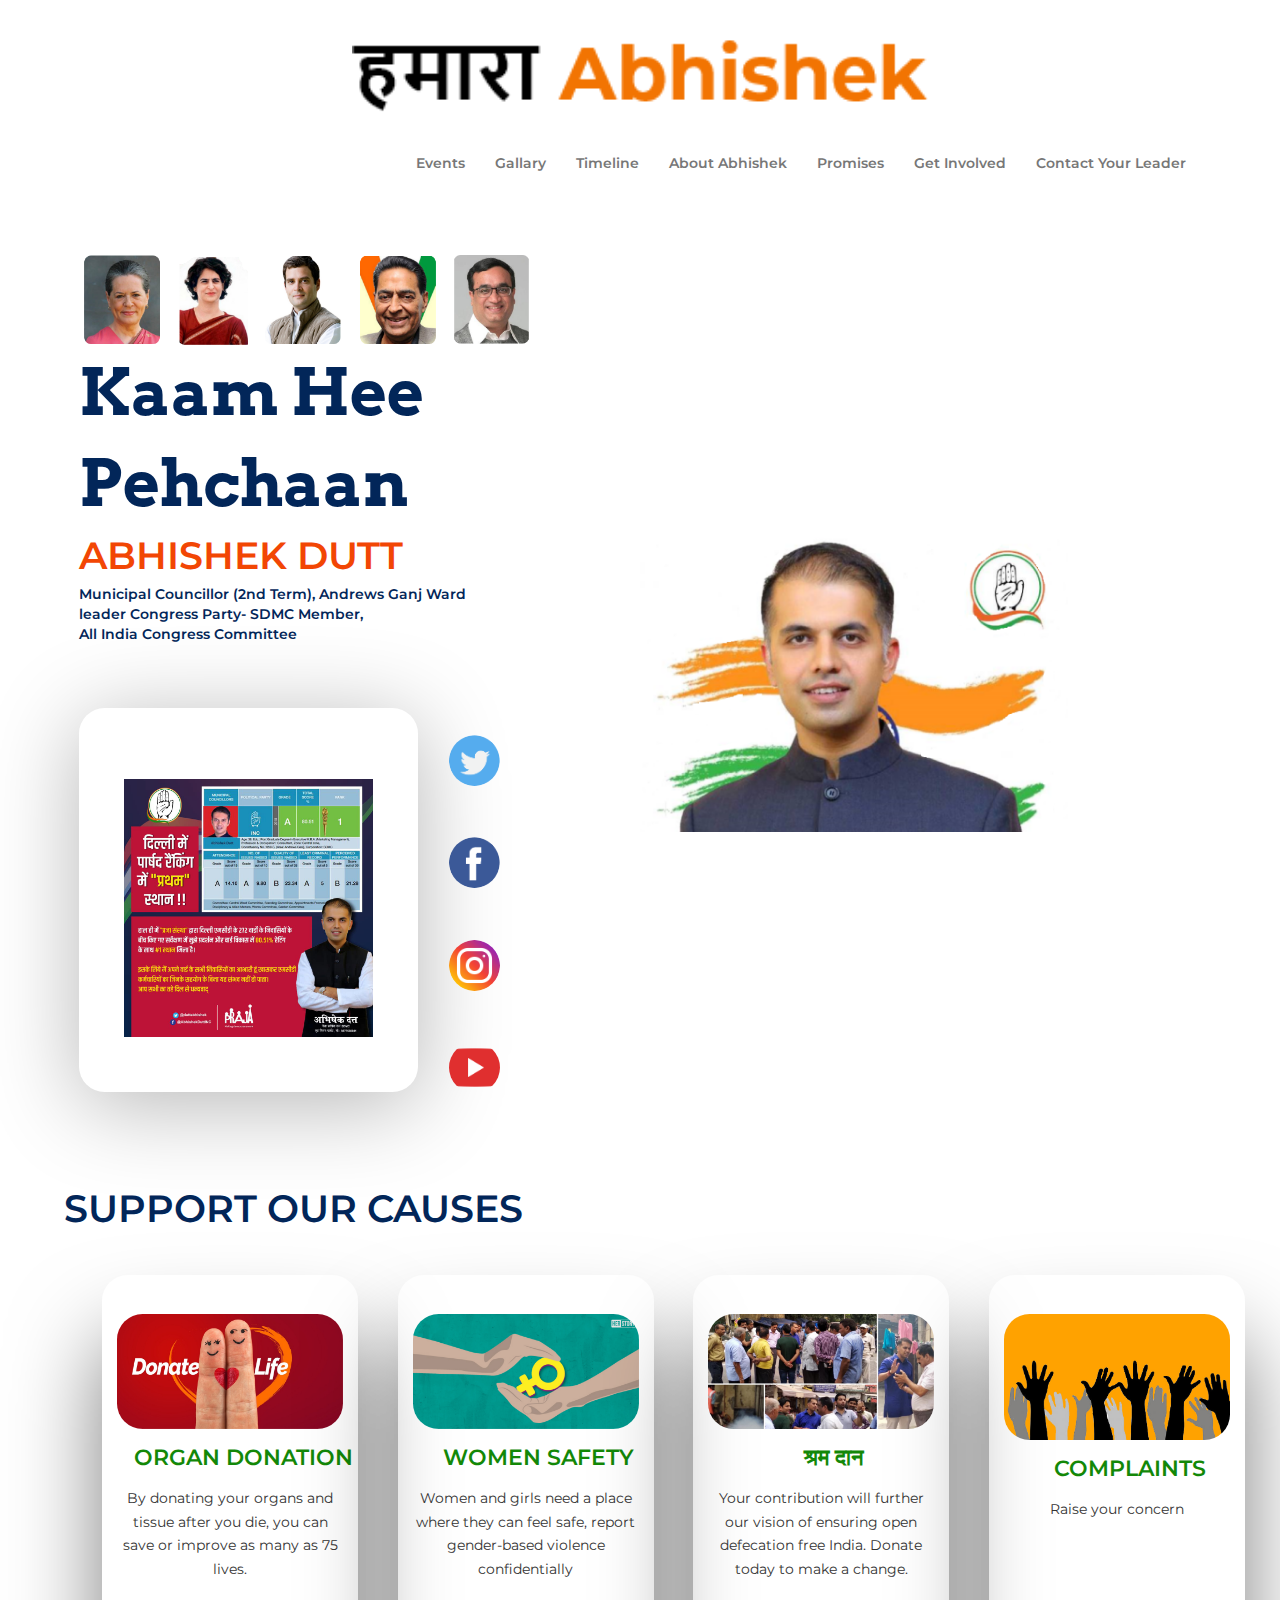
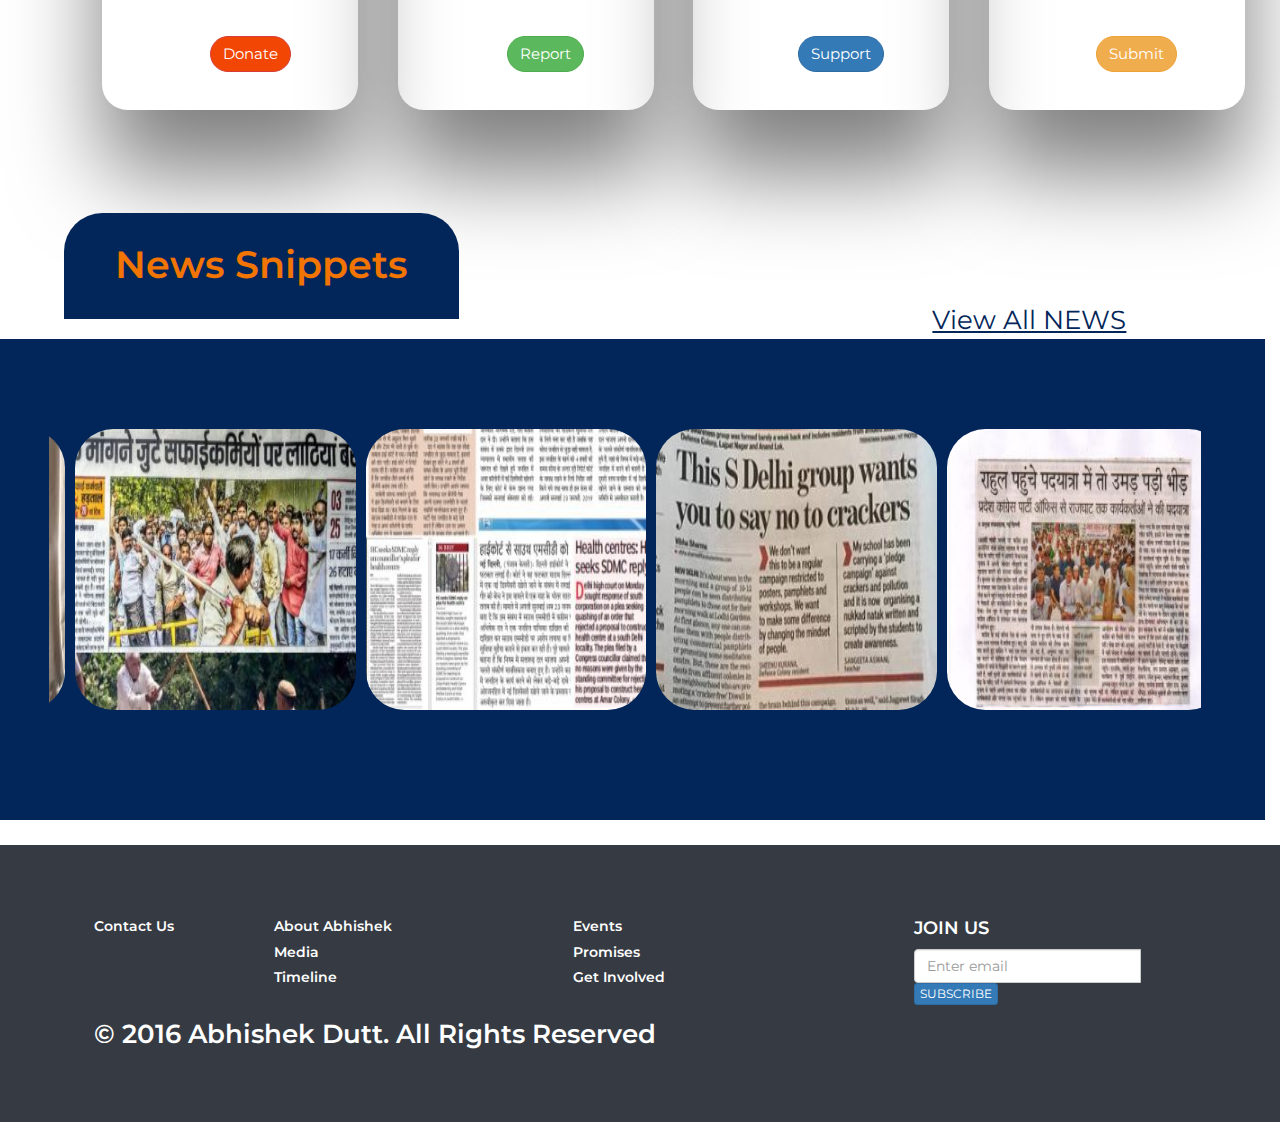
<file: Home/index.html>
<!doctype html>
<html lang="en">
<head>
    <!-- Required meta tags -->
    <meta charset="utf-8">
    <meta name="viewport" content="width=device-width, initial-scale=1.0, shrink-to-fit=no">

    <link href="https://fonts.googleapis.com/css?family=Montserrat:400,600&display=swap" rel="stylesheet">
    <link href="https://fonts.googleapis.com/css?family=Arvo&display=swap" rel="stylesheet">

    <!-- Bootstrap CSS -->
    <link rel="stylesheet" href="https://maxcdn.bootstrapcdn.com/bootstrap/3.4.0/css/bootstrap.min.css">
    <link rel="stylesheet" media="screen and (min-width: 601px)" href="css/main.css">
    <link rel="stylesheet" media="screen and (max-width: 600px)" href="css/main600.css">
    <link rel="shortcut icon" href="img/favicon-96x96.png">

    <link rel="stylesheet" href="owl/owl.carousel.css">
    <link rel="stylesheet" href="owl/owl.carousel.min.css">
    <script async src="https://www.instagram.com/embed.js"></script>

    <title>Abhishek Dutt</title>
</head>
<body>

<div class="container-div">
        <br>
        <a  href="../Home/index.html">
            <center><img title="Click to go Home" style="width: 50%;" src="img/logo.png" alt=""></center>
        </a>
        <br>
        <nav class="navbar navbar-default">
           <div class="container-fluid">
               <div class="navbar-header">
                  <button type="button" class="navbar-toggle" data-toggle="collapse" data-target="#myNavbar">
                    <span class="icon-bar"></span>
                    <span class="icon-bar"></span>
                    <span class="icon-bar"></span>                        
                </button>
            </div>
            <div class="collapse navbar-collapse" id="myNavbar">
              <ul class="nav navbar-nav navbar-right">
                <li><a href="../Events/events.html">Events</a></li>
                <li><a href="../Gallary/media.html">Gallary</a></li>
                <li><a href="../Timeline/timeline.html">Timeline</a></li>
                <li><a href="../About/about.html">About Abhishek</a></li>
                <li><a href="../Promises/promises.html">Promises</a></li>
                <li><a href="../GetInvolved/getInvolved.html">Get Involved</a></li>
                <li><a href="#leader-contact">Contact Your Leader</a></li>
            </ul>
        </div>
    </div>
</nav>

</div>

<div class="container-div">

    <div class="row hero-area">
        <div class="col-xs-6 hero-area-text">
            <div class="col-xs-12">
                <img src="img/inc-grp.png" alt="">
            </div>

            <div class="col-xs-12">
                <div class="hero-header">Kaam Hee Pehchaan</div>
                <div class="hero-sub-header">ABHISHEK DUTT</div>
                <div class="hero-text">
                    Municipal Councillor (2nd Term), Andrews Ganj Ward <br>
                    leader Congress Party- SDMC Member, <br>
                    All India Congress Committee

                </div>

                <div class="row">
                    <div class="col-xs-12 nav-tabs-container">

                        <div class="col-xs-9 hero-social-container">
                            <!-- Tab panes -->
                            <div class="tab-content">
                                <div role="tabpanel" class="tab-pane" id="twitterFeed">
                                    <a class="twitter-timeline" data-width="100%" data-height="250"
                                       href="https://twitter.com/duttabhishek?ref_src=twsrc%5Etfw">Recent Tweets</a>
                                    <script async src="https://platform.twitter.com/widgets.js"
                                            charset="utf-8"></script>
                                </div>
                                <div role="tabpanel" class="tab-pane" id="fbFeed">
                                    <iframe src="https://www.facebook.com/plugins/page.php?href=https%3A%2F%2Fwww.facebook.com%2FAbhishekDuttINC%2F&tabs=timeline&width=340&height=500&small_header=true&adapt_container_width=true&hide_cover=false&show_facepile=true&appId"
                                            width="100%" height="250" style="border:none;overflow:hidden" scrolling="no"
                                            frameborder="0" allowTransparency="true" allow="encrypted-media"></iframe>
                                </div>
                                <div role="tabpanel" class="tab-pane" id="instFeed">
                                    <blockquote class="instagram-media" data-instgrm-captioned
                                                data-instgrm-permalink="https://www.instagram.com/p/B47eFhJjQAg/?utm_source=ig_embed&amp;utm_campaign=loading"
                                                data-instgrm-version="12"
                                                style=" background:#FFF; border:0; border-radius:3px; box-shadow:0 0 1px 0 rgba(0,0,0,0.5),0 1px 10px 0 rgba(0,0,0,0.15); margin: 1px; max-width:540px; min-width:326px; padding:0; width:99.375%; width:-webkit-calc(100% - 2px); width:calc(100% - 2px);">
                                        <div style="padding:16px;"><a
                                                href="https://www.instagram.com/p/B47eFhJjQAg/?utm_source=ig_embed&amp;utm_campaign=loading"
                                                style=" background:#FFFFFF; line-height:0; padding:0 0; text-align:center; text-decoration:none; width:100%;"
                                                target="_blank">
                                            <div style=" display: flex; flex-direction: row; align-items: center;">
                                                <div style="background-color: #F4F4F4; border-radius: 50%; flex-grow: 0; height: 40px; margin-right: 14px; width: 40px;"></div>
                                                <div style="display: flex; flex-direction: column; flex-grow: 1; justify-content: center;">
                                                    <div style=" background-color: #F4F4F4; border-radius: 4px; flex-grow: 0; height: 14px; margin-bottom: 6px; width: 100px;"></div>
                                                    <div style=" background-color: #F4F4F4; border-radius: 4px; flex-grow: 0; height: 14px; width: 60px;"></div>
                                                </div>
                                            </div>
                                            <div style="padding: 19% 0;"></div>
                                            <div style="display:block; height:50px; margin:0 auto 12px; width:50px;">
                                                <svg width="50px" height="50px" viewBox="0 0 60 60" version="1.1"
                                                     xmlns="https://www.w3.org/2000/svg"
                                                     xmlns:xlink="https://www.w3.org/1999/xlink">
                                                    <g stroke="none" stroke-width="1" fill="none" fill-rule="evenodd">
                                                        <g transform="translate(-511.000000, -20.000000)"
                                                           fill="#000000">
                                                            <g>
                                                                <path d="M556.869,30.41 C554.814,30.41 553.148,32.076 553.148,34.131 C553.148,36.186 554.814,37.852 556.869,37.852 C558.924,37.852 560.59,36.186 560.59,34.131 C560.59,32.076 558.924,30.41 556.869,30.41 M541,60.657 C535.114,60.657 530.342,55.887 530.342,50 C530.342,44.114 535.114,39.342 541,39.342 C546.887,39.342 551.658,44.114 551.658,50 C551.658,55.887 546.887,60.657 541,60.657 M541,33.886 C532.1,33.886 524.886,41.1 524.886,50 C524.886,58.899 532.1,66.113 541,66.113 C549.9,66.113 557.115,58.899 557.115,50 C557.115,41.1 549.9,33.886 541,33.886 M565.378,62.101 C565.244,65.022 564.756,66.606 564.346,67.663 C563.803,69.06 563.154,70.057 562.106,71.106 C561.058,72.155 560.06,72.803 558.662,73.347 C557.607,73.757 556.021,74.244 553.102,74.378 C549.944,74.521 548.997,74.552 541,74.552 C533.003,74.552 532.056,74.521 528.898,74.378 C525.979,74.244 524.393,73.757 523.338,73.347 C521.94,72.803 520.942,72.155 519.894,71.106 C518.846,70.057 518.197,69.06 517.654,67.663 C517.244,66.606 516.755,65.022 516.623,62.101 C516.479,58.943 516.448,57.996 516.448,50 C516.448,42.003 516.479,41.056 516.623,37.899 C516.755,34.978 517.244,33.391 517.654,32.338 C518.197,30.938 518.846,29.942 519.894,28.894 C520.942,27.846 521.94,27.196 523.338,26.654 C524.393,26.244 525.979,25.756 528.898,25.623 C532.057,25.479 533.004,25.448 541,25.448 C548.997,25.448 549.943,25.479 553.102,25.623 C556.021,25.756 557.607,26.244 558.662,26.654 C560.06,27.196 561.058,27.846 562.106,28.894 C563.154,29.942 563.803,30.938 564.346,32.338 C564.756,33.391 565.244,34.978 565.378,37.899 C565.522,41.056 565.552,42.003 565.552,50 C565.552,57.996 565.522,58.943 565.378,62.101 M570.82,37.631 C570.674,34.438 570.167,32.258 569.425,30.349 C568.659,28.377 567.633,26.702 565.965,25.035 C564.297,23.368 562.623,22.342 560.652,21.575 C558.743,20.834 556.562,20.326 553.369,20.18 C550.169,20.033 549.148,20 541,20 C532.853,20 531.831,20.033 528.631,20.18 C525.438,20.326 523.257,20.834 521.349,21.575 C519.376,22.342 517.703,23.368 516.035,25.035 C514.368,26.702 513.342,28.377 512.574,30.349 C511.834,32.258 511.326,34.438 511.181,37.631 C511.035,40.831 511,41.851 511,50 C511,58.147 511.035,59.17 511.181,62.369 C511.326,65.562 511.834,67.743 512.574,69.651 C513.342,71.625 514.368,73.296 516.035,74.965 C517.703,76.634 519.376,77.658 521.349,78.425 C523.257,79.167 525.438,79.673 528.631,79.82 C531.831,79.965 532.853,80.001 541,80.001 C549.148,80.001 550.169,79.965 553.369,79.82 C556.562,79.673 558.743,79.167 560.652,78.425 C562.623,77.658 564.297,76.634 565.965,74.965 C567.633,73.296 568.659,71.625 569.425,69.651 C570.167,67.743 570.674,65.562 570.82,62.369 C570.966,59.17 571,58.147 571,50 C571,41.851 570.966,40.831 570.82,37.631"></path>
                                                            </g>
                                                        </g>
                                                    </g>
                                                </svg>
                                            </div>
                                            <div style="padding-top: 8px;">
                                                <div style=" color:#3897f0; font-family:Arial,sans-serif; font-size:14px; font-style:normal; font-weight:550; line-height:18px;">
                                                    View this post on Instagram
                                                </div>
                                            </div>
                                            <div style="padding: 12.5% 0;"></div>
                                            <div style="display: flex; flex-direction: row; margin-bottom: 14px; align-items: center;">
                                                <div>
                                                    <div style="background-color: #F4F4F4; border-radius: 50%; height: 12.5px; width: 12.5px; transform: translateX(0px) translateY(7px);"></div>
                                                    <div style="background-color: #F4F4F4; height: 12.5px; transform: rotate(-45deg) translateX(3px) translateY(1px); width: 12.5px; flex-grow: 0; margin-right: 14px; margin-left: 2px;"></div>
                                                    <div style="background-color: #F4F4F4; border-radius: 50%; height: 12.5px; width: 12.5px; transform: translateX(9px) translateY(-18px);"></div>
                                                </div>
                                                <div style="margin-left: 8px;">
                                                    <div style=" background-color: #F4F4F4; border-radius: 50%; flex-grow: 0; height: 20px; width: 20px;"></div>
                                                    <div style=" width: 0; height: 0; border-top: 2px solid transparent; border-left: 6px solid #f4f4f4; border-bottom: 2px solid transparent; transform: translateX(16px) translateY(-4px) rotate(30deg)"></div>
                                                </div>
                                                <div style="margin-left: auto;">
                                                    <div style=" width: 0px; border-top: 8px solid #F4F4F4; border-right: 8px solid transparent; transform: translateY(16px);"></div>
                                                    <div style=" background-color: #F4F4F4; flex-grow: 0; height: 12px; width: 16px; transform: translateY(-4px);"></div>
                                                    <div style=" width: 0; height: 0; border-top: 8px solid #F4F4F4; border-left: 8px solid transparent; transform: translateY(-4px) translateX(8px);"></div>
                                                </div>
                                            </div>
                                        </a>
                                            <p style=" margin:8px 0 0 0; padding:0 4px;"><a
                                                    href="https://www.instagram.com/p/B47eFhJjQAg/?utm_source=ig_embed&amp;utm_campaign=loading"
                                                    style=" color:#000; font-family:Arial,sans-serif; font-size:14px; font-style:normal; font-weight:normal; line-height:17px; text-decoration:none; word-wrap:break-word;"
                                                    target="_blank">Sharing a clipping of our #Hallabol rally against
                                                increasing unemployment, sealing , pollution and on top bad economy.</a>
                                            </p>
                                            <p style=" color:#c9c8cd; font-family:Arial,sans-serif; font-size:14px; line-height:17px; margin-bottom:0; margin-top:8px; overflow:hidden; padding:8px 0 7px; text-align:center; text-overflow:ellipsis; white-space:nowrap;">
                                                A post shared by <a
                                                    href="https://www.instagram.com/abhishekdutt.inc/?utm_source=ig_embed&amp;utm_campaign=loading"
                                                    style=" color:#c9c8cd; font-family:Arial,sans-serif; font-size:14px; font-style:normal; font-weight:normal; line-height:17px;"
                                                    target="_blank"> Abhishek dutt</a> (@abhishekdutt.inc) on
                                                <time style=" font-family:Arial,sans-serif; font-size:14px; line-height:17px;"
                                                      datetime="2019-11-16T14:12:47+00:00">Nov 16, 2019 at 6:12am PST
                                                </time>
                                            </p>
                                        </div>
                                    </blockquote>
                                </div>
                                <div role="tabpanel" class="tab-pane" id="ytFeed">
                                    <iframe width="100%" height="250" src="https://www.youtube.com/embed/4A77pxEGOfM"
                                            frameborder="0"
                                            allow="accelerometer; autoplay; encrypted-media; gyroscope; picture-in-picture"
                                            allowfullscreen></iframe>
                                </div>
                                <div role="tabpanel" class="tab-pane active" style="margin-top: 2vw;">
                                    <img src="img/no1awardbanner.jpg" alt="" style="width: 100%; height: 50%; align-self: center;">
                                </div>
                            </div>
                        </div>

                        <div class="col-xs-3 hero-social-icons">
                            <!-- Nav tabs -->
                            <ul class="nav nav-tabs" role="tablist">
                                <li role="presentation">
                                    <a href="#twitterFeed" aria-controls="twitterFeed" role="tab" data-toggle="tab">
                                        <img src="img/icons/twt-r.png" alt="">
                                    </a>
                                </li>
                                <li role="presentation">
                                    <a href="#fbFeed" aria-controls="fbFeed" role="tab" data-toggle="tab">
                                        <img src="img/icons/fb-r.png" alt="">
                                    </a>
                                </li>
                                <li role="presentation">
                                    <a href="#instFeed" aria-controls="instFeed" role="tab" data-toggle="tab">
                                        <img src="img/icons/inst-r.png" alt="">
                                    </a>
                                </li>
                                <li role="presentation">
                                    <a href="https://www.youtube.com/playlist?list=PLqRIORGSgEebO_7b_DlJ_RG5-fkERLsST">
                                        <img src="img/icons/yt.png" alt="">
                                    </a>
                                </li>
                            </ul>
                        </div>

                    </div>
                </div>
            </div>

        </div>
        <div class="col-xs-6 hero-area-img">
            <img src="img/hero-2.png" alt="">
        </div>
    </div>

</div>

<div class="container-div cause">

    <div class="row">
        <div class="col-xs-12">
            <div id="leader-contact" class="section-header">SUPPORT OUR CAUSES</div>
        </div>
    </div>
    <div class="row">
        <div class="col-xs-3">
            <div class="row cause-card">
                <div class="col-xs-12">
                    <img src="img/cause/organ.png" alt="">
                </div>
                <div class="col-xs-12 text-bold text-center cause-heading">
                    ORGAN DONATION
                </div>
                <div class="col-xs-12 text-center cause-msg">
                    <small>By donating your organs and tissue after you die, you can save or improve as many as 75
                        lives.</small>
                </div>
                <div class="col-xs-12 text-center cause-action">
                    <a href="cause.html">
                        <button class="btn btn-danger">Donate</button>
                    </a>
                </div>
            </div>
        </div>

        <div class="col-xs-3">
            <div class="row cause-card">
                <div class="col-xs-12">
                    <img src="img/cause/safety.png" alt="">
                </div>
                <div class="col-xs-12 text-bold text-center cause-heading">
                    WOMEN SAFETY
                </div>
                <div class="col-xs-12 text-center cause-msg">
                    <small>Women and girls need a place where they can feel safe, report gender-based violence
                        confidentially</small>
                </div>
                <div class="col-xs-12 text-center cause-action">
                    <a href="cause.html">
                        <button class="btn btn-success">Report</button>
                    </a>
                </div>
            </div>
        </div>

        <div class="col-xs-3">
            <div class="row cause-card">
                <div class="col-xs-12">
                    <img src="img/cause/shram.png" alt="">
                </div>
                <div class="col-xs-12 text-bold text-center cause-heading">
                    श्रम दान
                </div>
                <div class="col-xs-12 text-center cause-msg">
                    <small>Your contribution will further our vision of ensuring open defecation free India. Donate today to
                        make a change.</small>
                </div>
                <div class="col-xs-12 text-center cause-action">
                    <a href="cause.html">
                        <button class="btn btn-primary">Support</button>
                    </a>
                </div>
            </div>
        </div>

        <div class="col-xs-3">
            <div class="row cause-card">
                <div class="col-xs-12">
                    <img src="img/cause/images.jpg" alt="">
                </div>
                <div class="col-xs-12 text-bold text-center cause-heading">
                    COMPLAINTS
                </div>
                <div class="col-xs-12 text-center cause-msg">
                    <small>Raise your concern</small>
                </div>
                <div class="col-xs-12 text-center cause-action">
                    <a href="complaint.html">
                        <button class="btn btn-warning">Submit</button>
                    </a>
                </div>
            </div>
        </div>

    </div>


</div>


<div class="container-div">

    <div class="row news">
        <div class="col-xs-6" style="height: 100%;">
            <div class="news-heading">
                News Snippets
            </div>
        </div>
        <div class="col-xs-6">
            <div class="news-txt">
                <a href="https://drive.google.com/open?id=1p3mlVAwLd08860QDiZ97uu515ZOJRZjt">View All NEWS</a>
            </div>
        </div>
    </div>

</div>

<div class="row news-slider">

    <div class="owl-carousel">
        <div><a href="https://drive.google.com/open?id=1p3mlVAwLd08860QDiZ97uu515ZOJRZjt"> <img src="img/news/news1.jpg"
                                                                                                alt=""></a></div>
        <div><a href="https://drive.google.com/open?id=1p3mlVAwLd08860QDiZ97uu515ZOJRZjt"> <img src="img/news/news2.jpg"
                                                                                                alt=""></a></div>
        <div><a href="https://drive.google.com/open?id=1p3mlVAwLd08860QDiZ97uu515ZOJRZjt"> <img src="img/news/news3.jpg"
                                                                                                alt=""></a></div>
        <div><a href="https://drive.google.com/open?id=1p3mlVAwLd08860QDiZ97uu515ZOJRZjt"> <img src="img/news/news4.jpg"
                                                                                                alt=""></a></div>
        <div><a href="https://drive.google.com/open?id=1p3mlVAwLd08860QDiZ97uu515ZOJRZjt"> <img src="img/news/news5.jpg"
                                                                                                alt=""></a></div>
        <div><a href="https://drive.google.com/open?id=1p3mlVAwLd08860QDiZ97uu515ZOJRZjt"> <img src="img/news/news6.jpg"
                                                                                                alt=""></a></div>
        <div><a href="https://drive.google.com/open?id=1p3mlVAwLd08860QDiZ97uu515ZOJRZjt"> <img src="img/news/news7.jpg"
                                                                                                alt=""></a></div>
        <div><a href="https://drive.google.com/open?id=1p3mlVAwLd08860QDiZ97uu515ZOJRZjt"> <img src="img/news/news8.jpg"
                                                                                                alt=""></a></div>
        <div><a href="https://drive.google.com/open?id=1p3mlVAwLd08860QDiZ97uu515ZOJRZjt"> <img src="img/news/news9.jpg"
                                                                                                alt=""></a></div>
    </div>

</div>

<!-- <div class="container-div">

    <div class="row news">
        <div class="col-xs-12">
            <div class="section-header">
                WATCH VIDEOS
            </div>
        </div>
        <div class="col-xs-12">
            <a href="https://www.youtube.com/watch?v=4A77pxEGOfM"><img src="img/video-long.png" alt=""></a>
        </div>
    </div>

</div> -->

<footer class="footer">
    <div class="container-div" style="margin: 0 auto;">
        <div class="row" style="width: 100%;">
            <div class="col-xs-12">
                <div class="col-xs-8 footer-link">
                    <!-- <div class="col-xs-4">
                        <div class="h4 text-bold">Follow us on</div>
                        <div class="footer-social-media">
                            <a href=""> <img src="img/icons/fb.png" alt=""> </a>
                            <a href=""> <img src="img/icons/twt.png" alt=""> </a>
                            <a href=""> <img src="img/icons/inst.png" alt=""> </a>
                        </div>
                    </div> -->
                    <div class="col-xs-3">
                        <a href="../Contact/contact.html" >
                            <div class="h5 text-bold">Contact Us</div>
                        </a>
                    </div>
                    <div class="col-xs-5">
                        <a href="../About/about.html">
                            <div class="h5 text-bold">About Abhishek</div>
                        </a>
                        <a href="../Gallary/media.html">
                            <div class="h5 text-bold">Media</div>
                        </a>
                        <a href="../Timeline/timeline.html">
                            <div class="h5 text-bold">Timeline</div>
                        </a>

                    </div>
                    <div class="col-xs-4">
                        <a href="../Events/events.html">
                            <div class="h5 text-bold">Events</div>
                        </a>
                        <a href="../Promises/promises.html">
                            <div class="h5 text-bold">Promises</div>
                        </a>
                        <a href="../GetInvolved/getInvolved.html">
                            <div class="h5 text-bold">Get Involved</div>
                        </a>
                    </div>
                </div>
                <div class="col-xs-4">
                    <div class="col-sm-10 col-sm-offset-2">
                        <div class="col-md-12 h4 text-bold">JOIN US</div>
                        <div class="col-xs-12">
                            <form action="">
                                <div class="input-group">
                                    <input type="text" class="form-control input-xs" placeholder="Enter email"><b>
                                    <span class="input-group-addon-cutom">
                                        <span class="btn btn-primary btn-xs">SUBSCRIBE</span>
                                    </span>
                                </div>
                            </form>
                        </div>
                    </div>
                </div>
            </div>
            <div class="col-xs-12">
                <div class="col-xs-12">
                    <div class="col-xs-12">
                        <div class="h4 text-bold copyright-text">© 2016 Abhishek Dutt. All Rights Reserved</div>
                    </div>
                </div>
            </div>
        </div>
    </div>
</footer>


<!-- jQuery library -->
<script src="https://ajax.googleapis.com/ajax/libs/jquery/3.4.1/jquery.min.js"></script>
<!-- Latest compiled JavaScript -->
<script src="https://maxcdn.bootstrapcdn.com/bootstrap/3.4.0/js/bootstrap.min.js"></script>
<script src="owl/owl.carousel.js"></script>

<script>
    var owl = $('.owl-carousel');
    owl.owlCarousel({
        items: 4,
        loop: true,
        margin: 10,
        autoplay: true,
        autoplayTimeout: 2000,
        autoplayHoverPause: true
    });

</script>

</body>
</html>
</file>
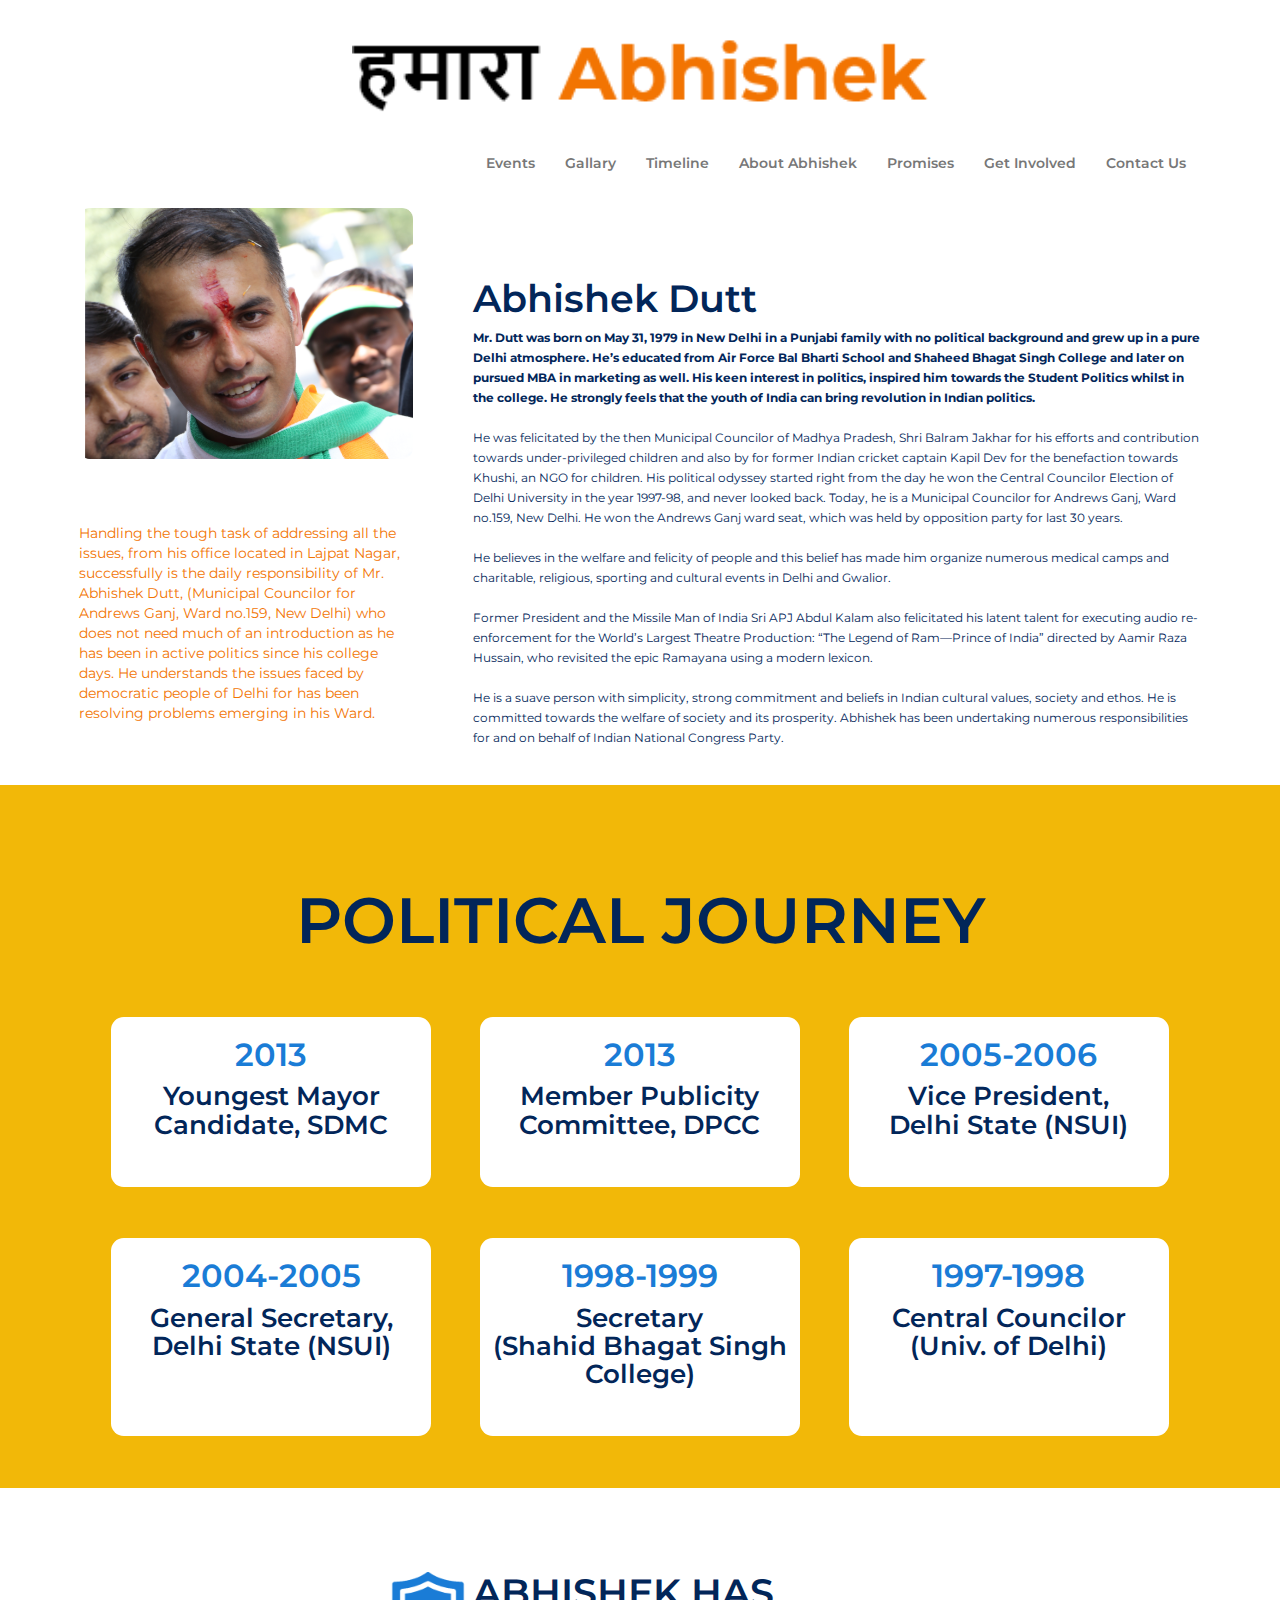
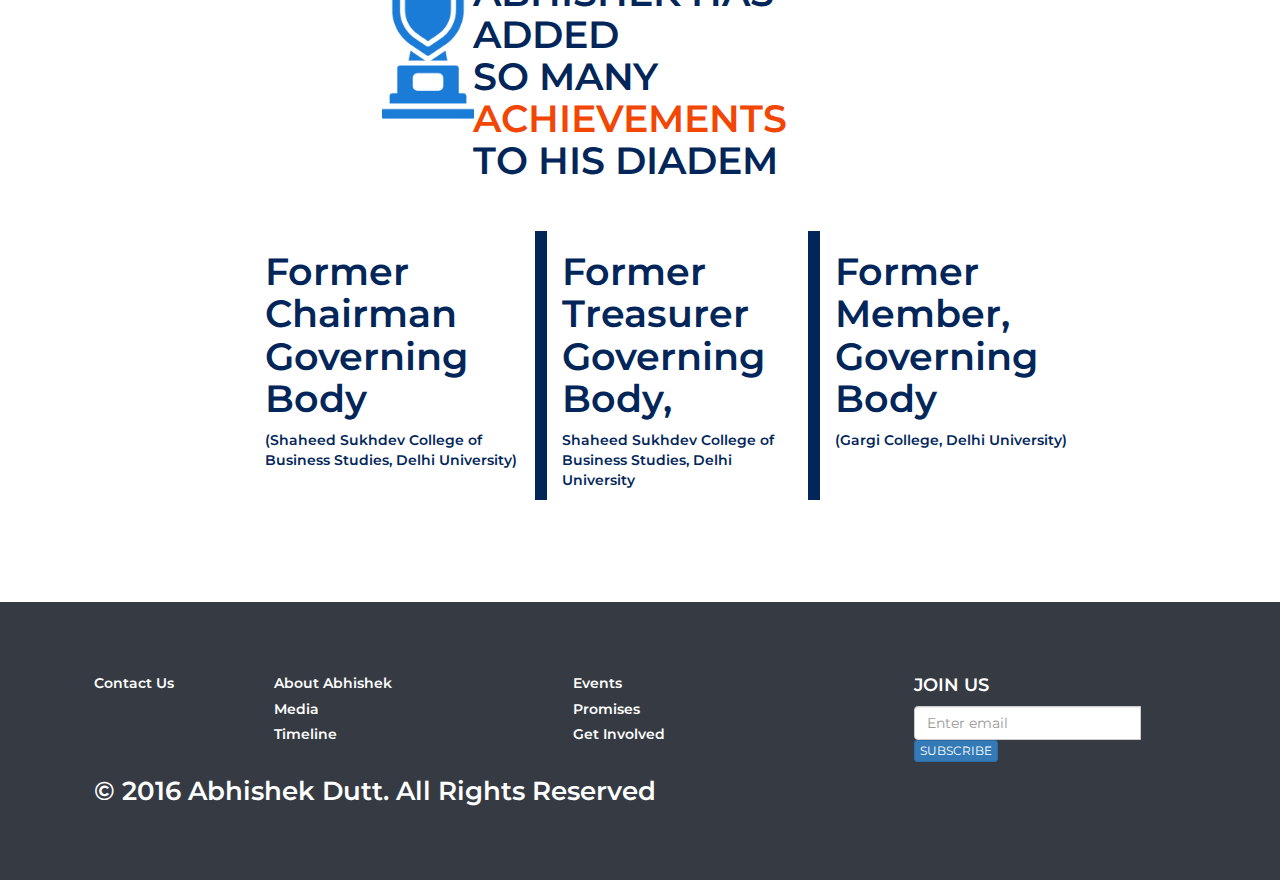
<file: About/about.html>
<!doctype html>
<html lang="en">
<head>
    <!-- Required meta tags -->
    <meta charset="utf-8">
    <meta name="viewport" content="width=device-width, initial-scale=1, shrink-to-fit=no">

    <link href="https://fonts.googleapis.com/css?family=Montserrat:400,600&display=swap" rel="stylesheet">
    <link href="https://fonts.googleapis.com/css?family=Arvo&display=swap" rel="stylesheet">

    <!-- Bootstrap CSS -->
    <link rel="stylesheet" href="https://maxcdn.bootstrapcdn.com/bootstrap/3.4.0/css/bootstrap.min.css">
    
    <link rel="stylesheet" media="screen and (min-width: 601px)" href="css/main.css">
    <link rel="stylesheet" media="screen and (max-width: 600px)" href="css/main600.css">
    <link rel="shortcut icon" href="img/favicon-96x96.png">

    <link rel="stylesheet" href="owl/owl.carousel.css">
    <link rel="stylesheet" href="owl/owl.carousel.min.css">

    <title>About | Abhishek Dutt</title>
</head>
<body>

<div class="container-div">
        <br>
        <a  href="../Home/index.html">
            <center><img title="Click to go Home" style="width: 50%;" src="img/logo.png" alt=""></center>
        </a>
        <br>
        <nav class="navbar navbar-default">
           <div class="container-fluid">
               <div class="navbar-header">
                  <button type="button" class="navbar-toggle" data-toggle="collapse" data-target="#myNavbar">
                    <span class="icon-bar"></span>
                    <span class="icon-bar"></span>
                    <span class="icon-bar"></span>                        
                </button>
            </div>
            <div class="collapse navbar-collapse" id="myNavbar">
              <ul class="nav navbar-nav navbar-right">
                <li><a href="../Events/events.html">Events</a></li>
                <li><a href="../Gallary/media.html">Gallary</a></li>
                <li><a href="../Timeline/timeline.html">Timeline</a></li>
                <li><a href="../About/about.html">About Abhishek</a></li>
                <li><a href="../Promises/promises.html">Promises</a></li>
                <li><a href="../GetInvolved/getInvolved.html">Get Involved</a></li>
                <li><a href="../Contact/contact.html">Contact Us</a></li>
            </ul>
        </div>
    </div>
</nav>

</div>

<div class="container-div about">
    <div class="row">
        <div class="col-xs-4">
            <div class="col-xs-12">
                <img src="img/about.png" alt="">
                <figcaption>
                    Handling the tough task of addressing all the issues, from his office located in Lajpat Nagar,
                    successfully is the daily responsibility of Mr. Abhishek Dutt, (Municipal Councilor for Andrews
                    Ganj, Ward no.159, New Delhi) who does not need much of an introduction as he has been in active
                    politics since his college days. He understands the issues faced by democratic people of Delhi for
                    has been resolving problems emerging in his Ward.
                </figcaption>
            </div>
        </div>
        <div class="col-xs-8">
            <div class="col-xs-12 section-header">
                Abhishek Dutt
            </div>
            <div class="col-xs-12">
                <small>
                    <strong>Mr. Dutt was born on May 31, 1979 in New Delhi in a Punjabi family with no political
                        background
                        and grew up in a pure Delhi atmosphere. He’s educated from Air Force Bal Bharti School and
                        Shaheed
                        Bhagat Singh College and later on pursued MBA in marketing as well. His keen interest in
                        politics,
                        inspired him towards the Student Politics whilst in the college. He strongly feels that the
                        youth of
                        India can bring revolution in Indian politics.</strong>
                    <br>
                    <br>
                    He was felicitated by the then Municipal Councilor of Madhya Pradesh, Shri Balram Jakhar for his
                    efforts
                    and contribution towards under-privileged children and also by for former Indian cricket captain
                    Kapil
                    Dev for the benefaction towards Khushi, an NGO for children. His political odyssey started right
                    from
                    the day he won the Central Councilor Election of Delhi University in the year 1997-98, and never
                    looked
                    back. Today, he is a Municipal Councilor for Andrews Ganj, Ward no.159, New Delhi. He won the
                    Andrews
                    Ganj ward seat, which was held by opposition party for last 30 years.

                    <br>
                    <br>
                    He believes in the welfare and felicity of people and this belief has made him organize numerous
                    medical
                    camps and charitable, religious, sporting and cultural events in Delhi and Gwalior.
                    <br>
                    <br>
                    Former President and the Missile Man of India Sri APJ Abdul Kalam also felicitated his latent talent
                    for executing audio
                    re-enforcement for the World’s Largest Theatre Production: “The Legend of Ram—Prince of India”
                    directed
                    by Aamir Raza Hussain, who revisited the epic Ramayana using a modern lexicon.
                    <br>
                    <br>
                    He is a suave person with simplicity, strong commitment and beliefs in Indian cultural values,
                    society and ethos. He is committed
                    towards the welfare of society and its prosperity. Abhishek has been undertaking numerous
                    responsibilities for and on behalf of Indian National Congress Party.
                </small>
            </div>
        </div>
    </div>
</div>

<div class="row political-journey">
    <div class="col-xs-12 text-center">
        <div class="section-header" style="margin-bottom: 2vw; font-size: 5vw;">
            POLITICAL JOURNEY
        </div>
    </div>
    <div class="row container-div">
        <div class="pj-card text-center">
            <div class="h2 text-bold">2013</div>
            <div class="text-bold h4">
                Youngest Mayor
                <br>
                Candidate, SDMC
            </div>
        </div>
        <div class="pj-card text-center">
            <div class="h2 text-bold">2013</div>
            <div class="text-bold h4">
                Member Publicity
                <br>
                Committee, DPCC
            </div>
        </div>
        <div class="pj-card text-center">
            <div class="h2 text-bold">2005-2006</div>
            <div class="text-bold h4">
                Vice President,
                <br>
                Delhi State (NSUI)
            </div>
        </div>
    </div>
    <div class="row container-div">
        <div class="pj-card text-center">
            <div class="h2 text-bold">2004-2005</div>
            <div class="text-bold h4">
                General Secretary,
                <br>
                Delhi State (NSUI)
            </div>
        </div>
        <div class="pj-card text-center">
            <div class="h2 text-bold">1998-1999</div>
            <div class="text-bold h4">
                Secretary
                <br>
                (Shahid Bhagat Singh College)
            </div>
        </div>
        <div class="pj-card text-center">
            <div class="h2 text-bold">1997-1998</div>
            <div class="text-bold h4">
                Central Councilor
                <br>
                (Univ. of Delhi)
            </div>
        </div>
    </div>
</div>

<div class="row container-div achievements">
    <div class="col-xs-6 col-xs-offset-3">
        <div class="col-xs-2 h2 achieve-img">
            <img src="img/achievements.png" alt="">
        </div>
        <div class="col-xs-10 h2 text-bold achievement-text">
            ABHISHEK HAS ADDED
            <br>
            SO MANY <span class="text-red">ACHIEVEMENTS</span>
            <br>
            TO HIS DIADEM
        </div>
    </div>

    <div class="col-xs-10 col-xs-offset-1 achievements-content">
        <div class="col-xs-4 text-bold">
            <div class="h3 text-bold">
                Former Chairman Governing Body
            </div>
            <p>(Shaheed Sukhdev College of Business Studies, Delhi University)</p>
        </div>
        <div class="col-xs-4 text-bold mid">
            <div class="h3 text-bold">Former Treasurer Governing Body,</div>
            <p>Shaheed Sukhdev College of Business Studies, Delhi University</p>
        </div>
        <div class="col-xs-4 text-bold">
            <div class="h3 text-bold">Former Member, Governing Body</div>
            <p>(Gargi College, Delhi University)</p>
        </div>
    </div>

</div>

<footer class="footer">
    <div class="container-div" style="margin: 0 auto;">
        <div class="row" style="width: 100%;">
            <div class="col-xs-12">
                 <div class="col-xs-8 footer-link">
                    <!-- <div class="col-xs-4">
                        <div class="h4 text-bold">Follow us on</div>
                        <div class="footer-social-media">
                            <a href=""> <img src="img/icons/fb.png" alt=""> </a>
                            <a href=""> <img src="img/icons/twt.png" alt=""> </a>
                            <a href=""> <img src="img/icons/inst.png" alt=""> </a>
                        </div>
                    </div> -->
                    <div class="col-xs-3">
                        <a href="../Contact/contact.html" >
                            <div class="h5 text-bold">Contact Us</div>
                        </a>
                    </div>
                    <div class="col-xs-5">
                        <a href="../About/about.html">
                            <div class="h5 text-bold">About Abhishek</div>
                        </a>
                        <a href="../Gallary/media.html">
                            <div class="h5 text-bold">Media</div>
                        </a>
                        <a href="../Timeline/timeline.html">
                            <div class="h5 text-bold">Timeline</div>
                        </a>

                    </div>
                    <div class="col-xs-4">
                        <a href="../Events/events.html">
                            <div class="h5 text-bold">Events</div>
                        </a>
                        <a href="../Promises/promises.html">
                            <div class="h5 text-bold">Promises</div>
                        </a>
                        <a href="../GetInvolved/getInvolved.html">
                            <div class="h5 text-bold">Get Involved</div>
                        </a>
                    </div>
                </div>
                <div class="col-xs-4">
                    <div class="col-sm-10 col-sm-offset-2">
                        <div class="col-md-12 h4 text-bold">JOIN US</div>
                        <div class="col-xs-12">
                            <form action="">
                                <div class="input-group">
                                    <input type="text" class="form-control input-xs" placeholder="Enter email"><b>
                                    <span class="input-group-addon-cutom">
                                        <span class="btn btn-primary btn-xs">SUBSCRIBE</span>
                                    </span>
                                </div>
                            </form>
                        </div>
                    </div>
                </div>
            </div>
            <div class="col-xs-12">
                <div class="col-xs-12">
                    <div class="col-xs-12">
                        <div class="h4 text-bold copyright-text">© 2016 Abhishek Dutt. All Rights Reserved</div>
                    </div>
                </div>
            </div>
        </div>
    </div>
</footer>


<!-- jQuery library -->
<script src="https://ajax.googleapis.com/ajax/libs/jquery/3.4.1/jquery.min.js"></script>
<!-- Latest compiled JavaScript -->
<script src="https://maxcdn.bootstrapcdn.com/bootstrap/3.4.0/js/bootstrap.min.js"></script>
<script src="owl/owl.carousel.js"></script>

<script>

</script>

</body>
</html>
</file>
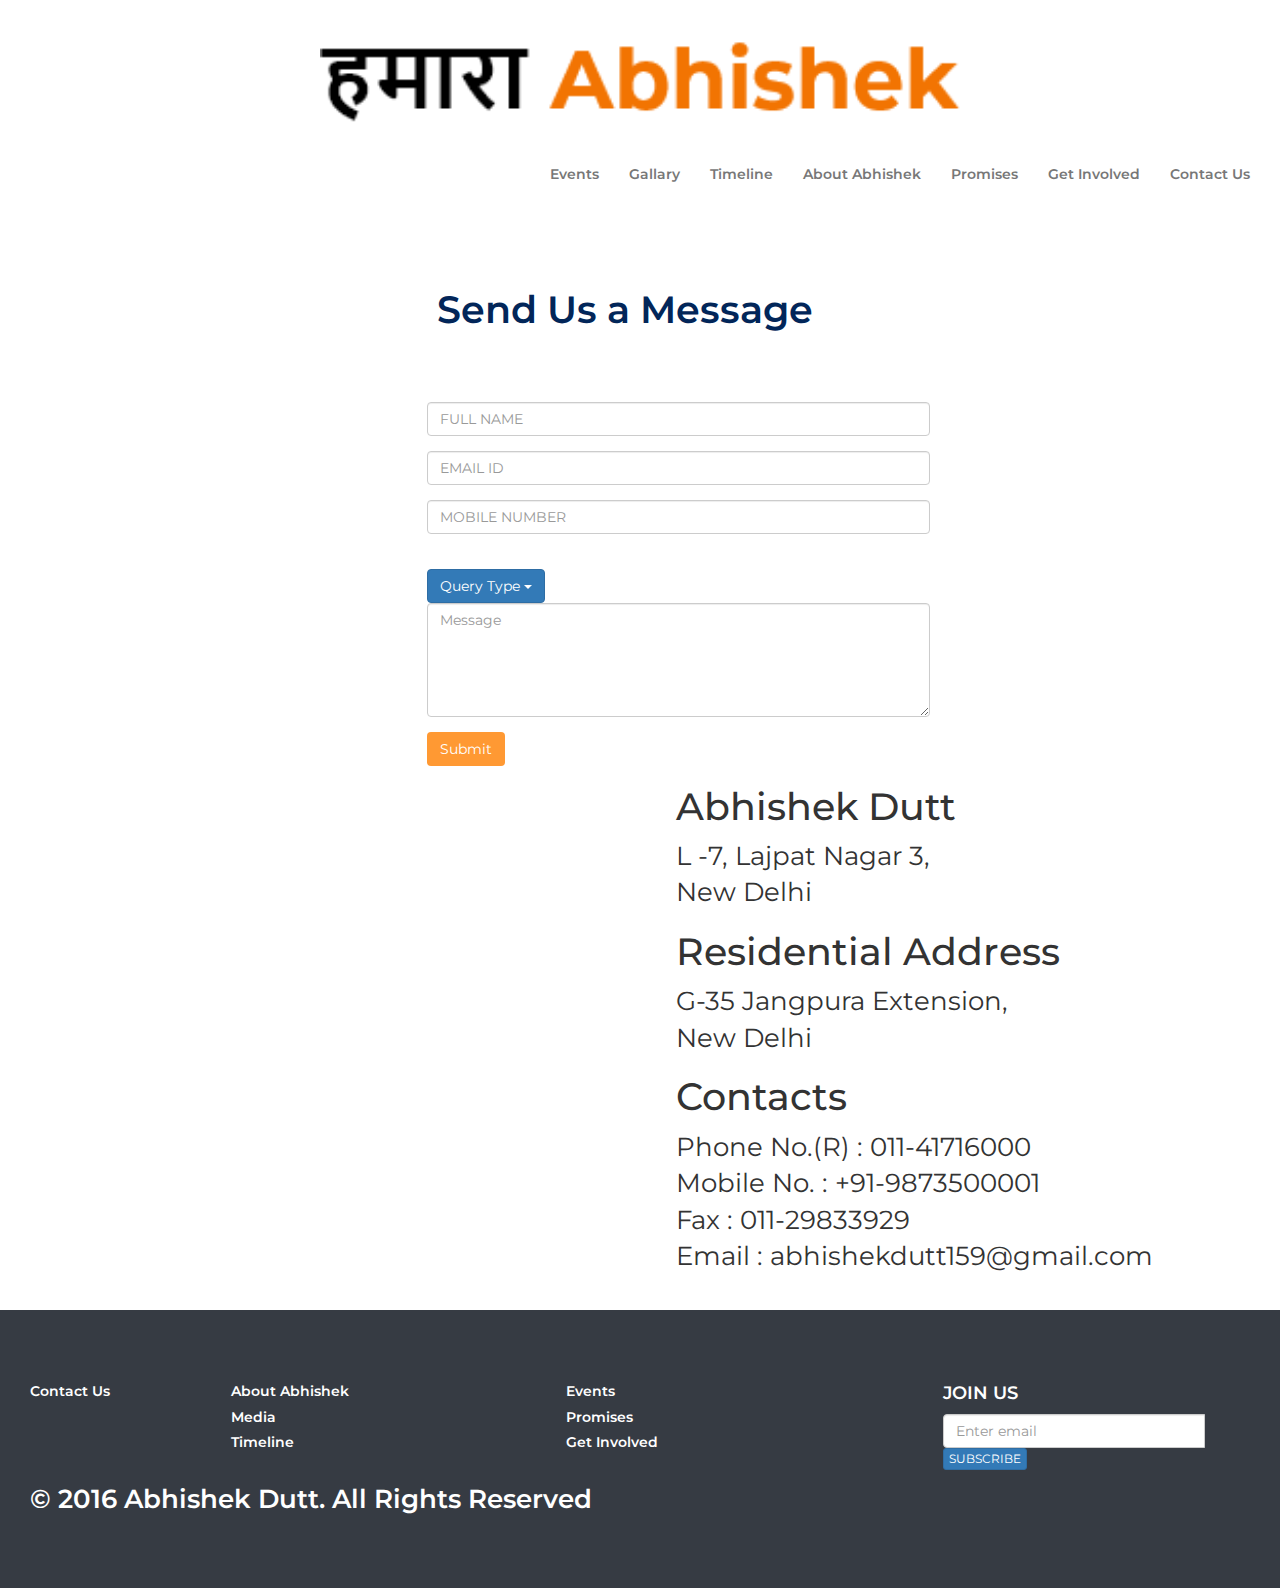
<file: Contact/contact.html>
<!doctype html>
<html lang="en">
<head>
    <!-- Required meta tags -->
    <meta charset="utf-8">
    <meta name="viewport" content="width=device-width, initial-scale=1, shrink-to-fit=no">

    <link href="https://fonts.googleapis.com/css?family=Montserrat:400,600&display=swap" rel="stylesheet">
    <link href="https://fonts.googleapis.com/css?family=Arvo&display=swap" rel="stylesheet">

    <!-- Bootstrap CSS -->
    <link rel="stylesheet" href="https://maxcdn.bootstrapcdn.com/bootstrap/3.4.0/css/bootstrap.min.css">
    
    <link rel="stylesheet" media="screen and (min-width: 601px)" href="css/main.css">
    <link rel="stylesheet" media="screen and (max-width: 600px)" href="css/main600.css">
    <link rel="shortcut icon" href="img/favicon-96x96.png">


    <link rel="stylesheet" href="owl/owl.carousel.css">
    <link rel="stylesheet" href="owl/owl.carousel.min.css">

    <title>About | Abhishek Dutt</title>
</head>
<body>

    <div class="container-div">
        <br>
        <a  href="../Home/index.html">
            <center><img title="Click to go Home" style="width: 50%;" src="img/logo.png" alt=""></center>
        </a>
        <br>
        <nav class="navbar navbar-default">
           <div class="container-fluid">
               <div class="navbar-header">
                  <button type="button" class="navbar-toggle" data-toggle="collapse" data-target="#myNavbar">
                    <span class="icon-bar"></span>
                    <span class="icon-bar"></span>
                    <span class="icon-bar"></span>                        
                </button>
              
            </div>
            <div class="collapse navbar-collapse" id="myNavbar">
              <ul class="nav navbar-nav navbar-right">
                <li><a href="../Events/events.html">Events</a></li>
                <li><a href="../Gallary/media.html">Gallary</a></li>
                <li><a href="../Timeline/timeline.html">Timeline</a></li>
                <li><a href="../About/about.html">About Abhishek</a></li>
                <li><a href="../Promises/promises.html">Promises</a></li>
                <li><a href="../GetInvolved/getInvolved.html">Get Involved</a></li>
                <li><a href="../Contact/contact.html">Contact Us</a></li>
            </ul>
        </div>
    </div>
</nav>

</div>


<div class="row" style="width: 100%;">
    <div class="section-header text-bold text-center">Send Us a Message</div>
</div>

<div class="row cause-form">
    <div class="col-xs-5 col-xs-offset-4">
        <form action="" id="contactForm">

            <div class="form-group">
                <input type="text" class="form-control" name="name" placeholder="FULL NAME" id="name" required>
            </div>
            <div class="form-group">
                <input type="email" class="form-control" name="email" placeholder="EMAIL ID" id="mail" required>
            </div>
            <div class="form-group">
                <input type="number" class="form-control" name="mobile" placeholder="MOBILE NUMBER" id="mobile" required>
            </div>
            <br>

            <div class="dropdown">
                <button class="btn btn-primary dropdown-toggle" data-toggle="dropdown">Query Type
                    <span class="caret"></span></button>
                    <ul class="dropdown-menu">
                        <li class="bg-info"><a href="#">Sewer</a></li>
                        <li class="bg-success"><a href="#">Water</a></li>
                        <li class="bg-info"><a href="#">Electricity</a></li>
                        <li class="bg-success"><a href="#">women Safety</a></li>
                        <li class="bg-info"><a href="#">Senior Citizen Welfare</a></li>
                        <li class="bg-success"><a href="#">Air Pollution</a></li>
                        <li class="bg-info"><a href="#">Street Light</a></li>
                        <li class="bg-success"><a href="#">Road Construction</a></li>
                        <li class="bg-info"class="bg-info"><a href="#">Flyover/Bridge/Underpass</a></li>
                        <li class="bg-success"><a href="#">School Building/ Community Building</a></li>
                        <li class="bg-info"><a href="#">Public Dispensary</a></li>
                        <li class="bg-success"><a href="#">Hospital</a></li>
                        <li class="bg-info"><a href="#">Library</a></li>
                        <li class="divider"><a href="#"></a></li>
                        <li class="bg-danger"><a href="#">Others</a></li>
                    </ul>
                </div>
                
                <div class="form-group">
                    <textarea name="message" class="form-control" rows="5" placeholder="Message" id="message"></textarea>
                </div>

                <input type="hidden" name="origin" value="Abhishek dutt website">

                <input type="hidden" name="subject" value="contact us form">

                <input type="hidden" name="to" value="abhishekduttwebsite@gmail.com">

                <div class="">
                    <input type="submit" class="btn btn-yellow" value="Submit">
                </div>
            </form>
        </div>
    </div>

    <div class="row" style="width: 100%;">
        <div class="container-div">
            <div class="col-xs-12" style="justify-content: center; padding: 0; margin: 0 auto;">
                <div class="col-xs-6" style="display: flex; padding: 2vw;">
                    <iframe src="https://www.google.com/maps/embed?pb=!1m18!1m12!1m3!1d3504.101634087495!2d77.24177881455816!3d28.566710643808893!2m3!1f0!2f0!3f0!3m2!1i1024!2i768!4f13.1!3m3!1m2!1s0x390ce3b25b7aa28d%3A0x11eef4fefa8aadbb!2sBlock%20L%2C%20Lajpat%20Nagar%20III%2C%20Lajpat%20Nagar%2C%20New%20Delhi%2C%20Delhi%20110024!5e0!3m2!1sen!2sin!4v1575050934204!5m2!1sen!2sin" width="100%" height="300" frameborder="0" style="border:0;" allowfullscreen=""></iframe>
                </div>
                <div class="col-xs-6 hero-info">
                    <h2>Abhishek Dutt</h2>
                    <p>
                        L -7, Lajpat Nagar 3,  <br>
                        New Delhi
                    </p>

                    <h2>Residential Address</h2>
                    <p>
                        G-35 Jangpura Extension,  <br>
                        New Delhi
                    </p>

                    <h2>Contacts</h2>
                    <p>
                        Phone No.(R) : 011-41716000  <br>
                        Mobile No. : +91-9873500001  <br>
                        Fax : 011-29833929  <br>
                        Email : abhishekdutt159@gmail.com
                    </p>
                </div>
            </div>
        </div>
    </div>

    <footer class="footer">
        <div class="container-div" style="margin: 0 auto;">
            <div class="row" style="width: 100%;">
                <div class="col-xs-12">
                   <div class="col-xs-8 footer-link">
                    <!-- <div class="col-xs-4">
                        <div class="h4 text-bold">Follow us on</div>
                        <div class="footer-social-media">
                            <a href=""> <img src="img/icons/fb.png" alt=""> </a>
                            <a href=""> <img src="img/icons/twt.png" alt=""> </a>
                            <a href=""> <img src="img/icons/inst.png" alt=""> </a>
                        </div>
                    </div> -->
                    <div class="col-xs-3">
                        <a href="../Contact/contact.html" >
                            <div class="h5 text-bold">Contact Us</div>
                        </a>
                    </div>
                    <div class="col-xs-5">
                        <a href="../About/about.html">
                            <div class="h5 text-bold">About Abhishek</div>
                        </a>
                        <a href="../Gallary/media.html">
                            <div class="h5 text-bold">Media</div>
                        </a>
                        <a href="../Timeline/timeline.html">
                            <div class="h5 text-bold">Timeline</div>
                        </a>

                    </div>
                    <div class="col-xs-4">
                        <a href="../Events/events.html">
                            <div class="h5 text-bold">Events</div>
                        </a>
                        <a href="../Promises/promises.html">
                            <div class="h5 text-bold">Promises</div>
                        </a>
                        <a href="../GetInvolved/getInvolved.html">
                            <div class="h5 text-bold">Get Involved</div>
                        </a>
                    </div>
                </div>
                <div class="col-xs-4">
                    <div class="col-sm-10 col-sm-offset-2">
                        <div class="col-md-12 h4 text-bold">JOIN US</div>
                        <div class="col-xs-12">
                            <form action="">
                                <div class="input-group">
                                    <input type="text" class="form-control input-xs" placeholder="Enter email"><b>
                                        <span class="input-group-addon-cutom">
                                            <span class="btn btn-primary btn-xs">SUBSCRIBE</span>
                                        </span>
                                    </div>
                                </form>
                            </div>
                        </div>
                    </div>
                </div>
                <div class="col-xs-12">
                    <div class="col-xs-12">
                        <div class="col-xs-12">
                            <div class="h4 text-bold copyright-text">© 2016 Abhishek Dutt. All Rights Reserved</div>
                        </div>
                    </div>
                </div>
            </div>
        </div>
    </footer>

    <!-- jQuery library -->
    <script src="https://ajax.googleapis.com/ajax/libs/jquery/3.4.1/jquery.min.js"></script>
    <!-- Latest compiled JavaScript -->
    <script src="https://maxcdn.bootstrapcdn.com/bootstrap/3.4.0/js/bootstrap.min.js"></script>
    <script src="owl/owl.carousel.js"></script>

    <script>
        $('#contactForm').submit(function (e) {

            e.preventDefault();

            $.ajax({
                type: 'post',
                url: 'https://api.wandertribe.in/api/general_contact_us',
                data: $('#contactForm').serialize(),
                dataType: 'json',
                // success: function (data) {
                //     console.log(data);
                //     alert('Your message submitted successfully');
                //     top.location.reload();
                // },

                // error: function (data) {
                //     console.log('An error occurred.');
                // }
            });

            alert('Your message submitted successfully');
            top.location.reload();

        });
    </script>

</body>
</html>
</file>
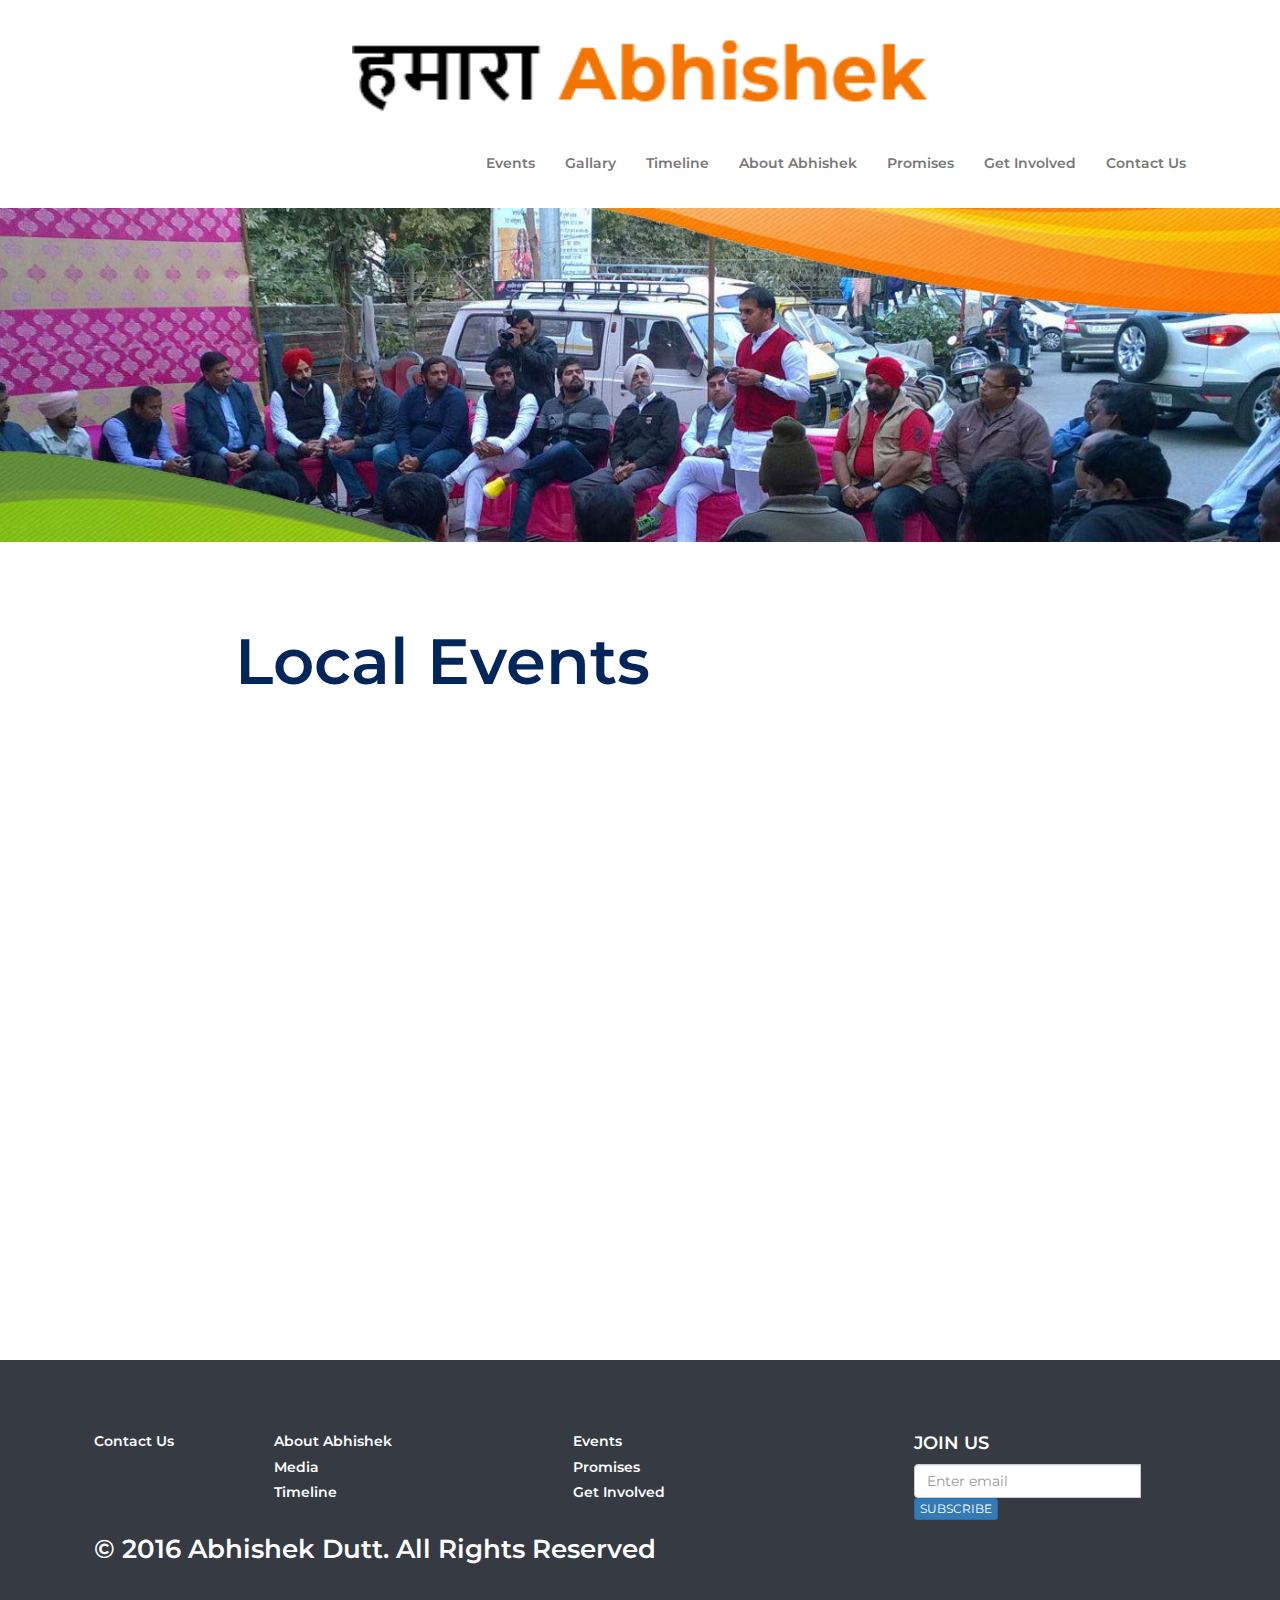
<file: Events/events.html>
<!DOCTYPE html>
<html lang="en">
  <head>
    <!-- Required meta tags -->
    <meta charset="utf-8" />
    <meta
      name="viewport"
      content="width=device-width, initial-scale=1, shrink-to-fit=no"
    />

    <link
      href="https://fonts.googleapis.com/css?family=Montserrat:400,600&display=swap"
      rel="stylesheet"
    />
    <link
      href="https://fonts.googleapis.com/css?family=Arvo&display=swap"
      rel="stylesheet"
    />

    <!-- Bootstrap CSS -->
    <link
      rel="stylesheet"
      href="https://maxcdn.bootstrapcdn.com/bootstrap/3.4.0/css/bootstrap.min.css"
    />
    <link rel="stylesheet" media="screen and (min-width: 601px)" href="css/main.css">
    <link rel="stylesheet" media="screen and (max-width: 600px)" href="css/main600.css">
    <link rel="shortcut icon" href="img/favicon-96x96.png">

    <link rel="stylesheet" href="owl/owl.carousel.css" />
    <link rel="stylesheet" href="owl/owl.carousel.min.css" />

    <title>Events | Abhishek Dutt</title>
  </head>
  <body>
    <div class="container-div">
        <br>
        <a  href="../Home/index.html">
            <center><img title="Click to go Home" style="width: 50%;" src="img/logo.png" alt=""></center>
        </a>
        <br>
        <nav class="navbar navbar-default">
           <div class="container-fluid">
               <div class="navbar-header">
                  <button type="button" class="navbar-toggle" data-toggle="collapse" data-target="#myNavbar">
                    <span class="icon-bar"></span>
                    <span class="icon-bar"></span>
                    <span class="icon-bar"></span>                        
                </button>
                
            </div>
            <div class="collapse navbar-collapse" id="myNavbar">
              <ul class="nav navbar-nav navbar-right">
                <li><a href="../Events/events.html">Events</a></li>
                <li><a href="../Gallary/media.html">Gallary</a></li>
                <li><a href="../Timeline/timeline.html">Timeline</a></li>
                <li><a href="../About/about.html">About Abhishek</a></li>
                <li><a href="../Promises/promises.html">Promises</a></li>
                <li><a href="../GetInvolved/getInvolved.html">Get Involved</a></li>
                <li><a href="../Contact/contact.html">Contact Us</a></li>
            </ul>
        </div>
    </div>
</nav>

</div>

    <div class="row" style="width: 100%; margin: 0;">
      <img src="img/ban-forum.jpg" alt=""  />
      <!--    <div class="events-hero-text">Events</div>-->
    </div>

    <!-- <div class="row events">
    <div class="container-div">
        <div class="row photo-card-container">
            <div class="col-xs-3 media-card">
                <img src="img/events/comm-center.jpg" alt="">
                <figcaption class="text-center h6 text-bold">
                    <a href="https://drive.google.com/open?id=1-Qvp4lE9ICHOPeHijkE9om5Tsnc8L_Ds">Community Center</a>
                </figcaption>
            </div>

            <div class="col-xs-3 media-card">
                <img src="img/events/cultural.jpg" alt="">
                <figcaption class="text-center h6 text-bold">
                    <a href="https://drive.google.com/open?id=18iXwUmpOXhjav9bdV2hPcCeN4blglFxb"> Cultural Events </a>
                </figcaption>
            </div>

            <div class="col-xs-3 media-card">
                <img src="img/events/env.jpg" alt="">
                <figcaption class="text-center h6 text-bold">
                    <a href="https://drive.google.com/open?id=1AdI1wEf52XVJObotBINf_Q_e0yrp3cnf"> Environment </a>
                </figcaption>
            </div>

            <div class="col-xs-3 media-card">
                <img src="img/events/gazebo.jpg" alt="">
                <figcaption class="text-center h6 text-bold">
                    <a href="https://drive.google.com/open?id=1LL0wJ7MSGU6YPrTbwG57Gf53wb3IDJDF"> Gazebo </a>
                </figcaption>
            </div>

            <div class="col-xs-3 media-card">
                <img src="img/events/health.JPG" alt="">
                <figcaption class="text-center h6 text-bold">
                    <a href="https://drive.google.com/open?id=1tOTEBsQA59MITPMIa_gMrBkUJKowyda4"> Health Care </a>
                </figcaption>
            </div>

            <div class="col-xs-3 media-card">
                <img src="img/events/light.jpg" alt="">
                <figcaption class="text-center h6 text-bold">
                    <a href="https://drive.google.com/open?id=1NHWSppUesuQfptu22ghzqwAiKJL2ZcgX"> Street Lights </a>
                </figcaption>
            </div>

            <div class="col-xs-3 media-card">
                <img src="img/events/open-gym.jpg" alt="">
                <figcaption class="text-center h6 text-bold">
                    <a href="https://drive.google.com/open?id=1KN0tz2jrH5mZk4DYf0QDjDc-bYcJUUmh"> Open Gym </a>
                </figcaption>
            </div>

            <div class="col-xs-3 media-card">
                <img src="img/events/ornament%20gates.jpg" alt="">
                <figcaption class="text-center h6 text-bold">
                    <a href="https://drive.google.com/open?id=1nfLBq6OFNCfOfEb4f6bHgSP_hOo3F7gK"> Ornament Gates </a>
                </figcaption>
            </div>

            <div class="col-xs-3 media-card">
                <img src="img/events/park.jpg" alt="">
                <figcaption class="text-center h6 text-bold">
                    <a href="https://drive.google.com/open?id=1TFYo7HjPCXaKnTupJo7zg1KBQ15saV8o"> Parks </a>
                </figcaption>
            </div>

            <div class="col-xs-3 media-card">
                <img src="img/events/public.jpg" alt="">
                <figcaption class="text-center h6 text-bold">
                    <a href="https://drive.google.com/drive/folders/1d05E_UreKyOUnC_s9sVAQ6Gt7sqVZ4AW?usp=sharing"> Public </a>
                </figcaption>
            </div>

            <div class="col-xs-3 media-card">
                <img src="img/events/with-children.jpg" alt="">
                <figcaption class="text-center h6 text-bold">
                    <a href="https://drive.google.com/open?id=1UVNx8CY-ffdnAllI-LDouySbsALIGftv"> Children </a>
                </figcaption>
            </div>

            <div class="col-xs-3 media-card">
                <img src="img/events/withleaders.jpg" alt="">
                <figcaption class="text-center h6 text-bold">
                    <a href="https://drive.google.com/open?id=1P7kUNVVkwENU6NnE-FTCv0i6AwEmBwDl"> Leaders </a>
                </figcaption>
            </div>

            <div class="col-xs-3 media-card">
                <img src="img/events/women-empowerment.jpg" alt="">
                <figcaption class="text-center h6 text-bold">
                    <a href="https://drive.google.com/open?id=1jjbqvT425lu64Jvf4hs7qfOnEvFFhgXN"> Women Empowerment </a>
                </figcaption>
            </div>


        </div>
    </div>
</div> -->

    <div class="container-div" style="margin-left: 1vw; margin-right: 1vw;">
      <div class="row">
        <div class="col-xs-12 nav-tabs-container">
          <div class="col-xs-1 col-xs-offset-1">
      
          </div>
          <div class="col-xs-10">
            <ul class="nav nav-tabs" role="tablist">
              <li role="presentation" class="active">
                <a
                  href="#localEvents"
                  aria-controls="localEvents"
                  role="tab"
                  data-toggle="tab"
                  >Local Events</a
                >
              </li>
              <!-- <li role="presentation"><a href="#allEvents" aria-controls="allEvents" role="tab" data-toggle="tab">All
                       Events</a></li> -->
            </ul>
          </div>
        </div>
        <div class="col-xs-10 col-xs-offset-1">
          <div class="tab-content">
            <div role="tabpanel" class="tab-pane active" id="localEvents">
                <iframe src="https://calendar.google.com/calendar/embed?height=600&amp;wkst=1&amp;bgcolor=%23ffffff&amp;ctz=Asia%2FKolkata&amp;src=YWJoaXNoZWtkdXR0d2Vic2l0ZUBnbWFpbC5jb20&amp;color=%2322AA99&amp;showTitle=0&amp;showNav=1&amp;showPrint=0&amp;showTabs=0&amp;showCalendars=0&amp;showTz=0&amp;showDate=1" style="border-width:0" width="100%" height="600" frameborder="0" scrolling="no"></iframe>              <!-- <div class="row event-card-container">
                <div class="col-xs-4">
                  <div class="col-xs-12 event-card">
                    <div class="col-xs-12 event-card-header">
                      <div class="col-xs-6"><small>Local Visit</small></div>
                      <div class="col-xs-6 text-right">
                        <img src="img/inc.png" alt="" />
                      </div>
                      <div class="col-xs-12">
                        <div class="h1 text-bold">Govt School</div>
                      </div>
                    </div>
                    <div class="col-xs-12">
                      <div class="col-xs-6">
                        <small>Oct 22nd, 2019</small> <br />
                        <small>1:45 pm</small>
                      </div>
                      <div class="col-xs-6 text-right">
                        <a href="">
                          <div class="h2 text-bold">Join &rarr;</div>
                        </a>
                      </div>
                    </div>
                  </div>
                </div>
                <div class="col-xs-4">
                    <div class="col-xs-12 event-card">
                      <div class="col-xs-12 event-card-header">
                        <div class="col-xs-6"><small>Local Visit</small></div>
                        <div class="col-xs-6 text-right">
                          <img src="img/inc.png" alt="" />
                        </div>
                        <div class="col-xs-12">
                          <div class="h1 text-bold">Govt School</div>
                        </div>
                      </div>
                      <div class="col-xs-12">
                        <div class="col-xs-6">
                          <small>Oct 22nd, 2019</small> <br />
                          <small>1:45 pm</small>
                        </div>
                        <div class="col-xs-6 text-right">
                          <a href="">
                            <div class="h2 text-bold">Join &rarr;</div>
                          </a>
                        </div>
                      </div>
                    </div>
                  </div>
                  <div class="col-xs-4">
                    <div class="col-xs-12 event-card">
                      <div class="col-xs-12 event-card-header">
                        <div class="col-xs-6"><small>Local Visit</small></div>
                        <div class="col-xs-6 text-right">
                          <img src="img/inc.png" alt="" />
                        </div>
                        <div class="col-xs-12">
                          <div class="h1 text-bold">Govt School</div>
                        </div>
                      </div>
                      <div class="col-xs-12">
                        <div class="col-xs-6">
                          <small>Oct 22nd, 2019</small> <br />
                          <small>1:45 pm</small>
                        </div>
                        <div class="col-xs-6 text-right">
                          <a href="">
                            <div class="h2 text-bold">Join &rarr;</div>
                          </a>
                        </div>
                      </div>
                    </div>
                  </div>
                  <div class="col-xs-4">
                    <div class="col-xs-12 event-card">
                      <div class="col-xs-12 event-card-header">
                        <div class="col-xs-6"><small>Local Visit</small></div>
                        <div class="col-xs-6 text-right">
                          <img src="img/inc.png" alt="" />
                        </div>
                        <div class="col-xs-12">
                          <div class="h1 text-bold">Govt School</div>
                        </div>
                      </div>
                      <div class="col-xs-12">
                        <div class="col-xs-6">
                          <small>Oct 22nd, 2019</small> <br />
                          <small>1:45 pm</small>
                        </div>
                        <div class="col-xs-6 text-right">
                          <a href="">
                            <div class="h2 text-bold">Join &rarr;</div>
                          </a>
                        </div>
                      </div>
                    </div>
                  </div>
              </div> -->
            </div>
            <!-- <div role="tabpanel" class="tab-pane" id="allEvents">
                   <div class="row event-card-container">
                       <div class="col-xs-5 event-card">
                           <div class="col-xs-12 event-card-header">
                               <div class="col-xs-6"><small>Local Visit</small></div>
                               <div class="col-xs-6 text-right"><img src="img/inc.png" alt=""></div>
                               <div class="col-xs-12">
                                   <div class="h1 text-bold">Govt School</div>
                               </div>
                           </div>
                           <div class="col-xs-12">
                               <div class="col-xs-6">
                                   <small>Tue, Oct 22nd, 2019</small> <br>
                                   <small>1:45 pm</small>
                               </div>
                               <div class="col-xs-6 text-right">
                                   <a href="">
                                       <div class="h2 text-bold">Join &rarr;</div>
                                   </a>
                               </div>
                           </div>
                       </div>
                       <div class="col-xs-5 event-card">
                           <div class="col-xs-12 event-card-header">
                               <div class="col-xs-6"><small>Political Campaign</small></div>
                               <div class="col-xs-6 text-right"><img src="img/inc.png" alt=""></div>
                               <div class="col-xs-12">
                                   <div class="h1 text-bold">Govt School</div>
                               </div>
                           </div>
                           <div class="col-xs-12">
                               <div class="col-xs-6">
                                   <small>Tue, Oct 22nd, 2019</small> <br>
                                   <small>1:45 pm</small>
                               </div>
                               <div class="col-xs-6 text-right">
                                   <a href="">
                                       <div class="h2 text-bold">Join &rarr;</div>
                                   </a>
                               </div>
                           </div>
                       </div>
                       <div class="col-xs-5 event-card">
                           <div class="col-xs-12 event-card-header">
                               <div class="col-xs-6"><small>Local Visit</small></div>
                               <div class="col-xs-6 text-right"><img src="img/inc.png" alt=""></div>
                               <div class="col-xs-12">
                                   <div class="h1 text-bold">Govt School</div>
                               </div>
                           </div>
                           <div class="col-xs-12">
                               <div class="col-xs-6">
                                   <small>Tue, Oct 22nd, 2019</small> <br>
                                   <small>1:45 pm</small>
                               </div>
                               <div class="col-xs-6 text-right">
                                   <a href="">
                                       <div class="h2 text-bold">Join &rarr;</div>
                                   </a>
                               </div>
                           </div>
                       </div>
                       <div class="col-xs-5 event-card">
                           <div class="col-xs-12 event-card-header">
                               <div class="col-xs-6"><small>Political Campaign</small></div>
                               <div class="col-xs-6 text-right"><img src="img/inc.png" alt=""></div>
                               <div class="col-xs-12">
                                   <div class="h1 text-bold">Govt School</div>
                               </div>
                           </div>
                           <div class="col-xs-12">
                               <div class="col-xs-6">
                                   <small>Tue, Oct 22nd, 2019</small> <br>
                                   <small>1:45 pm</small>
                               </div>
                               <div class="col-xs-6 text-right">
                                   <a href="">
                                       <div class="h2 text-bold">Join &rarr;</div>
                                   </a>
                               </div>
                           </div>
                       </div>
                       <div class="col-xs-5 event-card">
                           <div class="col-xs-12 event-card-header">
                               <div class="col-xs-6"><small>Local Visit</small></div>
                               <div class="col-xs-6 text-right"><img src="img/inc.png" alt=""></div>
                               <div class="col-xs-12">
                                   <div class="h1 text-bold">Govt School</div>
                               </div>
                           </div>
                           <div class="col-xs-12">
                               <div class="col-xs-6">
                                   <small>Tue, Oct 22nd, 2019</small> <br>
                                   <small>1:45 pm</small>
                               </div>
                               <div class="col-xs-6 text-right">
                                   <a href="">
                                       <div class="h2 text-bold">Join &rarr;</div>
                                   </a>
                               </div>
                           </div>
                       </div>
                       <div class="col-xs-5 event-card">
                           <div class="col-xs-12 event-card-header">
                               <div class="col-xs-6"><small>Political Campaign</small></div>
                               <div class="col-xs-6 text-right"><img src="img/inc.png" alt=""></div>
                               <div class="col-xs-12">
                                   <div class="h1 text-bold">Govt School</div>
                               </div>
                           </div>
                           <div class="col-xs-12">
                               <div class="col-xs-6">
                                   <small>Tue, Oct 22nd, 2019</small> <br>
                                   <small>1:45 pm</small>
                               </div>
                               <div class="col-xs-6 text-right">
                                   <a href="">
                                       <div class="h2 text-bold">Join &rarr;</div>
                                   </a>
                               </div>
                           </div>
                       </div>
                   </div>
               </div> -->
          </div>
        </div>
      </div>
    </div>

   <footer class="footer">
    <div class="container-div" style="margin: 0 auto;">
        <div class="row" style="width: 100%;">
            <div class="col-xs-12">
                <div class="col-xs-8 footer-link">
                    <!-- <div class="col-xs-4">
                        <div class="h4 text-bold">Follow us on</div>
                        <div class="footer-social-media">
                            <a href=""> <img src="img/icons/fb.png" alt=""> </a>
                            <a href=""> <img src="img/icons/twt.png" alt=""> </a>
                            <a href=""> <img src="img/icons/inst.png" alt=""> </a>
                        </div>
                    </div> -->
                    <div class="col-xs-3">
                        <a href="../Contact/contact.html" >
                            <div class="h5 text-bold">Contact Us</div>
                        </a>
                    </div>
                    <div class="col-xs-5">
                        <a href="../About/about.html">
                            <div class="h5 text-bold">About Abhishek</div>
                        </a>
                        <a href="../Gallary/media.html">
                            <div class="h5 text-bold">Media</div>
                        </a>
                        <a href="../Timeline/timeline.html">
                            <div class="h5 text-bold">Timeline</div>
                        </a>

                    </div>
                    <div class="col-xs-4">
                        <a href="../Events/events.html">
                            <div class="h5 text-bold">Events</div>
                        </a>
                        <a href="../Promises/promises.html">
                            <div class="h5 text-bold">Promises</div>
                        </a>
                        <a href="../GetInvolved/getInvolved.html">
                            <div class="h5 text-bold">Get Involved</div>
                        </a>
                    </div>
                </div>
                <div class="col-xs-4">
                    <div class="col-sm-10 col-sm-offset-2">
                        <div class="col-md-12 h4 text-bold">JOIN US</div>
                        <div class="col-xs-12">
                            <form action="">
                                <div class="input-group">
                                    <input type="text" class="form-control input-xs" placeholder="Enter email"><b>
                                    <span class="input-group-addon-cutom">
                                        <span class="btn btn-primary btn-xs">SUBSCRIBE</span>
                                    </span>
                                </div>
                            </form>
                        </div>
                    </div>
                </div>
            </div>
            <div class="col-xs-12">
                <div class="col-xs-12">
                    <div class="col-xs-12">
                        <div class="h4 text-bold copyright-text">© 2016 Abhishek Dutt. All Rights Reserved</div>
                    </div>
                </div>
            </div>
        </div>
    </div>
</footer>

    <!-- jQuery library -->
    <script src="https://ajax.googleapis.com/ajax/libs/jquery/3.4.1/jquery.min.js"></script>
    <!-- Latest compiled JavaScript -->
    <script src="https://maxcdn.bootstrapcdn.com/bootstrap/3.4.0/js/bootstrap.min.js"></script>
    <script src="owl/owl.carousel.js"></script>

    <script></script>
  </body>
</html>
</file>
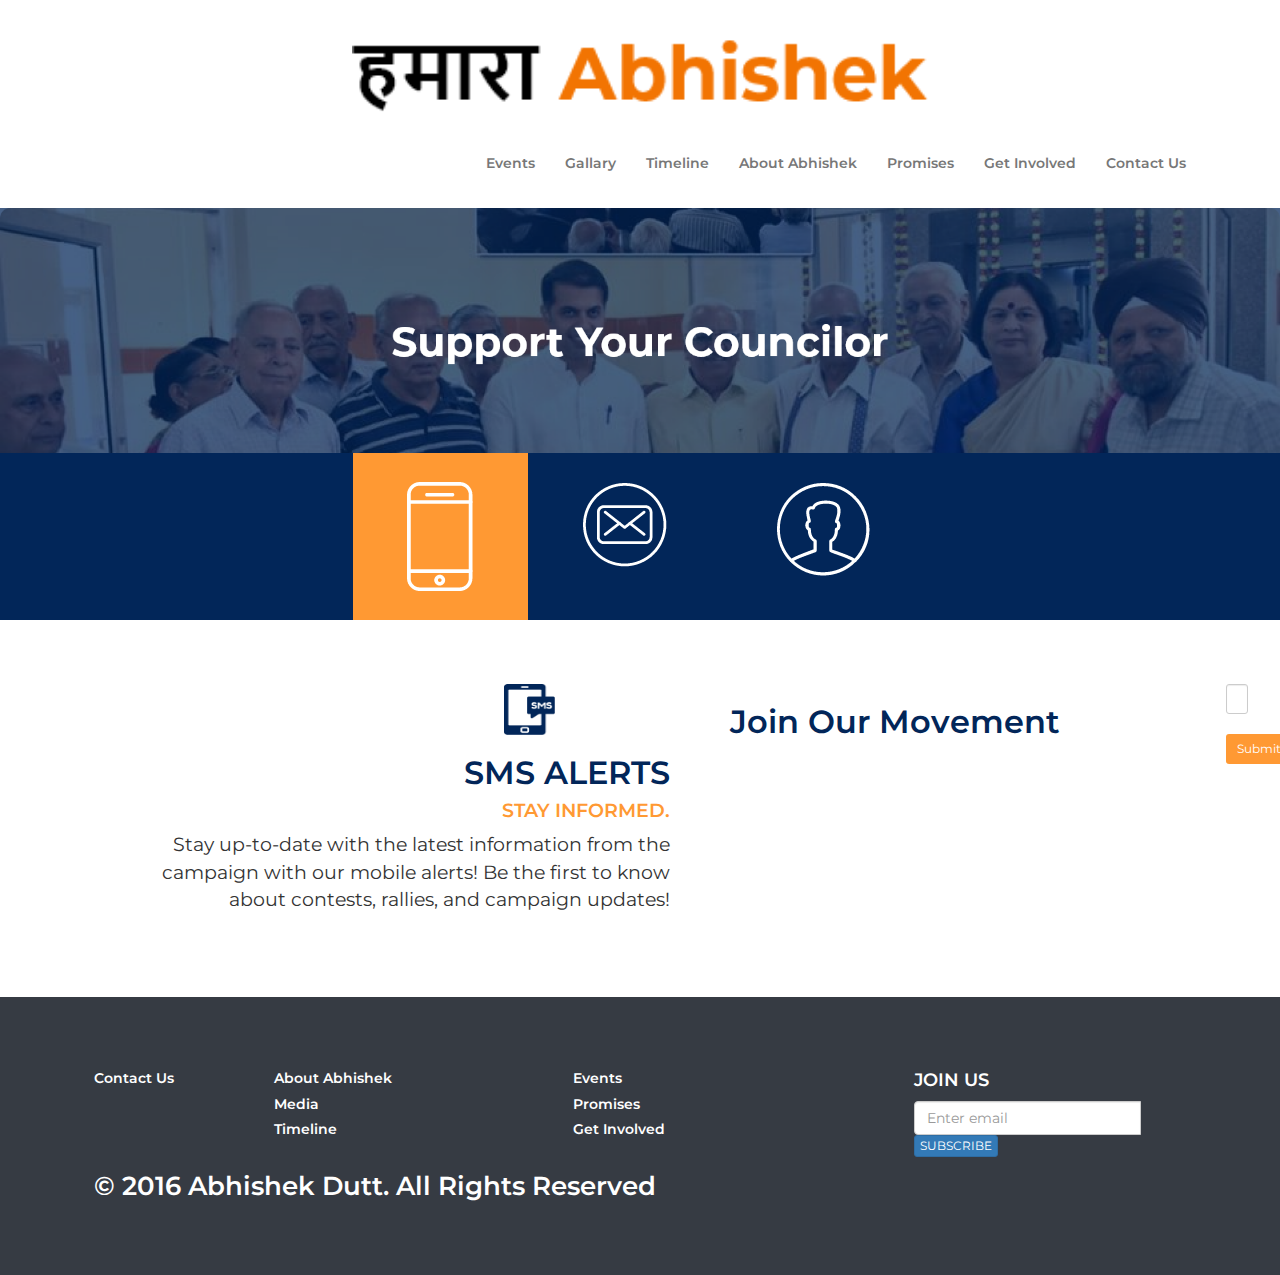
<file: GetInvolved/getInvolved.html>
<!doctype html>
<html lang="en">
<head>
    <!-- Required meta tags -->
    <meta charset="utf-8">
    <meta name="viewport" content="width=device-width, initial-scale=1, shrink-to-fit=no">

    <link href="https://fonts.googleapis.com/css?family=Montserrat:400,600&display=swap" rel="stylesheet">
    <link href="https://fonts.googleapis.com/css?family=Arvo&display=swap" rel="stylesheet">

    <!-- Bootstrap CSS -->
    <link rel="stylesheet" href="https://maxcdn.bootstrapcdn.com/bootstrap/3.4.0/css/bootstrap.min.css">
    
    <link rel="stylesheet" media="screen and (min-width: 601px)" href="css/main.css">
    <link rel="stylesheet" media="screen and (max-width: 600px)" href="css/main600.css">
    <link rel="shortcut icon" href="img/favicon-96x96.png">

    <link rel="stylesheet" href="owl/owl.carousel.css">
    <link rel="stylesheet" href="owl/owl.carousel.min.css">

    <title>Get Involved | Abhishek Dutt</title>
</head>
<body>

    <div class="container-div">
        <br>
        <a  href="../Home/index.html">
            <center><img title="Click to go Home" style="width: 50%;" src="img/logo.png" alt=""></center>
        </a>
        <br>
        <nav class="navbar navbar-default">
         <div class="container-fluid">
             <div class="navbar-header">
              <button type="button" class="navbar-toggle" data-toggle="collapse" data-target="#myNavbar">
                <span class="icon-bar"></span>
                <span class="icon-bar"></span>
                <span class="icon-bar"></span>                        
            </button>
            
        </div>
        <div class="collapse navbar-collapse" id="myNavbar">
          <ul class="nav navbar-nav navbar-right">
            <li><a href="../Events/events.html">Events</a></li>
            <li><a href="../Gallary/media.html">Gallary</a></li>
            <li><a href="../Timeline/timeline.html">Timeline</a></li>
            <li><a href="../About/about.html">About Abhishek</a></li>
            <li><a href="../Promises/promises.html">Promises</a></li>
            <li><a href="../GetInvolved/getInvolved.html">Get Involved</a></li>
            <li><a href="../Contact/contact.html">Contact Us</a></li>
        </ul>
    </div>
</div>
</nav>

</div>


<div class="row" style="width: 100%; margin: 0 auto;">
    <img src="img/involve-hero.png" style="width: 100%;" alt="">
</div>

<div class="row subs-nav text-center">
    <ul class="nav nav-tabs" role="tablist">
        <li role="presentation" class="active">
            <a href="#mobileTab" aria-controls="mobileTab" role="tab" data-toggle="tab">
                <div class="subs-icon"><img src="img/icons/ico_phone_white.png" alt=""></div>
            </a>
        </li>
        <li role="presentation">
            <a href="#mailTab" aria-controls="mailTab" role="tab" data-toggle="tab">
                <div class="subs-icon"><img src="img/icons/ico_email_white.png" alt=""></div>
            </a>
        </li>
        <li role="presentation">
            <a href="#volTab" aria-controls="volTab" role="tab" data-toggle="tab">
                <div class="subs-icon"><img src="img/icons/ico_person_white.png" alt=""></div>
            </a>
        </li>
    </ul>
</div>

<div class="row" style="width: 100%;">
    <!-- Tab panes -->
    <div class="tab-content subs-content">
        <div role="tabpanel" class="tab-pane active" id="mobileTab">

            <div class="col-xs-11 col-xs-offset-1">
                <div class="col-xs-6">
                    <div class="col-xs-4 pull-right">
                        <img src="img/icons/cellphone-sms.png" alt="">
                    </div>
                    <div class="col-xs-12 text-right" style="padding: 0;">
                        <div class="h2 text-bold text-blue">
                            SMS ALERTS
                        </div>
                        <div class="h4 text-bold text-yellow">
                            STAY INFORMED.
                        </div>
                        <small class="small-text">
                            Stay up-to-date with the latest information from the campaign with our mobile alerts! Be the
                            first to know about contests, rallies, and campaign updates!
                        </small>
                    </div>
                </div>
                <div class="col-xs-6 mob-form-parent">
                    <div class="col-xs-12 mob-form">
                        <div class="col-md-12 h2 text-bold text-blue">Join Our Movement</div>
                        <form action="" id="volform1">
                            <div >
                                <input type="text" class="form-control input-sm" placeholder="enter mobile number" name="mobile"><br>
                                <input type="hidden" name="origin" value="Abhishek dutt website">
                                <input type="hidden" name="subject" value="volunteer form">
                                <input type="hidden" name="email" value="volunteer form">
                                <input type="hidden" name="name" value="volunteer form">
                                <input type="hidden" name="message" value="volunteer form">
                                <input type="hidden" name="to" value="abhishekduttwebsite@gmail.com">
                                <span class="input-group-addon-cutom">
                                    <input class="btn btn-yellow btn-sm" type="submit" value="Submit">
                                </span>
                            </div>
                        </form>
                    </div>
                </div>
            </div>

        </div>

        <div role="tabpanel" class="tab-pane" id="mailTab">
            <div class="col-xs-10 col-xs-offset-1">
                <div class="col-xs-6">
                    <div class="col-xs-4 pull-right">
                        <img src="img/icons/black-back-closed-envelope-shape.png" alt="">
                    </div>
                    <div class="col-xs-12 text-right" style="padding: 0;">
                        <div class="h2 text-bold text-blue">
                            EMAIL INFO
                        </div>
                        <div class="h4 text-bold text-yellow">
                            STAY INFORMED.
                        </div>
                        <small class="small-text">
                            Our Movement cannot stop now - we still have much work to do.
                        </small>
                    </div>
                </div>
                <div class="col-xs-6 mail-form-parent">
                    <div class="col-xs-12 mail-form">
                        <div class="col-md-12 h2 text-bold text-blue">Join Our Movement</div>
                        <form action="" id="volform2">
                            <div >
                                <input type="text" class="form-control input-sm" placeholder="ENTER EMAIL ID" name="email"><br>
                                <input type="hidden" name="origin" value="Abhishek dutt website">
                                <input type="hidden" name="subject" value="volunteer form">
                                <input type="hidden" name="mobile" value="volunteer form">
                                <input type="hidden" name="name" value="volunteer form">
                                <input type="hidden" name="message" value="volunteer form">
                                <input type="hidden" name="to" value="abhishekduttwebsite@gmail.com">
                                <span class="input-group-addon-cutom">
                                    <input class="btn btn-yellow btn-sm" type="submit" value="Submit">
                                </span>
                            </div>
                        </form>
                    </div>
                </div>
            </div>
        </div>

        <div role="tabpanel" class="tab-pane" id="volTab">
            <div class="col-xs-11 col-xs-offset-1">
                <div class="col-xs-6">
                    <div class="col-xs-4 pull-right">
                        <img src="img/icons/vol.png" alt="">
                    </div>
                    <div class="col-xs-12 text-right" style="padding: 0;">
                        <div class="h2 text-bold text-blue">
                            VOLUNTEER
                        </div>
                        <div class="h4 text-bold text-yellow">
                            MAKE A DIFFERENCE.
                        </div>
                        <small class="small-text">
                            Our Movement cannot stop now , and we need volunteers like YOU to help US.
                            <br>
                            You will receive additional details upon the processing of your information.
                        </small>
                    </div>
                </div>
                <div class="col-xs-6 vol-form-parent">
                    <div class="col-xs-12">
                        <div class="col-md-12 h2 text-bold text-blue">
                            Sign up to volunteer for the <span class="text-yellow">Abhishek Dutt</span> Team
                        </div>

                        <div class="col-xs-12 vol-form">
                            <form action="" id="volform3">
                                <div class="form-group">
                                    <input type="text" class="form-control input-sm" name="name" placeholder="FULL NAME">
                                </div>
                                <div class="form-group">
                                    <input type="email" class="form-control input-sm" name="email" placeholder="EMAIL ID">
                                </div>
                                <div class="form-group">
                                    <input type="number" class="form-control input-sm" name="mobile" placeholder="MOBILE NUMBER">
                                </div>

                                <input type="hidden" name="origin" value="Abhishek dutt website">
                                <input type="hidden" name="subject" value="volunteer form">
                                <input type="hidden" name="message" value="volunteer form">
                                <input type="hidden" name="to" value="abhishekduttwebsite@gmail.com">
                                
                                <div class="">
                                    <input type="submit" class="btn btn-yellow btn-sm" value="JOIN NOW">
                                </div>
                            </form>
                        </div>

                    </div>
                </div>
            </div>
        </div>
    </div>
</div>

<footer class="footer">
    <div class="container-div" style="margin: 0 auto;">
        <div class="row" style="width: 100%;">
            <div class="col-xs-12">
             <div class="col-xs-8 footer-link">
                    <!-- <div class="col-xs-4">
                        <div class="h4 text-bold">Follow us on</div>
                        <div class="footer-social-media">
                            <a href=""> <img src="img/icons/fb.png" alt=""> </a>
                            <a href=""> <img src="img/icons/twt.png" alt=""> </a>
                            <a href=""> <img src="img/icons/inst.png" alt=""> </a>
                        </div>
                    </div> -->
                    <div class="col-xs-3">
                        <a href="../Contact/contact.html" >
                            <div class="h5 text-bold">Contact Us</div>
                        </a>
                    </div>
                    <div class="col-xs-5">
                        <a href="../About/about.html">
                            <div class="h5 text-bold">About Abhishek</div>
                        </a>
                        <a href="../Gallary/media.html">
                            <div class="h5 text-bold">Media</div>
                        </a>
                        <a href="../Timeline/timeline.html">
                            <div class="h5 text-bold">Timeline</div>
                        </a>

                    </div>
                    <div class="col-xs-4">
                        <a href="../Events/events.html">
                            <div class="h5 text-bold">Events</div>
                        </a>
                        <a href="../Promises/promises.html">
                            <div class="h5 text-bold">Promises</div>
                        </a>
                        <a href="../GetInvolved/getInvolved.html">
                            <div class="h5 text-bold">Get Involved</div>
                        </a>
                    </div>
                </div>
                <div class="col-xs-4">
                    <div class="col-sm-10 col-sm-offset-2">
                        <div class="col-md-12 h4 text-bold">JOIN US</div>
                        <div class="col-xs-12">
                            <form action="">
                                <div class="input-group">
                                    <input type="text" class="form-control input-xs" placeholder="Enter email"><b>
                                        <span class="input-group-addon-cutom">
                                            <span class="btn btn-primary btn-xs">SUBSCRIBE</span>
                                        </span>
                                    </div>
                                </form>
                            </div>
                        </div>
                    </div>
                </div>
                <div class="col-xs-12">
                    <div class="col-xs-12">
                        <div class="col-xs-12">
                            <div class="h4 text-bold copyright-text">© 2016 Abhishek Dutt. All Rights Reserved</div>
                        </div>
                    </div>
                </div>
            </div>
        </div>
    </footer>

    <!-- jQuery library -->
    <script src="https://ajax.googleapis.com/ajax/libs/jquery/3.4.1/jquery.min.js"></script>
    <!-- Latest compiled JavaScript -->
    <script src="https://maxcdn.bootstrapcdn.com/bootstrap/3.4.0/js/bootstrap.min.js"></script>
    <script src="owl/owl.carousel.js"></script>

    <script>

        $('#volform1').submit(function (e) {

            e.preventDefault();

            $.ajax({
                type: 'post',
                url: 'https://api.wandertribe.in/api/general_contact_us',
                data: $('#volform1').serialize(),
                dataType: 'json',
    // success: function (data) {
    //     console.log(data);
    //     alert('Your message submitted successfully');
    //     top.location.reload();
    // },

    // error: function (data) {
    //     console.log('An error occurred.');
    // }
});

            alert('Your details submitted successfully');
            top.location.reload();
        });

        $('#volform2').submit(function (e) {

            e.preventDefault();

            $.ajax({
                type: 'post',
                url: 'https://api.wandertribe.in/api/general_contact_us',
                data: $('#volform2').serialize(),
                dataType: 'json',
    // success: function (data) {
    //     console.log(data);
    //     alert('Your message submitted successfully');
    //     top.location.reload();
    // },

    // error: function (data) {
    //     console.log('An error occurred.');
    // }
});

            alert('Your details submitted successfully');
            top.location.reload();
        });

        $('#volform3').submit(function (e) {

            e.preventDefault();

            $.ajax({
                type: 'post',
                url: 'https://api.wandertribe.in/api/general_contact_us',
                data: $('#volform3').serialize(),
                dataType: 'json',
    // success: function (data) {
    //     console.log(data);
    //     alert('Your message submitted successfully');
    //     top.location.reload();
    // },

    // error: function (data) {
    //     console.log('An error occurred.');
    // }
});

            alert('Your details submitted successfully');
            top.location.reload();
        });

    </script>

</body>
</html>
</file>
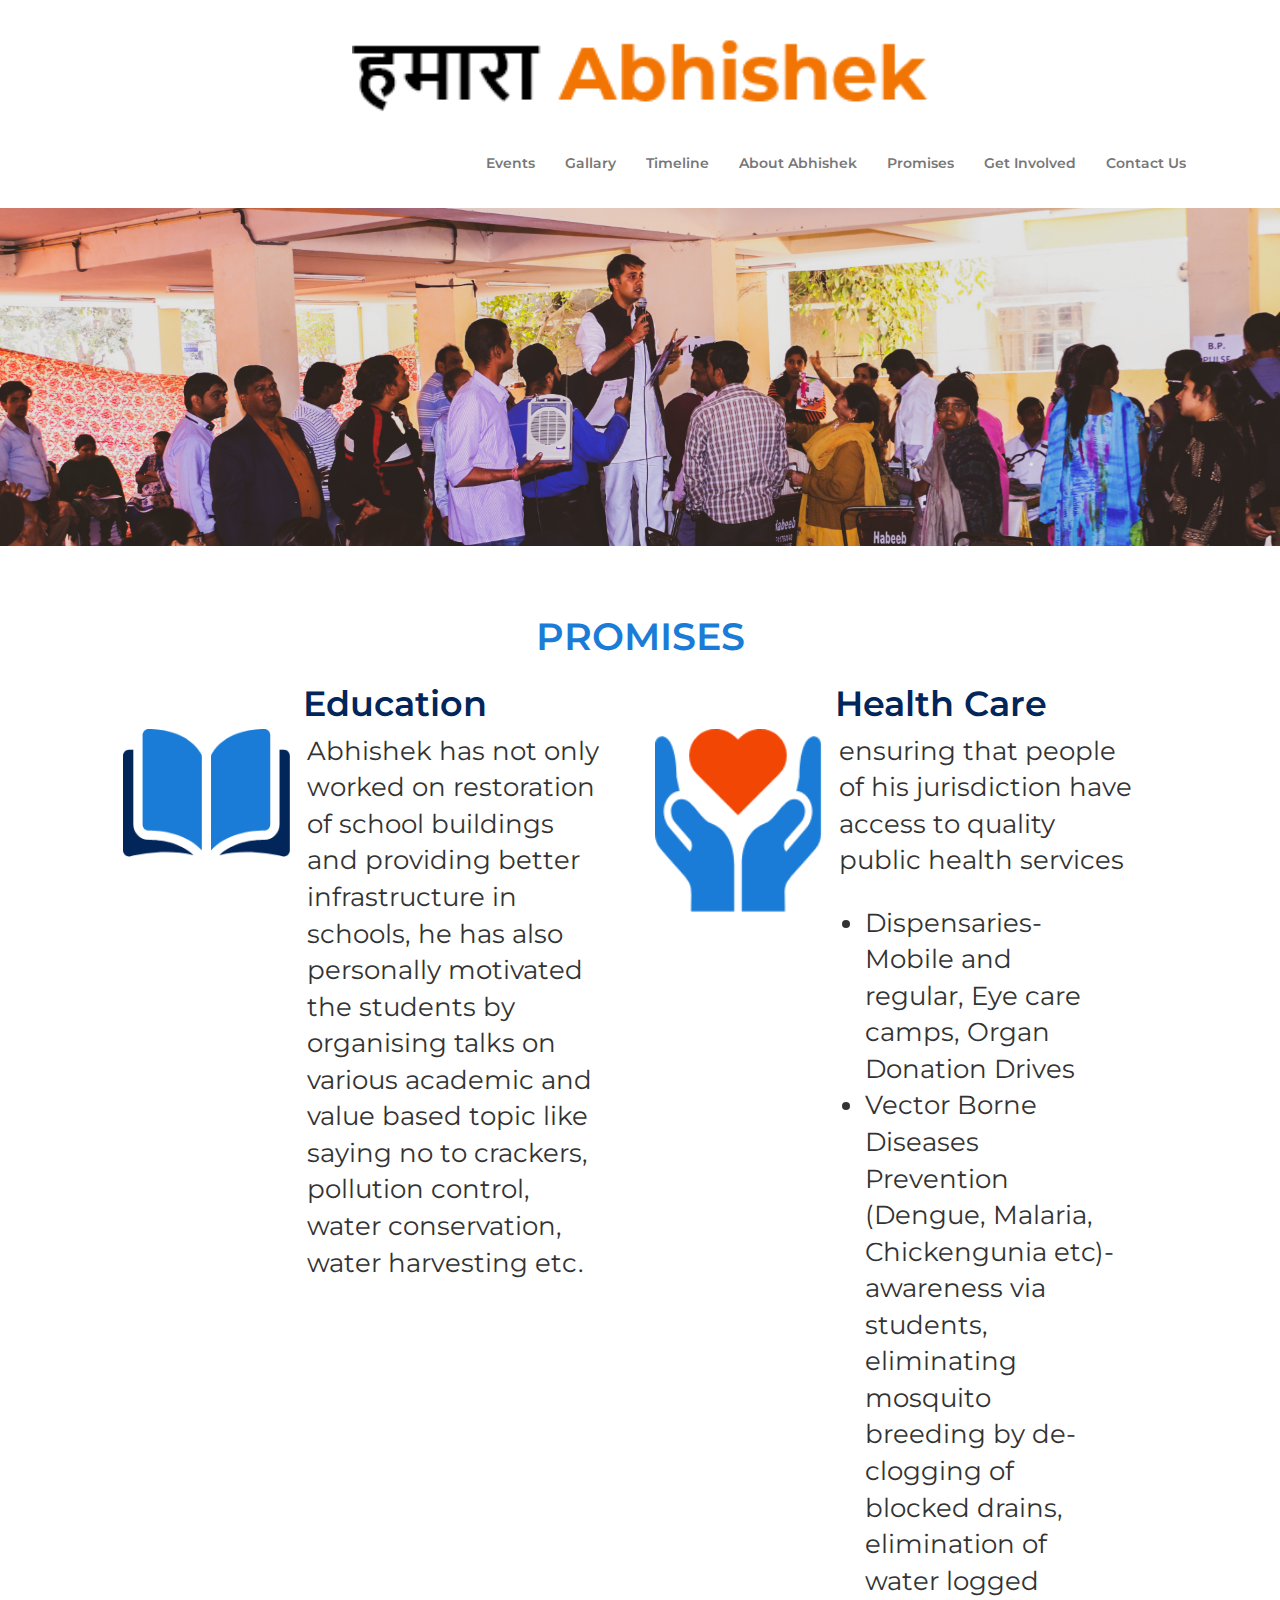
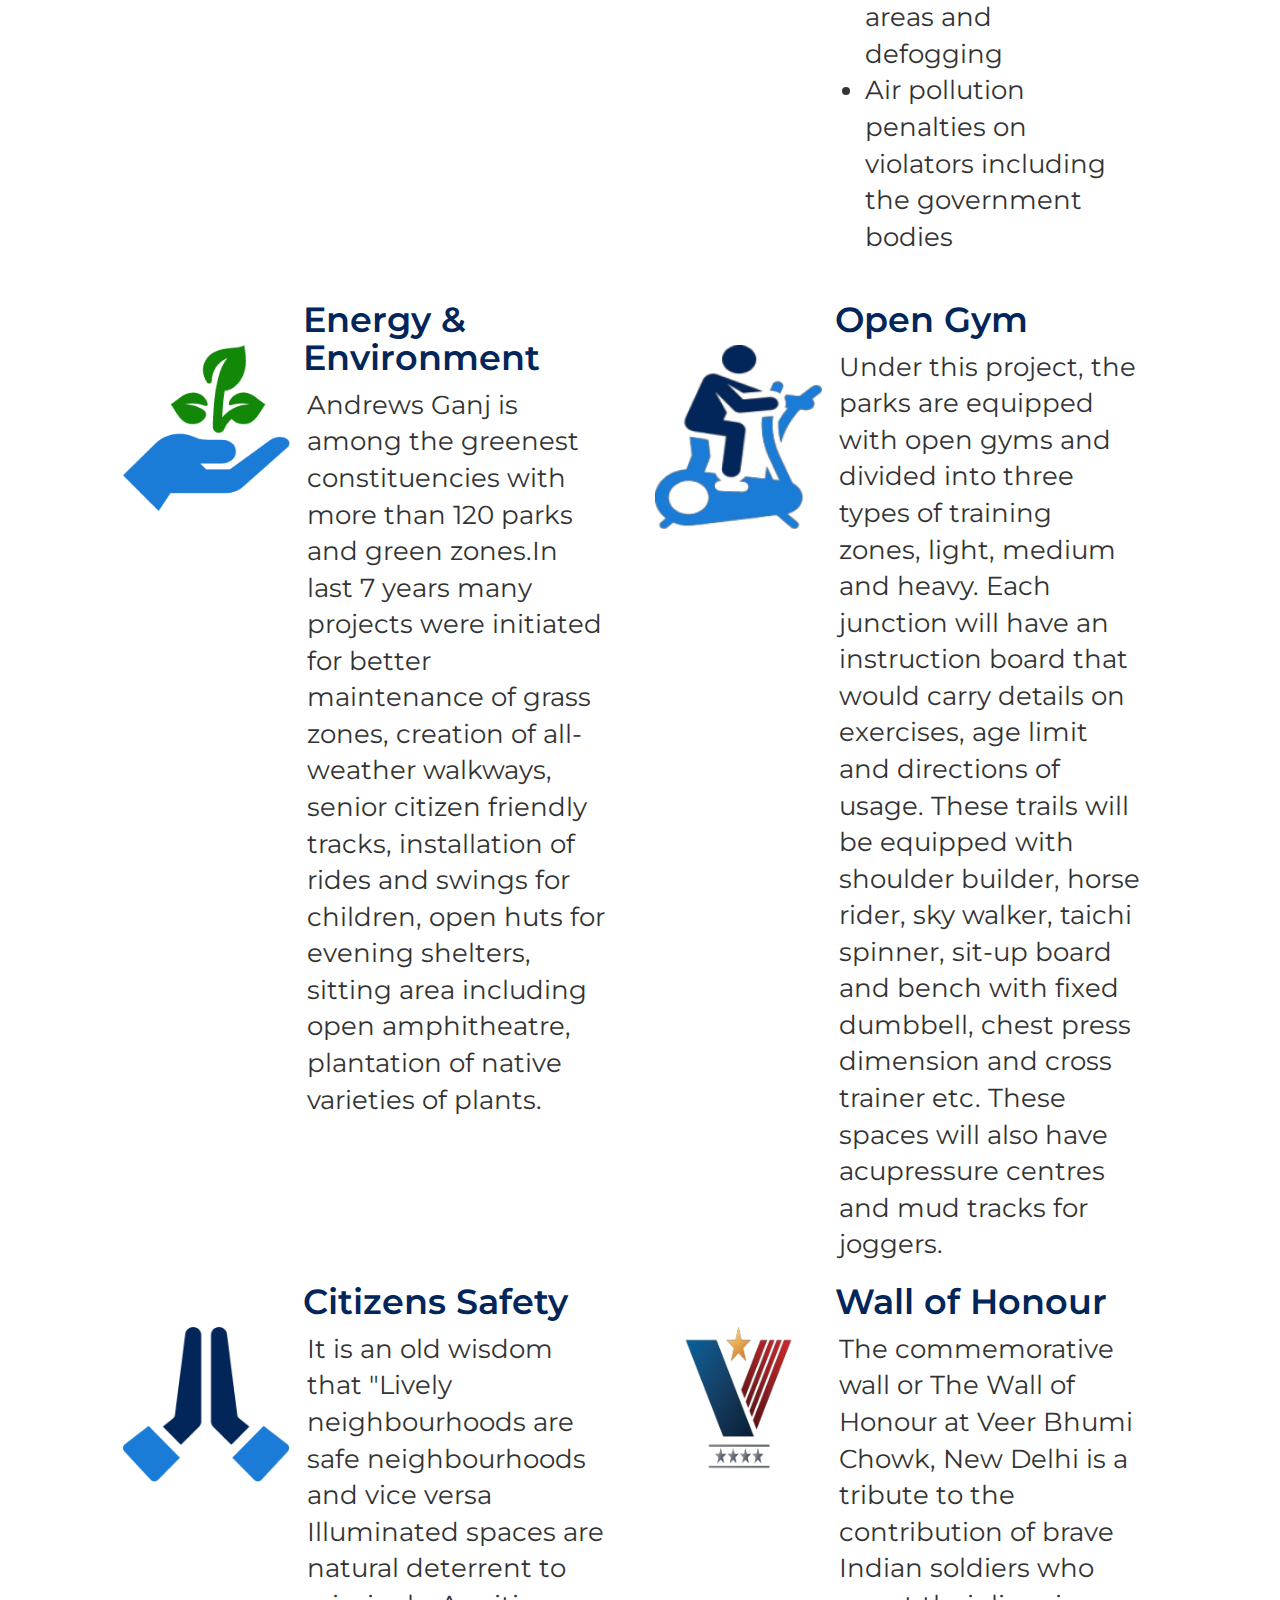
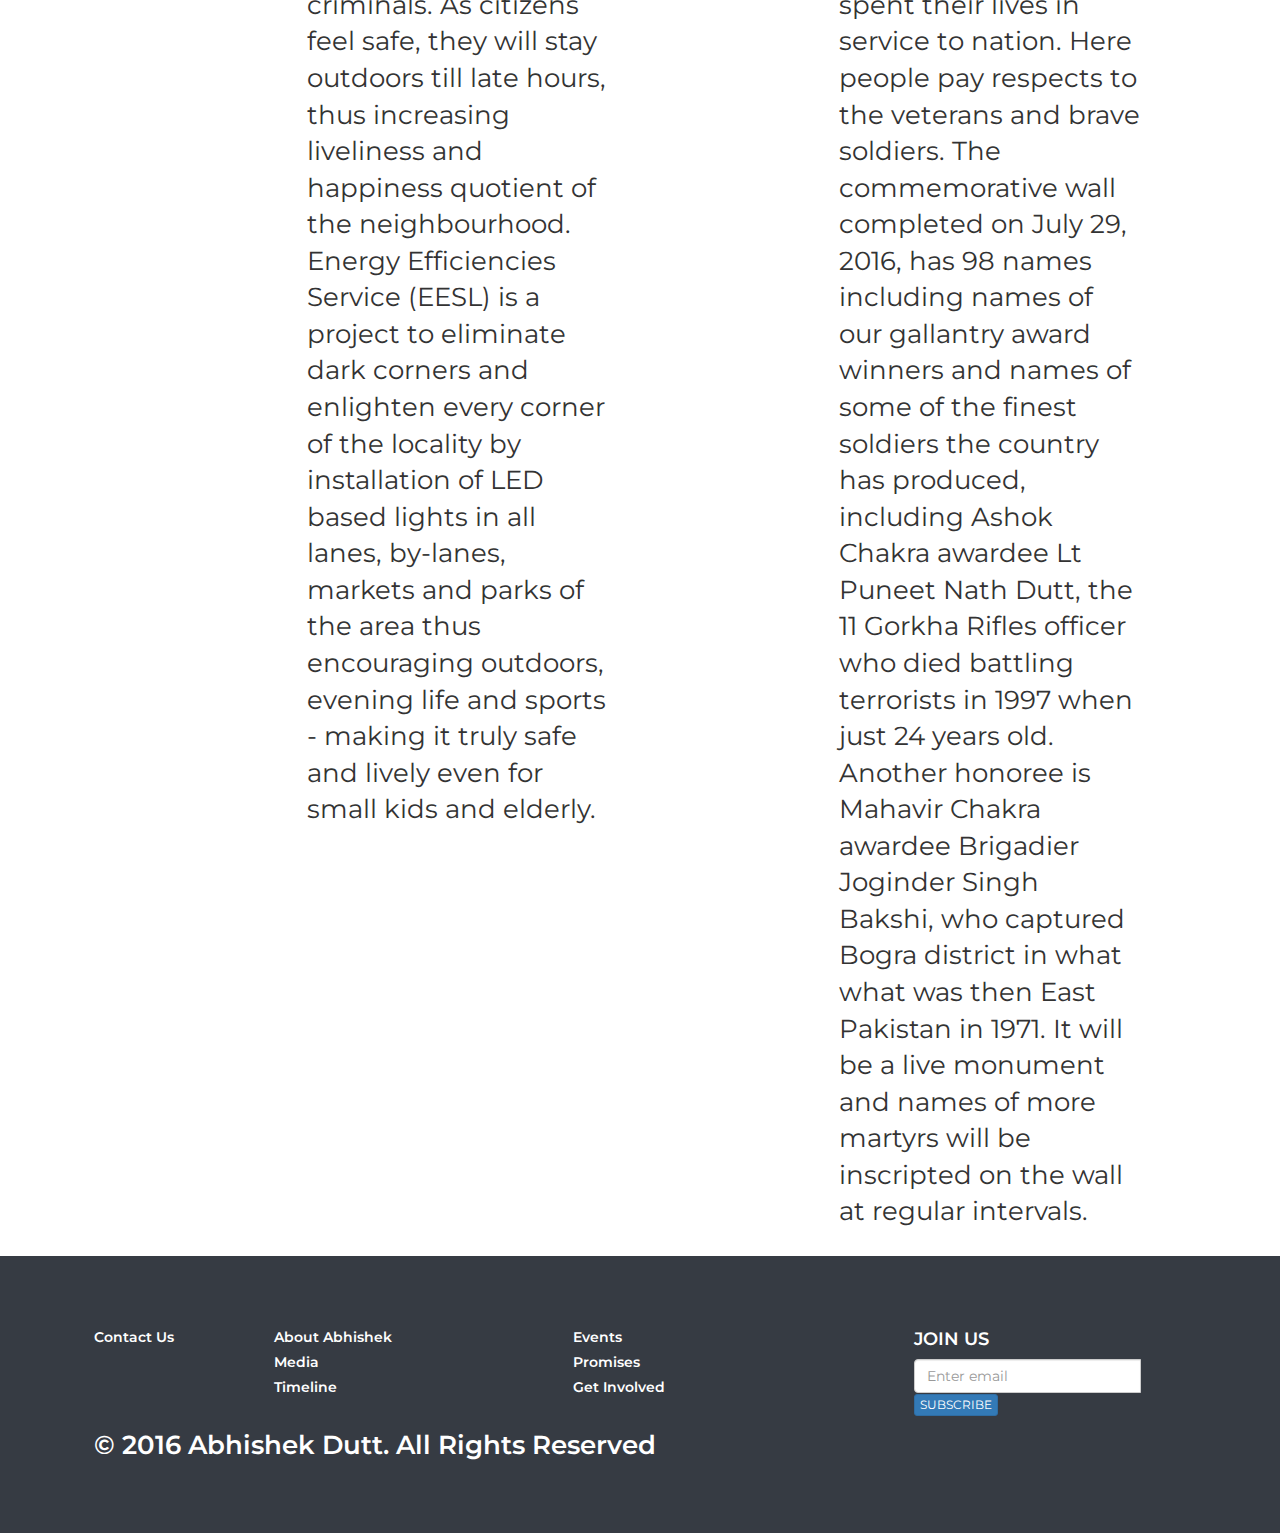
<file: Promises/promises.html>
<!doctype html>
<html lang="en">
<head>
    <!-- Required meta tags -->
    <meta charset="utf-8">
    <meta name="viewport" content="width=device-width, initial-scale=1, shrink-to-fit=no">

    <link href="https://fonts.googleapis.com/css?family=Montserrat:400,600&display=swap" rel="stylesheet">
    <link href="https://fonts.googleapis.com/css?family=Arvo&display=swap" rel="stylesheet">

    <!-- Bootstrap CSS -->
    <link rel="stylesheet" href="https://maxcdn.bootstrapcdn.com/bootstrap/3.4.0/css/bootstrap.min.css">
    
    <link rel="stylesheet" media="screen and (min-width: 601px)" href="css/main.css">
    <link rel="stylesheet" media="screen and (max-width: 600px)" href="css/main600.css">
    <link rel="shortcut icon" href="img/favicon-96x96.png">

    <link rel="stylesheet" href="owl/owl.carousel.css">
    <link rel="stylesheet" href="owl/owl.carousel.min.css">

    <title>Promises | Abhishek Dutt</title>
</head>
<body>

<div class="container-div">
        <br>
        <a  href="../Home/index.html">
            <center><img title="Click to go Home" style="width: 50%;" src="img/logo.png" alt=""></center>
        </a>
        <br>
        <nav class="navbar navbar-default">
           <div class="container-fluid">
               <div class="navbar-header">
                  <button type="button" class="navbar-toggle" data-toggle="collapse" data-target="#myNavbar">
                    <span class="icon-bar"></span>
                    <span class="icon-bar"></span>
                    <span class="icon-bar"></span>                        
                </button>  
            </div>
            <div class="collapse navbar-collapse" id="myNavbar">
              <ul class="nav navbar-nav navbar-right">
                <li><a href="../Events/events.html">Events</a></li>
                <li><a href="../Gallary/media.html">Gallary</a></li>
                <li><a href="../Timeline/timeline.html">Timeline</a></li>
                <li><a href="../About/about.html">About Abhishek</a></li>
                <li><a href="../Promises/promises.html">Promises</a></li>
                <li><a href="../GetInvolved/getInvolved.html">Get Involved</a></li>
                <li><a href="../Contact/contact.html">Contact Us</a></li>
            </ul>
        </div>
    </div>
</nav>

</div>


<div class="row" style=" position: relative; width: 100%; margin: 0;">
    <img src="img/promises-hero.png" style="width: 100vw; margin: 0 auto;" alt="">
</div>

<div class="container-div promises">
    <div class="row">
        <div class="col-xs-12 main text-center">
            <div class="section-header">PROMISES</div>
        </div>
        <div class="col-xs-12" style="padding: 0;">
            <div class="container-div">
                <div class="col-xs-6 promise-item">
                    <div class="col-xs-4">
                        <img src="img/icons/open-book.png" alt="">
                    </div>
                    <div class="col-xs-8 promise-detail">
                        <div class="h2 header">Education</div>
                        <div class="container-div">
                            <div class="promise-text">
                                Abhishek has not only worked on restoration of school buildings and providing better
                                infrastructure in schools, he has also personally motivated the students by organising
                                talks on various academic and value based topic like saying no to crackers, pollution
                                control, water conservation, water harvesting etc.
                            </div>
                        </div>
                    </div>
                </div>
                <div class="col-xs-6 promise-item">
                    <div class="col-xs-4">
                        <img src="img/icons/charity.png" alt="">
                    </div>
                    <div class="col-xs-8 promise-detail">
                        <div class="h2 header">Health Care</div>
                        <div class="container-div">
                            <div class="promise-text">
                                ensuring that people of his jurisdiction have access to quality public health services
                                <ul>
                                    <li>
                                        Dispensaries- Mobile and regular, Eye care camps, Organ Donation Drives
                                    </li>
                                    <li>
                                        Vector Borne Diseases Prevention (Dengue, Malaria, Chickengunia etc)- awareness
                                        via
                                        students, eliminating mosquito breeding by de-clogging of blocked drains,
                                        elimination of
                                        water logged areas and defogging
                                    </li>
                                    <li>
                                        Air pollution penalties on violators including the government bodies
                                    </li>
                                </ul>

                            </div>
                        </div>
                    </div>
                </div>
                <div class="col-xs-6 promise-item">
                    <div class="col-xs-4">
                        <img src="img/icons/seeding.png" alt="">
                    </div>
                    <div class="col-xs-8 promise-detail">
                        <div class="h2 header">Energy & Environment</div>
                        <div class="container-div">
                            <div class="promise-text">
                                Andrews Ganj is among the greenest constituencies with more than 120 parks and green
                                zones.In last 7 years many projects were initiated for better maintenance of grass
                                zones, creation of all-weather walkways, senior citizen friendly tracks, installation of
                                rides and swings for children, open huts for evening shelters, sitting area
                                including open amphitheatre, plantation of native varieties of plants.
                            </div>
                        </div>
                    </div>
                </div>

                <div class="col-xs-6 promise-item">
                    <div class="col-xs-4">
                        <img src="img/icons/exercise.png" alt="">
                    </div>
                    <div class="col-xs-8 promise-detail">
                        <div class="h2 header">Open Gym</div>
                        <div class="container-div">
                            <div class="promise-text">
                                Under this project, the parks are equipped with open gyms and divided into
                                three types of training zones, light, medium and heavy. Each junction will have an
                                instruction board that would carry details on exercises, age limit and directions of
                                usage. These trails will be equipped with shoulder builder, horse rider, sky walker,
                                taichi spinner, sit-up board and bench with fixed dumbbell, chest press dimension and
                                cross trainer etc. These spaces will also have acupressure centres and mud tracks for
                                joggers.
                            </div>
                        </div>
                    </div>
                </div>
                <div class="col-xs-6 promise-item">
                    <div class="col-xs-4">
                        <img src="img/icons/pray.png" alt="">
                    </div>
                    <div class="col-xs-8 promise-detail">
                        <div class="h2 header">Citizens Safety</div>
                        <div class="container-div">
                            <div class="promise-text">
                                It is an old wisdom that "Lively neighbourhoods are safe neighbourhoods and vice versa

                                Illuminated spaces are natural deterrent to criminals. As citizens feel safe, they will
                                stay outdoors till late hours, thus increasing liveliness and happiness quotient of the
                                neighbourhood.

                                Energy Efficiencies Service (EESL) is a project to eliminate dark corners and enlighten
                                every corner of the locality by installation of LED based lights in all lanes, by-lanes,
                                markets and parks of the area thus encouraging outdoors, evening life and sports -
                                making it truly safe and lively even for small kids and elderly.
                            </div>
                        </div>
                    </div>
                </div>

                <div class="col-xs-6 promise-item">
                    <div class="col-xs-4">
                        <img src="img/icons/honor.png" alt="">
                    </div>
                    <div class="col-xs-8 promise-detail">
                        <div class="h2 header">Wall of Honour</div>
                        <div class="container-div">
                            <div class="promise-text">
                                The commemorative wall or The Wall of Honour at Veer Bhumi Chowk, New Delhi is a tribute
                                to the contribution of brave Indian soldiers who spent their lives in service to nation.
                                Here people pay respects to the veterans and brave soldiers.

                                The commemorative wall completed on July 29, 2016, has 98 names including names of our
                                gallantry award winners and names of some of the finest soldiers the country has
                                produced, including Ashok Chakra awardee Lt Puneet Nath Dutt, the 11 Gorkha Rifles
                                officer who died battling terrorists in 1997 when just 24 years old. Another honoree is
                                Mahavir Chakra awardee Brigadier Joginder Singh Bakshi, who captured Bogra district in
                                what what was then East Pakistan in 1971. It will be a live monument and names of more
                                martyrs will be inscripted on the wall at regular intervals.
                            </div>
                        </div>
                    </div>
                </div>
            </div>
        </div>
    </div>
</div>

<footer class="footer">
    <div class="container-div" style="margin: 0 auto;">
        <div class="row" style="width: 100%;">
            <div class="col-xs-12">
                 <div class="col-xs-8 footer-link">
                    <!-- <div class="col-xs-4">
                        <div class="h4 text-bold">Follow us on</div>
                        <div class="footer-social-media">
                            <a href=""> <img src="img/icons/fb.png" alt=""> </a>
                            <a href=""> <img src="img/icons/twt.png" alt=""> </a>
                            <a href=""> <img src="img/icons/inst.png" alt=""> </a>
                        </div>
                    </div> -->
                    <div class="col-xs-3">
                        <a href="../Contact/contact.html" >
                            <div class="h5 text-bold">Contact Us</div>
                        </a>
                    </div>
                    <div class="col-xs-5">
                        <a href="../About/about.html">
                            <div class="h5 text-bold">About Abhishek</div>
                        </a>
                        <a href="../Gallary/media.html">
                            <div class="h5 text-bold">Media</div>
                        </a>
                        <a href="../Timeline/timeline.html">
                            <div class="h5 text-bold">Timeline</div>
                        </a>

                    </div>
                    <div class="col-xs-4">
                        <a href="../Events/events.html">
                            <div class="h5 text-bold">Events</div>
                        </a>
                        <a href="../Promises/promises.html">
                            <div class="h5 text-bold">Promises</div>
                        </a>
                        <a href="../GetInvolved/getInvolved.html">
                            <div class="h5 text-bold">Get Involved</div>
                        </a>
                    </div>
                </div>
                <div class="col-xs-4">
                    <div class="col-sm-10 col-sm-offset-2">
                        <div class="col-md-12 h4 text-bold">JOIN US</div>
                        <div class="col-xs-12">
                            <form action="">
                                <div class="input-group">
                                    <input type="text" class="form-control input-xs" placeholder="Enter email"><b>
                                    <span class="input-group-addon-cutom">
                                        <span class="btn btn-primary btn-xs">SUBSCRIBE</span>
                                    </span>
                                </div>
                            </form>
                        </div>
                    </div>
                </div>
            </div>
            <div class="col-xs-12">
                <div class="col-xs-12">
                    <div class="col-xs-12">
                        <div class="h4 text-bold copyright-text">© 2016 Abhishek Dutt. All Rights Reserved</div>
                    </div>
                </div>
            </div>
        </div>
    </div>
</footer>


<!-- jQuery library -->
<script src="https://ajax.googleapis.com/ajax/libs/jquery/3.4.1/jquery.min.js"></script>
<!-- Latest compiled JavaScript -->
<script src="https://maxcdn.bootstrapcdn.com/bootstrap/3.4.0/js/bootstrap.min.js"></script>
<script src="owl/owl.carousel.js"></script>

<script>

</script>

</body>
</html>
</file>
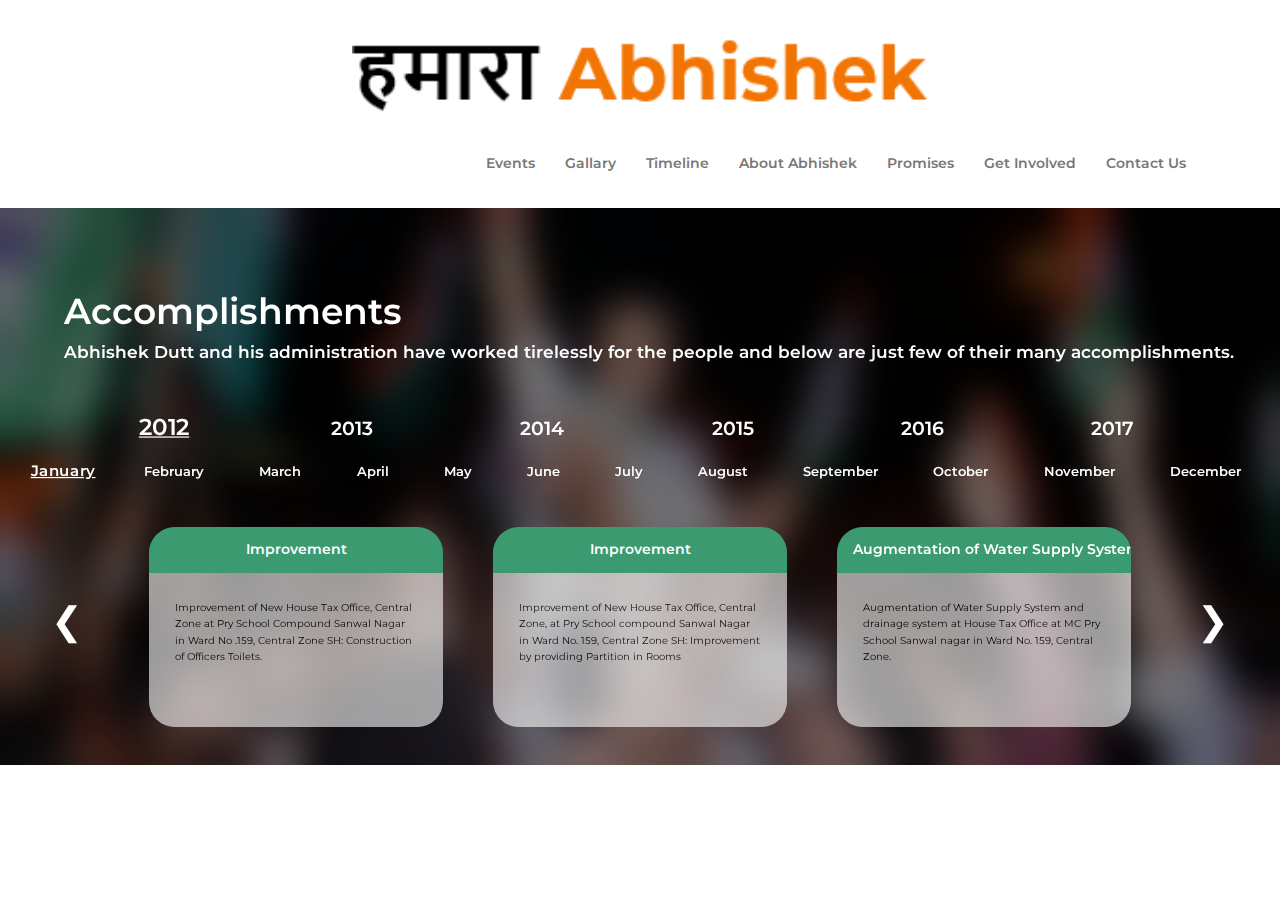
<file: Timeline/timeline.html>
<!doctype html>
<html lang="en">
<head>
    <!-- Required meta tags -->
    <meta charset="utf-8">
    <meta name="viewport" content="width=device-width, initial-scale=1, shrink-to-fit=no">

    <link href="https://fonts.googleapis.com/css?family=Montserrat:400,600&display=swap" rel="stylesheet">
    <link href="https://fonts.googleapis.com/css?family=Arvo&display=swap" rel="stylesheet">

    <!-- Bootstrap CSS -->
    <link rel="stylesheet" href="https://maxcdn.bootstrapcdn.com/bootstrap/3.4.0/css/bootstrap.min.css">
    
    <link rel="stylesheet" media="screen and (min-width: 601px)" href="css/main.css">
    <link rel="stylesheet" media="screen and (max-width: 600px)" href="css/main600.css">
    <link rel="shortcut icon" href="img/favicon-96x96.png">

    <link rel="stylesheet" href="owl/owl.carousel.css">
    <link rel="stylesheet" href="owl/owl.carousel.min.css">

    <title>Abhishek Dutt</title>
</head>
<body>

<div class="container-div">
        <br>
        <a  href="../Home/index.html">
            <center><img title="Click to go Home" style="width: 50%;" src="img/logo.png" alt=""></center>
        </a>
        <br>
        <nav class="navbar navbar-default">
           <div class="container-fluid">
               <div class="navbar-header">
                  <button type="button" class="navbar-toggle" data-toggle="collapse" data-target="#myNavbar">
                    <span class="icon-bar"></span>
                    <span class="icon-bar"></span>
                    <span class="icon-bar"></span>                        
                </button>
            </div>
            <div class="collapse navbar-collapse" id="myNavbar">
              <ul class="nav navbar-nav navbar-right">
                <li><a href="../Events/events.html">Events</a></li>
                <li><a href="../Gallary/media.html">Gallary</a></li>
                <li><a href="../Timeline/timeline.html">Timeline</a></li>
                <li><a href="../About/about.html">About Abhishek</a></li>
                <li><a href="../Promises/promises.html">Promises</a></li>
                <li><a href="../GetInvolved/getInvolved.html">Get Involved</a></li>
                <li><a href="../Contact/contact.html">Contact Us</a></li>
            </ul>
        </div>
    </div>
</nav>

</div>


<div class="row timeline">

    <div class="col-xs-12 timeline-content">
        <div class="col-xs-12 timeline-header">
            <div class="h1 text-bold">
                Accomplishments
            </div>
            <small class="text-bold">
                Abhishek Dutt and his administration have worked tirelessly for the people and below are just few of
                their many accomplishments.
            </small>
        </div>

        <div class="col-xs-12 timeline-container">
            <div class="col-xs-12">
                <ul class="nav nav-tabs" role="tablist" id="years">

                </ul>
            </div>
            <div class="col-xs-12" style="padding: 0;">
                <ul class="nav nav-tabs" role="tablist2" id="months">

                </ul>
            </div>

            <div class="col-xs-12 owl-container">
                <div class="col-xs-1 owl-controls">
                    <a class="prev">&#10094;</a>
                </div>
                <div class="col-xs-10">
                    <div class="col-xs-12 owl-carousel" id="events">

                        <!--                        <div class="timeline-card">-->
                        <!--                            <div class="timeline-card-header text-center h5 text-bold tl-topic">-->
                        <!--                                Topic-->
                        <!--                            </div>-->
                        <!--                            <div class="timeline-card-content">-->
                        <!--                                <small class="tl-desc">-->
                        <!--                                    Lorem ipsum dolor sit amet, consetetur sadipscing elitr, sed diam nonumy eirmod-->
                        <!--                                    tempor invidunt ut labore et-->
                        <!--                                </small>-->
                        <!--                            </div>-->
                        <!--                        </div>-->

                    </div>
                </div>
                <div class="col-xs-1 owl-controls">
                    <a class="next">&#10095;</a>
                </div>
            </div>
        </div>

    </div>

</div>


<!-- <footer class="footer">
    <div class="container-div">
        <div class="row">
            <div class="col-xs-12">
                <div class="col-xs-6">
                     <div class="col-xs-4">
                        <div class="h4 text-bold">Follow us on</div>
                        <div class="footer-social-media">
                            <a href=""> <img src="img/icons/fb.png" alt=""> </a>
                            <a href=""> <img src="img/icons/twt.png" alt=""> </a>
                            <a href=""> <img src="img/icons/inst.png" alt=""> </a>
                        </div>
                    </div> -->
                    <!-- <div class="col-xs-4">
                        <a href="contact.html">
                            <div class="h5 text-bold">Contact Us</div>
                        </a>
                    </div>
                    <div class="col-xs-4">
                        <a href="about.html">
                            <div class="h5 text-bold">About Abhishek</div>
                        </a>
                        <a href="media.html">
                            <div class="h5 text-bold">Media</div>
                        </a>
                        <a href="timeline.html">
                            <div class="h5 text-bold">Timeline</div>
                        </a>

                    </div>
                    <div class="col-xs-4">
                        <a href="events.html">
                            <div class="h5 text-bold">Events</div>
                        </a>
                        <a href="promises.html">
                            <div class="h5 text-bold">Promises</div>
                        </a>
                        <a href="getInvolved.html">
                            <div class="h5 text-bold">Get Involved</div>
                        </a>
                    </div>
                </div>
                <div class="col-xs-6">
                    <div class="col-xs-10 col-xs-offset-2">
                        <div class="col-md-12 h4 text-bold">JOIN US</div>
                        <div class="col-md-12">
                            <form action="">
                                <div class="input-group">
                                    <input type="text" class="form-control" placeholder="Enter your email">
                                    <span class="input-group-addon-cutom">
                                        <span class="btn btn-primary">SUBSCRIBE</span>
                                    </span>
                                </div>
                            </form>
                        </div>
                    </div>
                </div>
            </div>
            <div class="col-xs-12">
                <div class="col-xs-12">
                    <div class="col-xs-12">
                        <div class="h4 text-bold">© 2016 Abhishek Dutt. All Rights Reserved</div>
                    </div>
                </div>
            </div>
        </div>
    </div>
</footer> --> 


<!-- jQuery library -->
<script src="https://ajax.googleapis.com/ajax/libs/jquery/3.4.1/jquery.min.js"></script>
<!-- Latest compiled JavaScript -->
<script src="https://maxcdn.bootstrapcdn.com/bootstrap/3.4.0/js/bootstrap.min.js"></script>
<script src="owl/owl.carousel.js"></script>

<script>
    let owl = $('.owl-carousel');
    // owl.owlCarousel({items: 4, loop: true, margin: 50});

    $('.prev').on('click', function () {
        owl.trigger('prev.owl');
    })
    $('.next').on('click', function () {
        owl.trigger('next.owl');
    })

    var timeline = {
        '2012': {
            'January': {
                'header': 'Improvement ',
                'description': 'Improvement of New House Tax Office, Central Zone at Pry School Compound Sanwal Nagar in Ward No .159, Central Zone SH: Construction of Officers Toilets.'
            },
            'February': {
                'header': 'Improvement ',
                'description': 'Improvement of New House Tax Office, Central Zone, at Pry School compound Sanwal Nagar in Ward No. 159, Central Zone SH: Improvement by providing Partition in Rooms'
            },
            'March': {
                'header': 'Augmentation of Water Supply System',
                'description': 'Augmentation of Water Supply System and drainage system at House Tax Office at MC Pry School Sanwal nagar in Ward No. 159, Central Zone.'
            },
            'April': {
                'header': 'Improvement ',
                'description': 'Improvement of New House Tax Office Central Zone at Pry School compound Sanwal Nagar in Ward No. 159, Central Zone SH: Improvement by providing Door and Windows'
            },
            'May': {
                'header': 'Upgradation of Meternity Home',
                'description': 'Upgradation of Meternity Home IPP-VIII at C-Block Defence Colony in Ward No. 159, Central Zone'
            },
            'June': {
                'header': 'Annual Repair ',
                'description': 'Annual Repair of MC Pry Schools in Defence Colony, NDSE-II, Lajpat Nagar-I, Andrews Ganj and Sadiq Nagar in Ward No. 159, Central Zone'
            },
            'July': {
                'header': 'Engaging ',
                'description': 'Engaging of full body diesel truck (HGV-709) with driver for day to day maintenance work of Ward No. 159, Central Zone'
            },
            'August': {
                'header': 'Engaging ',
                'description': 'Engaging of full body diesel truck (HGV-709) with driver for day to day maintenance work of Ward No. 159, Central Zone'
            },
            'September': {
                'header': 'Improvement ',
                'description': 'Improvement of road by pdg. RMC from H. No. C-125 to C-73 in Lajpat Nagar-I in Ward No. 159, Central Zone'
            },
            'October': {
                'header': 'Construction ',
                'description': 'Construction of Additional Stair Case in MC Pry School Defence Colony in Ward No. 159, Central Zone.'
            },
            'November': {
                'header': 'Providing PVC Water Tank',
                'description': 'Providing PVC Water Tank for fire Safety arrangement in MC Pry School at Lajpat Nagar-I, Defence Colony and Andrews Ganj in Ward No. 159, Central Zone.'
            },
            'December': {
                'header': 'Improvement ',
                'description': 'Improvement to back lane by pdg RMC from H. No. c-320 to C-324 in C-Block Defence Colony in Ward No. 159, Central zone.'
            }
        },
        '2013': {
            'January': {
                'header': 'Supply and stacking',
                'description': 'Supply and stacking of different material at Mpl. Store in Ward No. 159, Central Zone.'
            },
            'February': {
                'header': 'Construction ',
                'description': 'Construction of drain from H .No. D-234 in Lajpat Nagar-I and near H .No. B-14 in Defence Colony in Ward No. 159, Central Zon.'
            },
            'March': {
                'header': 'Construction .',
                'description': 'Construction of Record Room near B-Block in House Tax Building at Sanwal Nagar in Ward No. 159, Central Zone.'
            },
            'April': {
                'header': 'Development of walk way .',
                'description': 'Development of walk way of Park near Mother Dairy in P-Block NDSE-II in Ward No. 159, Central Zone.'
            },
            'May': {
                'header': 'Special repair .',
                'description': 'Special repair of MCD Flat No. 2/9, 2/10, 2/5, 2/6, 2/7 and 2/8 Type-II Andrews Ganj in Ward No 159, Central Zone.'
            },
            'June': {
                'header': 'Development of lane .',
                'description': 'Development of lane by pdg. RMC from H. No. 10 to 25 and near H. No .197 in Sector-III, Sadiq Nagar in Ward No. 159, Central Zone.'
            },
            'July': {
                'header': 'Improvement .',
                'description': 'Improvement of walk way of Park by pdg. Interlocking tiles near H. No. C-36 and C-41 in Lajpat nagar-I in Ward No. 159, Central Zone.'
            },
            'August': {
                'header': 'Surface dressing .',
                'description': 'Surface dressing of back lanes in C,D and A-Block Defence Colony in Ward No. 159, Central Zone.'
            },
            'September': {
                'header': 'Roads',
                'description': 'Imp. & Stg. of road by dense carpeting from D-138 to D-106 opp. Lady Irwin School at Varun Marg, Defence Colony, W.No 159 CNZ'
            },
            'October': {
                'header': 'Removal of unclaimed malba .',
                'description': 'Removal of unclaimed malba from internal lanes of D-Block Defence Colony in Ward No. 159, Central Zone.'
            },
            'November': {
                'header': 'Improvement .',
                'description': 'Improvement of Walk way of Park near H. No. 31 and 51 in Anand Lok in Ward No. 159, Central Zone.'
            },
            'December': {
                'header': 'Providing and Fixing M.S. Name Board .	',
                'description': 'Providing and Fixing M.S. Name Board in the area of Defence Colony area in Ward No. 159, Central Zone.	'
            }
        },
        '2014': {
            'January': {
                'header': 'Consultancy services',
                'description': 'Consultancy services for extensive survey of storm water drains undr the jurisdiction of EE (M)-I, Central Zone, SDMC'
            },
            'February': {
                'header': 'Construction',
                'description': 'Construction of pucca school building at South Extn. Part-II W.No. 159 Central Zone'
            },
            'March': {
                'header': 'Improvement ',
                'description': 'Improvement Development of open space [infront of B-Block House TAx Office At MC pry School Sanwal Nagar -] by pdg. Interlocking tiles from in Ward No. 159, Central Zone in Andrews Ganj'
            },
            'April': {
                'header': 'Special repaire	',
                'description': 'Special repaires and improvement of MCD Flat in Defence Colony in Ward No. 159, Central Zone.	'
            },
            'May': {
                'header': 'Improvement ',
                'description': 'Improvement of road by pdg. RMC from under Defence Colony Flyover in Ward No. 159, Central Zone.	'
            },
            'June': {
                'header': 'Annual Repair .',
                'description': 'Annual Repair of MC Pry Schools in Defence Colony, C-Block Lajpat Nagar-I, Sadiq Nagar and Andrews Ganj in Ward No. 159, Central Zone.'
            },
            'July': {
                'header': 'Desilting ',
                'description': 'Desilting of covered Nallah from H. No. 1 Anand Lok (August Krant Marg) to behind DJB Pump House in Ward No. 159, Central Zone.	'
            },
            'August': {
                'header': 'Supply of material .',
                'description': 'Supply of material (coarse sand, stone dust, stone agg. 10 and 20mm and Cramic glazed tile) for day to day maintenance of Ward No. 159, Central Zone.'
            },
            'September': {
                'header': 'Improvement ',
                'description': 'Improvement of damaged road by pdg. Premix near H. No. C-15, C-16, C-169 (along Nallah), C-308, C-418, D-354 in Defence Colony in Ward No. 159, Central Zone.	'
            },
            'October': {
                'header': 'Improvement ',
                'description': 'Improvement of CTC/Urinal Block near Narula Reastaurant Defence Colony Flyover Market, Andrews Ganj Market,Indira Camp in Ward No. 159, Central Zone.	'
            },
            'November': {
                'header': 'Construction .',
                'description': 'Construction of boundary wall between the nallah & road to protecting the lane for making ue of dumping ground by the public in Defence Colony in Ward No. 159, Central Zone.'
            },
            'December': {
                'header': 'Roads',
                'description': 'Improvement & Strengthening of roads by Dense Carpeting in DDA Shopping complex, D, Block , Defence Colony ward No. 159, Central Zone.'
            }
        },
        '2015': {
            'January': {
                'header': 'Covering of open section drain .',
                'description': 'Covering of open section drain by recast RCC Slab around Punity Dutt Park, Shakoon Park and Swapan Vatika Park in Defence Colony and drain surrounding the Park of Anank Lok in Ward No. 159, Central Zone.	1'
            },
            'February': {
                'header': 'Engaging .',
                'description': 'Engaging of Diesel Truck (TATA-407) with driver and 2 labour for day to day maintenance work of Wad No. 159, Defence Colony, Central Zone.'
            },
            'March': {
                'header': 'Construction .',
                'description': 'Construction of Record Room adj. Room of Tender Clerk in EE (M)-I/Office in Ward No. 159, Central Zone.'
            },
            'April': {
                'header': 'Improvement ',
                'description': 'Improvement of Channel/side berms by pdg. CC from H. No. E-1 to C-140 and C-133 to C-44 (along Nallah) in Defence Colony in Ward No. 159, Central Zone.	'
            },
            'May': {
                'header': 'Construction .',
                'description': 'Construction of ornamental gate in Park opposite H.no. A-72 in Lajpat Nagar-I in Ward No. 159, Central Zone.'
            },
            'June': {
                'header': 'Construction .',
                'description': 'Construction of open section drain along H. No. D-26/27 and Improvement of side berms from H. No. D-20 to D-31 in defence Colony in Ward No. 159, Centra Zone.'
            },
            'July': {
                'header': 'Construction .',
                'description': 'Construction of Central Verge from BRT road between A and B-Block Lajpat Nagar-I in Ward No. 159, Central Zone.'
            },
            'August': {
                'header': 'Making boundary ',
                'description': 'Making boundary of katcha portion surrounding trees de-concritize in Defence colony in Ward No. 159, Central Zone.	'
            },
            'September': {
                'header': 'Improvement ',
                'description': 'Improvement of walk way of Park opposite H. No. A-45 Lajpat Nagar-I in Ward No. 159, Central Zone'
            },
            'October': {
                'header': 'Improvement',
                'description': 'Improvement/Facelifting of Footpath sorroundings the roundabout of Gumbad in Defence Colony in Ward No. 159, Central Zone'
            },
            'November': {
                'header': 'Engagaing .',
                'description': 'Engagaing of CNG Truck (TATA-407)/ Equivalent with driver and 4 Labours for day to day maintenance work of Ward No. 159 (Andrews Ganj), Central Zone.'
            },
            'December': {
                'header': 'Road restoration',
                'description': 'Road restoration for laying of underground telecom cables existing manhle near F-1 to P-86 via C-55, E-46, C-31, P-47, L-27A, & P-34, P-41, P-46, A-27, A-41 South Extension Part-II in Ward No. 159, Central Zone SH: Restoration of cut by pdg. CC near F-1 to P-86 via C-55, E-46, C-31, P-47, L-27A, & P-34, P-41, P-46, A-27, A-41 South Extension Part-II'
            }
        },
        '2016': {
            'January': {
                'header': 'Improvement .',
                'description': 'Improvement of open space & passage of Andrews Ganj Market in Ward No. 159, Central Zone.'
            },
            'February': {
                'header': 'Roads',
                'description': 'Improvement and Strengthening of roads by dense carpeting from Kendriya Vidyalaya Masjid Moth (Masjid Road) to Qtr no. 260 sector-2 type-II (504.80x3.50). Qtr. No. 765 to 141 sector -2 type-II (222.00x3.50) in Sadiq Nagar Ward No. 159, Central Zone.'
            },
            'March': {
                'header': 'Improvement ',
                'description': 'mprovement of roof of Office Building of EE (Electric), CNZ at MC Pry School Defence Colony in Ward no. 159, Central Zone'
            },
            'April': {
                'header': 'Improvement .',
                'description': 'Improvement of office building of EE (Electric), Central Zone at MC Pry School Defence Colony in Ward no. 159, Central Zone.'
            },
            'May': {
                'header': 'De-concretization .',
                'description': 'De-concretization of balance trees in the jurisdiction of Ward No. 159 (Andrews Ganj), Central Zone.'
            },
            'June': {
                'header': 'Improvement ',
                'description': 'Improvement to Mpl. Flat No. 3/4 Andrews Ganj in Ward No. 159, Central Zone.	'
            },
            'July': {
                'header': 'Improvement .',
                'description': 'Improvement of Walk way of Park opposite H.No. C-235 in Defence Colony in Ward No. 159, Central Zone.'
            },
            'August': {
                'header': 'Improvement .',
                'description': 'Improvement of walk way of D-Block Park infront of H. No. D-35 NDSE-II in Ward No. 159, Central Zone.'
            },
            'September': {
                'header': 'Improvement .',
                'description': 'Improvement of Walk way of Jhalkari Bai Park in Sanwal Nagar in Ward no. 159, Central Zone.'
            },
            'October': {
                'header': 'Improvement ',
                'description': 'Improvement of back lane by pdg. CC from H. No. D-417 to D-423 in Defence Colony in Ward No. 159, Central Zone.	'
            },
            'November': {
                'header': 'Engaging 	',
                'description': 'Engaging of CNG Truck (TATA-407) /Equivalent with driver and 4 labours for day to day maintenance work of Ward No. 159 (Andrews Ganj), Central Zone.	'
            },
            'December': {
                'header': 'Road restoration',
                'description': 'Road restoration charges for providing new load of 640 KW in favour of ISO Office Complex, Plot No. 7 Sirifort Sadiq Nagar near DCP Office in Ward NO. 159, Central Zone SH: Restoration of cut by pdg. CC'
            }
        },
        '2017': {
            'January': {
                'header': 'Improvement .',
                'description': 'Improvement of footpath and side berms from BRT to MC Pry School Sadiq Nagar on Sanwal Dass Marg (both side) in Ward NO. 159, Central Zone.'
            },
            'February': {
                'header': 'Widening of road .',
                'description': 'Widening of road by pdg., CC paver blocks from H. NO. D-18 to D-32 in Defence Colony in Ward No. 159, Central Zone.'
            },
            'March': {
                'header': 'Construction .',
                'description': 'Construction of Facility Centre/Room for Senitatioin Department at Indira Camp (Andrews Ganj) and in Sector-II/Type-II Sadiq Nagar in Ward No. 159, Central Zone.'
            },
            'April': {
                'header': '',
                'description': ''
            },
            'May': {
                'header': '',
                'description': ''
            },
            'June': {
                'header': '',
                'description': ''
            },
            'July': {
                'header': '',
                'description': ''
            },
            'August': {
                'header': '',
                'description': ''
            },
            'September': {
                'header': '',
                'description': ''
            },
            'October': {
                'header': '',
                'description': ''
            },
            'November': {
                'header': '',
                'description': ''
            },
            'December': {
                'header': '',
                'description': ''
            }
        },
        // '2018': {
        //     'January': {
        //         'header': '',
        //         'description': ''
        //     },
        //     'February': {
        //         'header': '',
        //         'description': ''
        //     },
        //     'March': {
        //         'header': '',
        //         'description': ''
        //     },
        //     'April': {
        //         'header': '',
        //         'description': ''
        //     },
        //     'May': {
        //         'header': '',
        //         'description': ''
        //     },
        //     'June': {
        //         'header': '',
        //         'description': ''
        //     },
        //     'July': {
        //         'header': '',
        //         'description': ''
        //     },
        //     'August': {
        //         'header': '',
        //         'description': ''
        //     },
        //     'September': {
        //         'header': '',
        //         'description': ''
        //     },
        //     'October': {
        //         'header': '',
        //         'description': ''
        //     },
        //     'November': {
        //         'header': '',
        //         'description': ''
        //     },
        //     'December': {
        //         'header': '',
        //         'description': ''
        //     }
        // },
        // '2019': {
            // 'January': {
            //     'header': '',
            //     'description': ''
            // },
            // 'February': {
            //     'header': '',
            //     'description': ''
            // },
            // 'March': {
            //     'header': '',
            //     'description': ''
            // },
            // 'April': {
            //     'header': '',
            //     'description': ''
            // },
            // 'May': {
            //     'header': '',
            //     'description': ''
            // },
            // 'June': {
            //     'header': '',
            //     'description': ''
            // },
            // 'July': {
            //     'header': '',
            //     'description': ''
            // },
            // 'August': {
            //     'header': '',
            //     'description': ''
            // },
            // 'September': {
            //     'header': '',
            //     'description': ''
            // },
            // 'October': {
            //     'header': '',
            //     'description': ''
            // },
            // 'November': {
            //     'header': '',
            //     'description': ''
            // },
            // 'December': {
            //     'header': '',
            //     'description': ''
            // }
        // }
    };

    $(document).ready(function () {

        var years = '';
        var months = '';

        $.each(timeline, function (key, value) {
            years += '<li role="presentation" class="year-item" onclick="getEvents(' + key + ')">\n' +
                '                    <a href="#' + key + '" aria-controls="' + key + '" role="tab" data-toggle="tab">\n' +
                '                        ' + key + '\n' +
                '                    </a>\n' +
                '                </li>';

        });

        $.each(timeline["2012"], function (key, value) {
            months += '<li role="presentation" class="month-item" onclick="loadMonth(\'' + key + '\')">\n' +
                '                    <a href="#' + key + '" aria-controls="' + key + '" role="tab" data-toggle="tab">\n' +
                '                        ' + key + '\n' +
                '                    </a>\n' +
                '                </li>';
        });

        $('#years').html(years);
        $('#months').html(months);

        getEvents(Object.keys(timeline)[0]);
        $(".year-item").first().addClass("active");

    });

    function getEvents(year) {

        var events = '';
        $('#events').html('');

        owl.trigger('destroy.owl.carousel');
        owl.find('.owl-stage-outer').children().unwrap();
        owl.removeClass("owl-center owl-loaded owl-text-select-on");

        $.each(timeline[year], function (key, value) {

            if (value['header'] !== '') {
                events += '<div class="timeline-card" data-hash="' + key + '">\n' +
                '                    <div class="timeline-card-header text-center h5 text-bold">\n' +
                '                        ' + value['header'] + '\n' +
                '                    </div>\n' +
                '                    <div class="timeline-card-content">\n' +
                '                        <small>' + value["description"] + '</small>\n' +
                '                    </div>\n' +
                '                </div>';
            }
            

        });


        $('#events').html(events);

        owl.owlCarousel({
            items: 3,
            loop: true,
            margin: 50,
            dots: false
        });

        // owl.owlCarousel({items: 4, loop: true, margin: 50, URLhashListener: true, startPosition: 'October', nav: true});

        $(".month-item").first().addClass("active");
    }

    function loadMonth(mnth) {
        owl.trigger('to.owl.carousel', [Object.keys(timeline["2012"]).indexOf(mnth), 300])
    }

</script>

</body>
</html>
</file>
<file: Home/css/main.css>
body, html {
    width: 100% ! important;
    height: 100%;
    margin: 0;
    font-family: 'Montserrat', sans-serif;

}

body > div {
    width: 100%;
}

img {
    width: 100%;
}

a {
    text-decoration: none;
    color: inherit;
}

a:hover {
    text-decoration: none;
    color: inherit;
}

.text-semi-bold {
    font-weight: 400;
}

.text-bold {
    font-weight: 600;
}

.container-div {
    width: 90%;
    margin: auto;
}

.navbar {
    border: none;
    border-radius: 0vw;
    font-weight: 600;
}


.navbar-default {
    background: white !important;
}

.hero-header {
    font-family: 'Arvo', serif;
    font-size: 5vw;
    color: #022659;
    font-weight: 600;
}

.hero-sub-header {
    font-size: 3vw;
    color: #F24604;
    font-weight: 600;
}

.hero-text {
    color: #022659;
    font-weight: 600;
}

.hero-area {
    margin-top: 5vw;
    display: flex;
}

.hero-area-img {
    display: flex;
    margin: 5vw;
}

.hero-area-img img {
    width: 100%;
    height: 40%;
    align-self: center;
    margin-right: 40vw ;
}

.hero-social-icons {
    /*margin-top: 200px;*/
    display: flex;
    justify-content: space-evenly;
}

.hero-social-icons > ul > li > a {
    padding-top: 0;
}

.hero-social-icons img {
    width: 4vw;
    height: 4vw;
    border-radius: 50%;
    transition: transform .8s ease-in-out;
}

.hero-social-icons img:hover {
    transform: rotate(360deg);
}

.news {
    margin-top: 5vw;

}

.news-heading {
    font-size: 3vw;
    font-weight: 600;
    color: #F27402;
    background: #022659;
    width: fit-content;
    padding: 2vw 4vw;
    border-top-left-radius: 3vw;
    border-top-right-radius: 3vw;
}

.news-txt {
    color: #022659;
    text-decoration: underline;
    text-align: right;
    padding-right: 7vw;
    padding-top: 7vw;
    font-size: 2vw;
}

.news-slider {
    background: #022659;
    padding: 5vw;
}

.news-slider img{
    border-radius: 3vw;
    height: 22vw;
    margin: 2vw;
}

.section-header {
    color: #022659;
    font-size: 3vw;
    font-weight: 600;
    margin-top: 5vw;
}

.cause .btn-danger {
    background: #F24604;
}

.cause .btn {
    border-radius: 10vw;
    margin-top: 5vw;
    margin-bottom: 5vw;
}

.cause-card {
    margin: 3vw;
    padding: 3vw 0vw;
    box-shadow: 0vw 5vw 7vw #00000080;
    border-radius: 2vw;
    height: 34vw;
    min-width: 20vw;
    max-width: 100vw;
   
}

.cause-card img {
    border-radius: 2vw;
}

.cause-heading{
    color: #138808;
    font-size: 1.7vw;
    margin: 1vw;
    text-align: center;
}

.cause-msg{
    font-size: 1.3vw;
}

.cause-action{
    position: absolute;
    bottom: 1vw;
    justify-content: center;
}

.cause-action > a > button {
  
    font-size: 1.2vw;
}

.footer {
    background: #363B43;
    color: white;
    margin-top: 2vw;
}

.copyright-text {
    font-size: 2vw;
}

.footer-social-media {
    width: 100%;
    /*justify-content: space-between;*/
    display: flex;
}

.footer-social-media img {
    margin-right: 10vw;
    width: 32vw;
    height: 32vw;
}

.footer .container-div {
    padding-top: 5vw;
    padding-bottom: 5vw;
}

.margin-auto {
    margin: auto !important;
}

.input-group-addon-cutom {
    width: 1%;
    white-space: nowrap;
    vertical-align: middle;
    display: table-cell;
}

.nav-tabs, .nav-tabs > li.active > a, .nav-tabs > li.active > a:focus, .nav-tabs > li.active > a:hover {
    border: none;
    cursor: pointer;
    font-size: 5vw;
}

.nav-tabs > li > a:hover {
    background: transparent;
    font-weight: 600;
    border: none;
    color: #022659;
}

.nav-tabs > li.active > a, .nav-tabs > li.active > a:focus, .nav-tabs > li.active > a:hover {
    font-weight: 600;
    color: #022659;
}

.hero-social-icons .nav-tabs > li.active > a img {
    transform: scale(0.7);
}

.nav-tabs-container {
    margin-top: 5vw;
}

.nav-tabs-container hr {
    border: 0.15vw solid #F24604;
    align-self: baseline;
}

.event-card-container{
    padding-top: 10vw;
}

.event-card {
    margin: 5vw;
    padding: 0vw;
    padding-bottom: 10vw;
    border-radius: 7vw;
    box-shadow: 5vw 5vw 8vw #00000030;
    border: 0.5vw solid #5858588C;
}

.event-card-header {
    padding: 0vw;
    padding-top: 10vw;
    border-radius: 5vw;
    color: #ffffff;
    min-height: 120vw;
    margin-bottom: 5vw;
    background: url("../img/events-bg.png") no-repeat padding-box;
    background-size: cover;
}

.event-card-header img {
    width: 40vw;
}

.event-card .h2 {
    color: #022659;
}

.media-card img {
    width: 100%;
    height: auto;
}

.media-card figcaption {
    margin-top: 0;
    padding-top: 0;
    color: #022659;
    width: 100%;
    white-space: nowrap;
    overflow: hidden;
    text-overflow: ellipsis;
}

.b-r-15 {
    border-radius: 7vw;
}

.about {
    color: #022659;
}

.about figcaption {
    color: #F27402;
    margin-top: 5vw;
}

.political-journey {
    margin-top: 3vw;
    background: #F2B808;
    padding: 2vw;

}

.political-journey .container-div {
    display: flex;
}

.pj-card {
    background: #ffffff;
    color: #022659;
    width: 20vw;
    border-radius: 1vw;
    margin: 2vw auto;
    padding-bottom: 3vw;
}

.pj-card .h2 {
    color: #1A7CD6;
    font-size: 2.5vw;
}

.achievements {
    margin: 50vw auto;
}

.achievements {
    color: #022659;
}

.text-red {
    color: #F24604;
}

.achievements-content {
    margin-top: 20vw;
    margin-bottom: 20vw;
}

.achievements-content .mid {
    border-right: 1vw solid #022659;
    border-left: 1vw solid #022659;
}

.hero-social-container {
    border-radius: 2vw;
    box-shadow: 0vw 1vw 7vw #0000004a;
    padding: 3vw;
    height: 30vw;
    overflow: hidden;
    display: flex;
}

.tab-content {
    margin: 0.5vw;
    width: 100%;
    height: 22vw;
}

.promises .main .section-header {
    color: #1A7CD6;
}

.promises .h2{
    
}

.promise-item {
    display: flex;
    /*align-items: flex-end;*/
}

.promise-item img {
    padding-top: 5vw;
}

.promise-item > div{
    padding: 0;
}
.promise-detail .container-div {
    font-size: 1.8vw;
    margin: 0,0,0,0 ! important;
}

.promise-item .header {
    font-weight: 600;
    font-size: 2.7vw;
    color: #022659;
    padding-left: 1vw;
}

.promise-item ul{
    margin: 0vw;
    padding: 2vw;
}

.subs-nav {
    background: #022659;
    display: flex;
    justify-content: center;
    width: 100%;
}

.subs-nav .nav-tabs > li {
    height: 100%;
    transition: all 0.8s;
}

.subs-nav .nav-tabs > li.active > a {
    background: transparent;
}

.subs-nav .active {
    background: #FF9933;
}

.subs-icon {
    padding: 1vw;
    align-items: center;
    display: flex;
    margin-top: 0;
    margin-bottom: 0;
}

.subs-icon img {
    max-height: 10vw;
    width: auto;
    margin: 0.5vw 2vw;
}

.text-blue {
    color: #022659;
    font-size: 2.5vw;
    width: 100%;
}

.text-yellow {
    color: #FF9933;
    font-size: 1.5vw;
}

.small-text{
    font-size: 1.5vw;
    margin-left: 2vw;
}

.subs-content {
    margin-top: 5vw;
    width: 100%;
}

.subs-content div {
    
    align-content: center;
}

.subs-content img {
    width: 4vw;
    height: 4vw;
}
.btn-yellow {
    background: #FF9933;
    color: white;
}

.vol-form {
    margin-top: 1vw;
}

#volform3 div, #volform3 input{
    margin-left: -1vw;

}

.timeline {
    background: url("../img/timeline-bg.png") no-repeat padding-box;
    background-size: cover;
    color: white;
    height: 90vh;
}

.timeline-header {
    margin-top: 30vw;
    padding-left: 30vw;
}

.timeline .nav-tabs {
    width: 100%;
    display: flex;
    justify-content: space-between;
}

.timeline .nav-tabs > li > a:hover {
    background: transparent;
    font-weight: 600;
    border: none;
    transform: scale(1.2);
    color: white;
}

.timeline .nav-tabs > li.active > a, .timeline .nav-tabs > li.active > a:focus, .timeline .nav-tabs > li.active > a:hover {
    font-weight: 600;
    background: transparent;
    text-decoration: underline;
    color: white;
    font-size: inherit;
    transform: scale(1.2);
}


.timeline-container {
    margin-top: 3vw;
}

.timeline-container > div {
    display: flex;
    justify-content: center;
}

.year-item {
    font-weight: 600;
    font-size: 2vw !important;
}

.month-item {
    font-weight: 600;
    font-size: 1.2vw !important;
}

.timeline-card-header {
    background: #3B9A70;
    color: white;
    font-size: 1.1vw;
    text-align: center;
    border-top-left-radius: 2vw;
    border-top-right-radius: 2vw;
    padding: 1.2vw;
    margin-bottom: 0;
    text-overflow: clip;
    overflow: hidden;
    white-space: nowrap;
}

.timeline-card-content {
    color: black;
    font-size: 0.9vw;
    background: #ffffffbf;
    margin-top: 0;
    padding: 2vw;
    opacity: 0.8;
    border-bottom-left-radius: 2vw;
    border-bottom-right-radius: 2vw;
    height: 9vw;
    overflow: hidden;
}

.owl-container {
    display: flex;
    align-items: center;
    margin-top: 2vw;

}

.owl-controls {
    display: flex;
    justify-content: center;
}

.prev, .next {
    cursor: pointer;
    font-size: 3vw;
}

.timeline-content {
    background: #0000008a;
    height: 100%;
    backdrop-filter: blur(1.5vw);
    -webkit-backdrop-filter: blur(1.5vw);
}
.cause-form {
    padding-top: 40vw;
}

.events{
    padding-top: 40vw;
    /*padding-top: 150px;*/
}

.events .media-card img{
    margin-bottom: 5vw;
    border-radius: 7vw;
}

.events .media-card figcaption{
    margin-bottom: 40vw;
}

.events-hero-text{
    margin-top: -80vw;
    font-weight: 400vw;
    font-size: 40vw;
    color: white;
    text-align: center;
    /*text-decoration: underline;*/
}
</file>
<file: Home/css/main600.css>
body, html {
    width: 100%;
    height: 100%;
    margin: 0;
    font-family: 'Montserrat', sans-serif;

}

body > div {
    width: 100%;
}

img {
    width: 100%;
}

a {
    text-decoration: none;
    color: inherit;
}

a:hover {
    text-decoration: none;
    color: inherit;
}

.text-semi-bold {
    font-weight: 400;
}

.text-bold {
    font-weight: 600;
}

.container-div {
    width: 90%;
    margin: auto;
}

.navbar {
    border: none;
    border-radius: 0vw;
    font-weight: 600;
}

.navbar-right {
    padding-top: 5vw;
}

.navbar-default {
    background: white !important;
}

.hero-header {
    font-family: 'Arvo', serif;
    font-size: 5vw;
    color: #022659;
    font-weight: 600;
}

.hero-sub-header {
    font-size: 4vw;
    color: #F24604;
    font-weight: 600;
}

.hero-text {
    color: #022659;
    font-weight: 600;
    font-size: 3vw;
}

.hero-area {
    margin-top: 5vw;
    display: flex;
}

.hero-area-text, .hero-area-text > div {
    padding: 1vw;
}
.hero-area-img {
    display: flex;
    margin: 2vw;
    padding: 0;
}

.hero-area-img img {
    width: 100%;
    height: 40%;
    align-self: center;
}

.hero-social-icons {
    /*margin-top: 200px;*/
    display: flex;
    justify-content: center;
}

.hero-social-icons img {
    width: 4vw;
    height: 4vw;
    border-radius: 50%;
    transition: transform .8s ease-in-out;
}

.hero-social-icons img:hover {
    transform: rotate(360deg);
}

.hero-social-icons ul li {
    height: 8vw;
}
.news {
    margin-top: 5vw;
}

.news-heading {
    font-size: 3vw;
    font-weight: 600;
    color: #F27402;
    background: #022659;
    width: fit-content;
    padding: 2vw 3vw;
    border-top-left-radius: 3vw;
    border-top-right-radius: 3vw;
}

.news-txt {
    color: #022659;
    text-decoration: underline;
    text-align: right;
    padding-right: 7vw;
    padding-top: 7vw;
}

.news-slider {
    background: #022659;
    padding: 5vw;
    margin: 0 ! important;
} 

.news-slider img{
    border-radius: 3vw;
    height: 22vw;
    margin: 2vw;
}

.section-header {
    color: #022659;
    font-size: 3vw;
    font-weight: 600;
    margin-top: 5vw;
}

.cause .btn-danger {
    background: #F24604;
}

.cause .btn {
    border-radius: 10vw;
    margin-top: 5vw;
    margin-bottom: 5vw;
}

.cause-card {
    
    padding: 1vw 0vw;
    box-shadow: 0vw 5vw 7vw #00000080;
    border-radius: 2vw;
    border: 2px solid black;
    height: 48vw;
    width: 100;
   
}

.cause-card img {
    border-radius: 2vw;
    justify-content: center;
}

.cause-heading{
    color: #138808;
    font-size: 1.7vw;
    margin-top: 1vw;
    text-align: center;
    width: 100%;
}

.cause-msg{
    font-size: 1.8vw;
    margin-top: 1vw;
    text-align: center;
}

.cause-action {
    position: absolute;
    padding: 0;
    margin: 0;
    bottom: 0;
    width: 100%;
}

.cause-action > a > button {
  
    font-size: 2.5vw;
}
.footer {
    background: #363B43;
    color: white;
    margin-top: 2vw;
    width: 100%;
}

.footer-link, .footer-link > div {
    padding: 0;
}

.footer-link > div > a > div{
  
    font-size: 3vw;
}

.copyright-text {
    font-size: 3vw;
}

.footer-social-media {
    width: 100%;
    /*justify-content: space-between;*/
    display: flex;
}

.footer-social-media img {
    margin-right: 10vw;
    width: 32vw;
    height: 32vw;
}

.footer .container-div {
    padding-top: 5vw;
    padding-bottom: 5vw;
}

.margin-auto {
    margin: auto !important;
}

.input-group-addon-cutom {
    width: 1%;
    white-space: nowrap;
    vertical-align: middle;
    display: table-cell;
}

.nav-tabs, .nav-tabs > li.active > a, .nav-tabs > li.active > a:focus, .nav-tabs > li.active > a:hover {
    border: none;
    cursor: pointer;
    font-size: 5vw;
}

.nav-tabs > li > a:hover {
    background: transparent;
    font-weight: 600;
    border: none;
    color: #022659;
}

.nav-tabs > li.active > a, .nav-tabs > li.active > a:focus, .nav-tabs > li.active > a:hover {
    font-weight: 600;
    color: #022659;
}

.hero-social-icons .nav-tabs > li.active > a img {
    transform: scale(0.7);
}

.nav-tabs-container {
    margin-top: 5vw;
}

.nav-tabs-container hr {
    border: 0.15vw solid #F24604;
    align-self: baseline;
}

.event-card-container{
    padding-top: 10vw;
}

.event-card {
    margin: 5vw;
    padding: 0vw;
    padding-bottom: 10vw;
    border-radius: 7vw;
    box-shadow: 5vw 5vw 8vw #00000030;
    border: 0.5vw solid #5858588C;
}

.event-card-header {
    padding: 0vw;
    padding-top: 10vw;
    border-radius: 5vw;
    color: #ffffff;
    min-height: 120vw;
    margin-bottom: 5vw;
    background: url("../img/events-bg.png") no-repeat padding-box;
    background-size: cover;
}

.event-card-header img {
    width: 40vw;
}

.event-card .h2 {
    color: #022659;
}

.media-card img {
    width: 100%;
    height: auto;
}

.media-card figcaption {
    margin-top: 0;
    padding-top: 0;
    color: #022659;
    width: 100%;
    white-space: nowrap;
    overflow: hidden;
    text-overflow: ellipsis;
}

.b-r-15 {
    border-radius: 7vw;
}

.about {
    color: #022659;
}

.about figcaption {
    color: #F27402;
    margin-top: 5vw;
}

.political-journey {
    margin-top: 3vw;
    background: #F2B808;
    padding: 2vw;

}

.political-journey .container-div {
    display: flex;
}

.pj-card {
    background: #ffffff;
    color: #022659;
    width: 20vw;
    border-radius: 1vw;
    margin: 2vw auto;
    padding-bottom: 3vw;
}

.pj-card .h2 {
    color: #1A7CD6;
    font-size: 2.5vw;
}

.achievements {
    margin: 50vw auto;
}

.achievements {
    color: #022659;
}

.text-red {
    color: #F24604;
}

.achievements-content {
    margin-top: 20vw;
    margin-bottom: 20vw;
}

.achievements-content .mid {
    border-right: 1vw solid #022659;
    border-left: 1vw solid #022659;
}

.hero-social-container {
    border-radius: 2vw;
    box-shadow: 0vw 1vw 7vw #0000004a;
    padding: 3vw;
    height: 30vw;
    overflow: hidden;
    display: flex;
}

.tab-content {
    margin: 0.5vw;
    width: 100%;
    height: 22vw;
}

.promises .main .section-header {
    color: #1A7CD6;
}

.promises .h2{
    
}

.promise-item {
    display: flex;
    /*align-items: flex-end;*/
}

.promise-item img {
    padding-top: 5vw;
}

.promise-item > div{
    padding: 0;
}
.promise-detail .container-div {
    font-size: 1.8vw;
    margin: 0,0,0,0 ! important;
}

.promise-item .header {
    font-weight: 600;
    font-size: 2.7vw;
    color: #022659;
    padding-left: 1vw;
}

.promise-item ul{
    margin: 0vw;
    padding: 2vw;
}

.subs-nav {
    background: #022659;
    display: flex;
    justify-content: center;
    width: 100%;
}

.subs-nav .nav-tabs > li {
    height: 100%;
    transition: all 0.8s;
}

.subs-nav .nav-tabs > li.active > a {
    background: transparent;
}

.subs-nav .active {
    background: #FF9933;
}

.subs-icon {
    padding: 1vw;
    align-items: center;
    display: flex;
    margin-top: 0;
    margin-bottom: 0;
}

.subs-icon img {
    max-height: 10vw;
    width: auto;
    margin: 0.5vw 2vw;
}

.text-blue {
    color: #022659;
    font-size: 2.5vw;
    width: 100%;
}

.text-yellow {
    color: #FF9933;
    font-size: 1.5vw;
}

.small-text{
    font-size: 1.5vw;
    margin-left: 2vw;
}

.subs-content {
    margin-top: 5vw;
    width: 100%;
}

.subs-content div {
    
    align-content: center;
}

.subs-content img {
    width: 4vw;
    height: 4vw;
}
.btn-yellow {
    background: #FF9933;
    color: white;
}

.vol-form {
    margin-top: 1vw;
}

#volform3 div, #volform3 input{
    margin-left: -1vw;

}

.timeline {
    background: url("../img/timeline-bg.png") no-repeat padding-box;
    background-size: cover;
    color: white;
    height: 90vh;
}

.timeline-header {
    margin-top: 30vw;
    padding-left: 30vw;
}

.timeline .nav-tabs {
    width: 100%;
    display: flex;
    justify-content: space-between;
}

.timeline .nav-tabs > li > a:hover {
    background: transparent;
    font-weight: 600;
    border: none;
    transform: scale(1.2);
    color: white;
}

.timeline .nav-tabs > li.active > a, .timeline .nav-tabs > li.active > a:focus, .timeline .nav-tabs > li.active > a:hover {
    font-weight: 600;
    background: transparent;
    text-decoration: underline;
    color: white;
    font-size: inherit;
    transform: scale(1.2);
}


.timeline-container {
    margin-top: 3vw;
}

.timeline-container > div {
    display: flex;
    justify-content: center;
}

.year-item {
    font-weight: 600;
    font-size: 2vw !important;
}

.month-item {
    font-weight: 600;
    font-size: 1.2vw !important;
}

.timeline-card-header {
    background: #3B9A70;
    color: white;
    font-size: 1.1vw;
    text-align: center;
    border-top-left-radius: 2vw;
    border-top-right-radius: 2vw;
    padding: 1.2vw;
    margin-bottom: 0;
    text-overflow: clip;
    overflow: hidden;
    white-space: nowrap;
}

.timeline-card-content {
    color: black;
    font-size: 0.9vw;
    background: #ffffffbf;
    margin-top: 0;
    padding: 2vw;
    opacity: 0.8;
    border-bottom-left-radius: 2vw;
    border-bottom-right-radius: 2vw;
    height: 9vw;
    overflow: hidden;
}

.owl-container {
    display: flex;
    align-items: center;
    margin-top: 2vw;

}

.owl-controls {
    display: flex;
    justify-content: center;
}

.prev, .next {
    cursor: pointer;
    font-size: 3vw;
}

.timeline-content {
    background: #0000008a;
    height: 100%;
    backdrop-filter: blur(1.5vw);
    -webkit-backdrop-filter: blur(1.5vw);
}
.cause-form {
    padding-top: 40vw;
}

.events{
    padding-top: 40vw;
    /*padding-top: 150px;*/
}

.events .media-card img{
    margin-bottom: 5vw;
    border-radius: 7vw;
}

.events .media-card figcaption{
    margin-bottom: 40vw;
}

.events-hero-text{
    margin-top: -80vw;
    font-weight: 400vw;
    font-size: 40vw;
    color: white;
    text-align: center;
    /*text-decoration: underline;*/
}
</file>
<file: About/css/main.css>
body, html {
    width: 100%;
    height: 100%;
    margin: 0;
    font-family: 'Montserrat', sans-serif;

}

body > div {
    width: 100%;
}

img {
    width: 100%;
}

a {
    text-decoration: none;
    color: inherit;
}

a:hover {
    text-decoration: none;
    color: inherit;
}

.text-semi-bold {
    font-weight: 400;
}

.text-bold {
    font-weight: 600;
}

.container-div {
   width: 90%;
   margin: auto;
}

.navbar {
    border: none;
    border-radius: 0vw;
    font-weight: 600;
}

.navbar-default {
    background: white !important;
}

.hero-header {
    font-family: 'Arvo', serif;
    font-size: 5vw;
    color: #022659;
    font-weight: 600;
}

.hero-sub-header {
    font-size: 3vw;
    color: #F24604;
    font-weight: 600;
}

.hero-text {
    color: #022659;
    font-weight: 600;
}

.hero-area {
    margin-top: 5vw;
    display: flex;
}

.hero-area-img {
    display: flex;
    margin: 5vw;
}

.hero-area-img img {
    width: 100%;
    height: 55%;
    align-self: center;
    margin-right: 40vw ;
}

.hero-social-icons {
    /*margin-top: 200px;*/
    display: flex;
    justify-content: space-evenly;
}

.hero-social-icons img {
    width: 4vw;
    height: 4vw;
    border-radius: 50%;
    transition: transform .8s ease-in-out;
}

.hero-social-icons img:hover {
    transform: rotate(360deg);
}

.news {
    margin-top: 5vw;

}

.news-heading {
    font-size: 3vw;
    font-weight: 600;
    color: #F27402;
    background: #022659;
    width: fit-content;
    padding: 2vw 4vw;
    border-top-left-radius: 3vw;
    border-top-right-radius: 3vw;
}

.news-txt {
    color: #022659;
    text-decoration: underline;
    text-align: right;
    padding-right: 7vw;
    padding-top: 7vw;
    font-size: 2vw;
}

.news-slider {
    background: #022659;
    padding: 5vw;
}

.news-slider img{
    border-radius: 3vw;
    height: 22vw;
    margin: 2vw;
}

.section-header {
    color: #022659;
    font-size: 3vw;
    font-weight: 600;
    margin-top: 5vw;
}

.cause .btn-danger {
    background: #F24604;
}

.cause .btn {
    border-radius: 10vw;
    margin-top: 5vw;
    margin-bottom: 5vw;
}

.cause-card {
    margin: 3vw;
    padding: 3vw 0vw;
    box-shadow: 0vw 5vw 7vw #00000080;
    border-radius: 2vw;
    height: 34vw;
    min-width: 20vw;
    max-width: 100vw;
   
}

.cause-card img {
    border-radius: 2vw;
}

.cause-heading{
    color: #138808;
    font-size: 1.7vw;
    margin: 1vw;
    text-align: center;
}

.cause-msg{
    font-size: 1.3vw;
}

.cause-action{
    position: absolute;
    bottom: 1vw;
    justify-content: center;
}

.cause-action > a > button {
  
    font-size: 1.2vw;
}

.footer {
    background: #363B43;
    color: white;
    margin-top: 2vw;
}

.copyright-text {
    font-size: 2vw;
}

.footer-social-media {
    width: 100%;
    /*justify-content: space-between;*/
    display: flex;
}

.footer-social-media img {
    margin-right: 10vw;
    width: 32vw;
    height: 32vw;
}

.footer .container-div {
    padding-top: 5vw;
    padding-bottom: 5vw;
}

.margin-auto {
    margin: auto !important;
}

.input-group-addon-cutom {
    width: 1%;
    white-space: nowrap;
    vertical-align: middle;
    display: table-cell;
}

.nav-tabs, .nav-tabs > li.active > a, .nav-tabs > li.active > a:focus, .nav-tabs > li.active > a:hover {
    border: none;
    cursor: pointer;
    font-size: 5vw;
}

.nav-tabs > li > a:hover {
    background: transparent;
    font-weight: 600;
    border: none;
    color: #022659;
}

.nav-tabs > li.active > a, .nav-tabs > li.active > a:focus, .nav-tabs > li.active > a:hover {
    font-weight: 600;
    color: #022659;
}

.hero-social-icons .nav-tabs > li.active > a img {
    transform: scale(0.7);
}

.nav-tabs-container {
    margin-top: 5vw;
}

.nav-tabs-container hr {
    border: 0.15vw solid #F24604;
    align-self: baseline;
}

.event-card-container{
    padding-top: 10vw;
}

.event-card {
    margin: 5vw;
    padding: 0vw;
    padding-bottom: 10vw;
    border-radius: 7vw;
    box-shadow: 5vw 5vw 8vw #00000030;
    border: 0.5vw solid #5858588C;
}

.event-card-header {
    padding: 0vw;
    padding-top: 10vw;
    border-radius: 5vw;
    color: #ffffff;
    min-height: 120vw;
    margin-bottom: 5vw;
    background: url("../img/events-bg.png") no-repeat padding-box;
    background-size: cover;
}

.event-card-header img {
    width: 40vw;
}

.event-card .h2 {
    color: #022659;
}

.media-card img {
    width: 100%;
    height: auto;
}

.media-card figcaption {
    margin-top: 0;
    padding-top: 0;
    color: #022659;
    width: 100%;
    white-space: nowrap;
    overflow: hidden;
    text-overflow: ellipsis;
}

.b-r-15 {
    border-radius: 7vw;
}

.about {
    color: #022659;
    margin-bottom: 3vw;
}

.about figcaption {
    color: #F27402;
    margin-top: 5vw;
}

.political-journey {
    margin-top: 3vw;
    background: #F2B808;
    padding: 2vw;
    margin: 0 auto;
}

.political-journey .container-div {
    display: flex;
}

.pj-card {
    background: #ffffff;
    color: #022659;
    width: 25vw;
    border-radius: 1vw;
    margin: 2vw auto;
    padding-bottom: 3vw;
}

.pj-card .h2 {
    color: #1A7CD6;
    font-size: 2.5vw;
}

.pj-card .h4 {
    font-size: 2vw;
}

.achievements {
    margin: 5vw auto;
    color: #022659;
}

.achievement-text{
    font-size: 3vw;
}

.achievements img {
    width: 150%;
    height: 150%;
}

.text-red {
    color: #F24604;
}

.achievements-content {
    margin-top: 3vw;
    margin-bottom: 3vw;
    padding-left: 7vw;
}

.achievements-content > div > div {
    font-size: 3vw;
}

.achievements-content .mid {
    border-right: 1vw solid #022659;
    border-left: 1vw solid #022659;
}

.hero-social-container {
    border-radius: 2vw;
    box-shadow: 0vw 1vw 7vw #0000004a;
    padding: 3vw;
    height: 30vw;
    overflow: hidden;
    display: flex;
}

.tab-content {
    margin: 0.5vw;
    width: 100%;
    height: 22vw;
}

.promises .main .section-header {
    color: #1A7CD6;
}

.promises .h2{
    
}

.promise-item {
    display: flex;
    /*align-items: flex-end;*/
}

.promise-item img {
    padding-top: 5vw;
}

.promise-item > div{
    padding: 0;
}
.promise-detail .container-div {
    font-size: 1.8vw;
    margin: 0,0,0,0 ! important;
}

.promise-item .header {
    font-weight: 600;
    font-size: 2.7vw;
    color: #022659;
    padding-left: 1vw;
}

.promise-item ul{
    margin: 0vw;
    padding: 2vw;
}

.subs-nav {
    background: #022659;
    display: flex;
    justify-content: center;
    width: 100%;
}

.subs-nav .nav-tabs > li {
    height: 100%;
    transition: all 0.8s;
}

.subs-nav .nav-tabs > li.active > a {
    background: transparent;
}

.subs-nav .active {
    background: #FF9933;
}

.subs-icon {
    padding: 1vw;
    align-items: center;
    display: flex;
    margin-top: 0;
    margin-bottom: 0;
}

.subs-icon img {
    max-height: 10vw;
    width: auto;
    margin: 0.5vw 2vw;
}

.text-blue {
    color: #022659;
    font-size: 2.5vw;
    width: 100%;
}

.text-yellow {
    color: #FF9933;
    font-size: 1.5vw;
}

.small-text{
    font-size: 1.5vw;
    margin-left: 2vw;
}

.subs-content {
    margin-top: 5vw;
    width: 100%;
}

.subs-content div {
    
    align-content: center;
}

.subs-content img {
    width: 4vw;
    height: 4vw;
}
.btn-yellow {
    background: #FF9933;
    color: white;
}

.vol-form {
    margin-top: 1vw;
}

#volform3 div, #volform3 input{
    margin-left: -1vw;

}

.timeline {
    background: url("../img/timeline-bg.png") no-repeat padding-box;
    background-size: cover;
    color: white;
    height: 90vh;
}

.timeline-header {
    margin-top: 30vw;
    padding-left: 30vw;
}

.timeline .nav-tabs {
    width: 100%;
    display: flex;
    justify-content: space-between;
}

.timeline .nav-tabs > li > a:hover {
    background: transparent;
    font-weight: 600;
    border: none;
    transform: scale(1.2);
    color: white;
}

.timeline .nav-tabs > li.active > a, .timeline .nav-tabs > li.active > a:focus, .timeline .nav-tabs > li.active > a:hover {
    font-weight: 600;
    background: transparent;
    text-decoration: underline;
    color: white;
    font-size: inherit;
    transform: scale(1.2);
}


.timeline-container {
    margin-top: 3vw;
}

.timeline-container > div {
    display: flex;
    justify-content: center;
}

.year-item {
    font-weight: 600;
    font-size: 2vw !important;
}

.month-item {
    font-weight: 600;
    font-size: 1.2vw !important;
}

.timeline-card-header {
    background: #3B9A70;
    color: white;
    font-size: 1.1vw;
    text-align: center;
    border-top-left-radius: 2vw;
    border-top-right-radius: 2vw;
    padding: 1.2vw;
    margin-bottom: 0;
    text-overflow: clip;
    overflow: hidden;
    white-space: nowrap;
}

.timeline-card-content {
    color: black;
    font-size: 0.9vw;
    background: #ffffffbf;
    margin-top: 0;
    padding: 2vw;
    opacity: 0.8;
    border-bottom-left-radius: 2vw;
    border-bottom-right-radius: 2vw;
    height: 9vw;
    overflow: hidden;
}

.owl-container {
    display: flex;
    align-items: center;
    margin-top: 2vw;

}

.owl-controls {
    display: flex;
    justify-content: center;
}

.prev, .next {
    cursor: pointer;
    font-size: 3vw;
}

.timeline-content {
    background: #0000008a;
    height: 100%;
    backdrop-filter: blur(1.5vw);
    -webkit-backdrop-filter: blur(1.5vw);
}
.cause-form {
    padding-top: 40vw;
}

.events{
    padding-top: 40vw;
    /*padding-top: 150px;*/
}

.events .media-card img{
    margin-bottom: 5vw;
    border-radius: 7vw;
}

.events .media-card figcaption{
    margin-bottom: 40vw;
}

.events-hero-text{
    margin-top: -80vw;
    font-weight: 400vw;
    font-size: 40vw;
    color: white;
    text-align: center;
    /*text-decoration: underline;*/
}
</file>
<file: About/css/main600.css>
body, html {
    width: 100%;
    height: 100%;
    margin: 0;
    font-family: 'Montserrat', sans-serif;

}

body > div {
    width: 100%;
}

img {
    width: 100%;
}

a {
    text-decoration: none;
    color: inherit;
}

a:hover {
    text-decoration: none;
    color: inherit;
}

.text-semi-bold {
    font-weight: 400;
}

.text-bold {
    font-weight: 600;
}

.container-div {
    width: 90%;
    margin: auto;
}

.navbar {
    border: none;
    border-radius: 0vw;
    font-weight: 600;
}

.navbar-right {
    padding-top: 5vw;
}

.navbar-default {
    background: white !important;
}

.hero-header {
    font-family: 'Arvo', serif;
    font-size: 5vw;
    color: #022659;
    font-weight: 600;
}

.hero-sub-header {
    font-size: 4vw;
    color: #F24604;
    font-weight: 600;
}

.hero-text {
    color: #022659;
    font-weight: 600;
    font-size: 3vw;
}

.hero-area {
    margin-top: 5vw;
    display: flex;
}

.hero-area-text, .hero-area-text > div {
    padding: 1vw;
}
.hero-area-img {
    display: flex;
    margin: 2vw;
    padding: 0;
}

.hero-area-img img {
    width: 100%;
    height: 40%;
    align-self: center;
}

.hero-social-icons {
    /*margin-top: 200px;*/
    display: flex;
    justify-content: center;
}

.hero-social-icons img {
    width: 4vw;
    height: 4vw;
    border-radius: 50%;
    transition: transform .8s ease-in-out;
}

.hero-social-icons img:hover {
    transform: rotate(360deg);
}

.hero-social-icons ul li {
    height: 8vw;
}
.news {
    margin-top: 5vw;
}

.news-heading {
    font-size: 3vw;
    font-weight: 600;
    color: #F27402;
    background: #022659;
    width: fit-content;
    padding: 2vw 3vw;
    border-top-left-radius: 3vw;
    border-top-right-radius: 3vw;
}

.news-txt {
    color: #022659;
    text-decoration: underline;
    text-align: right;
    padding-right: 7vw;
    padding-top: 7vw;
}

.news-slider {
    background: #022659;
    padding: 5vw;
    margin: 0 ! important;
} 

.news-slider img{
    border-radius: 3vw;
    height: 22vw;
    margin: 2vw;
}

.section-header {
    color: #022659;
    font-size: 3vw;
    font-weight: 600;
    margin-top: 5vw;
}

.cause .btn-danger {
    background: #F24604;
}

.cause .btn {
    border-radius: 10vw;
    margin-top: 5vw;
    margin-bottom: 5vw;
}

.cause-card {
    
    padding: 1vw 0vw;
    box-shadow: 0vw 5vw 7vw #00000080;
    border-radius: 2vw;
    border: 2px solid black;
    height: 48vw;
    width: 100;
   
}

.cause-card img {
    border-radius: 2vw;
    justify-content: center;
}

.cause-heading{
    color: #138808;
    font-size: 1.7vw;
    margin-top: 1vw;
    text-align: center;
    width: 100%;
}

.cause-msg{
    font-size: 1.8vw;
    margin-top: 1vw;
    text-align: center;
}

.cause-action {
    position: absolute;
    padding: 0;
    margin: 0;
    bottom: 0;
    width: 100%;
}

.cause-action > a > button {
  
    font-size: 2.5vw;
}
.footer {
    background: #363B43;
    color: white;
    margin-top: 2vw;
    width: 100%;
}

.footer-link, .footer-link > div {
    padding: 0;
}

.footer-link > div > a > div{
  
    font-size: 3vw;
}

.copyright-text {
    font-size: 3vw;
}

.footer-social-media {
    width: 100%;
    /*justify-content: space-between;*/
    display: flex;
}

.footer-social-media img {
    margin-right: 10vw;
    width: 32vw;
    height: 32vw;
}

.footer .container-div {
    padding-top: 5vw;
    padding-bottom: 5vw;
}

.margin-auto {
    margin: auto !important;
}

.input-group-addon-cutom {
    width: 1%;
    white-space: nowrap;
    vertical-align: middle;
    display: table-cell;
}

.nav-tabs, .nav-tabs > li.active > a, .nav-tabs > li.active > a:focus, .nav-tabs > li.active > a:hover {
    border: none;
    cursor: pointer;
    font-size: 5vw;
}

.nav-tabs > li > a:hover {
    background: transparent;
    font-weight: 600;
    border: none;
    color: #022659;
}

.nav-tabs > li.active > a, .nav-tabs > li.active > a:focus, .nav-tabs > li.active > a:hover {
    font-weight: 600;
    color: #022659;
}

.hero-social-icons .nav-tabs > li.active > a img {
    transform: scale(0.7);
}

.nav-tabs-container {
    margin-top: 5vw;
}

.nav-tabs-container hr {
    border: 0.15vw solid #F24604;
    align-self: baseline;
}

.event-card-container{
    padding-top: 10vw;
}

.event-card {
    margin: 5vw;
    padding: 0vw;
    padding-bottom: 10vw;
    border-radius: 7vw;
    box-shadow: 5vw 5vw 8vw #00000030;
    border: 0.5vw solid #5858588C;
}

.event-card-header {
    padding: 0vw;
    padding-top: 10vw;
    border-radius: 5vw;
    color: #ffffff;
    min-height: 120vw;
    margin-bottom: 5vw;
    background: url("../img/events-bg.png") no-repeat padding-box;
    background-size: cover;
}

.event-card-header img {
    width: 40vw;
}

.event-card .h2 {
    color: #022659;
}

.media-card img {
    width: 100%;
    height: auto;
}

.media-card figcaption {
    margin-top: 0;
    padding-top: 0;
    color: #022659;
    width: 100%;
    white-space: nowrap;
    overflow: hidden;
    text-overflow: ellipsis;
}

.b-r-15 {
    border-radius: 7vw;
}

.about {
    color: #022659;
    margin-bottom: 3vw;
}

.about figcaption {
    color: #F27402;
    margin-top: 5vw;
}

.political-journey {
    margin-top: 3vw;
    background: #F2B808;
    padding: 2vw;
    margin: 0 auto;
}

.political-journey .container-div {
    display: flex;
}

.pj-card {
    background: #ffffff;
    color: #022659;
    width: 25vw;
    border-radius: 1vw;
    margin: 2vw auto;
    padding-bottom: 3vw;
}

.pj-card .h2 {
    color: #1A7CD6;
    font-size: 3vw;
}

.pj-card .h4 {
    font-size: 2.5vw;
}

.achievements {
    margin: 5vw auto;
    color: #022659;
}

.achievement-text{
    font-size: 4vw;
}

.achieve-img {
    display: none;
}

.text-red {
    color: #F24604;
}

.achievements-content {
    margin-top: 3vw;
    margin-bottom: 3vw;
    padding: 0;
}

.achievements-content > div > div {
    font-size: 3vw;
}

.achievements-content > div > p {
    font-size: 2vw;
}

.achievements-content .mid {
    border-right: 1vw solid #022659;
    border-left: 1vw solid #022659;
}

.hero-social-container {
    border-radius: 2vw;
    box-shadow: 0vw 1vw 7vw #0000004a;
    padding: 3vw;
    height: 30vw;
    overflow: hidden;
    display: flex;
}

.tab-content {
    margin: 0.5vw;
    width: 100%;
    height: 22vw;
}

.promises .main .section-header {
    color: #1A7CD6;
}

.promises .h2{
    
}

.promise-item {
    display: flex;
    /*align-items: flex-end;*/
}

.promise-item img {
    padding-top: 5vw;
}

.promise-item > div{
    padding: 0;
}
.promise-detail .container-div {
    font-size: 1.8vw;
    margin: 0,0,0,0 ! important;
}

.promise-item .header {
    font-weight: 600;
    font-size: 2.7vw;
    color: #022659;
    padding-left: 1vw;
}

.promise-item ul{
    margin: 0vw;
    padding: 2vw;
}

.subs-nav {
    background: #022659;
    display: flex;
    justify-content: center;
    width: 100%;
}

.subs-nav .nav-tabs > li {
    height: 100%;
    transition: all 0.8s;
}

.subs-nav .nav-tabs > li.active > a {
    background: transparent;
}

.subs-nav .active {
    background: #FF9933;
}

.subs-icon {
    padding: 1vw;
    align-items: center;
    display: flex;
    margin-top: 0;
    margin-bottom: 0;
}

.subs-icon img {
    max-height: 10vw;
    width: auto;
    margin: 0.5vw 2vw;
}

.text-blue {
    color: #022659;
    font-size: 2.5vw;
    width: 100%;
}

.text-yellow {
    color: #FF9933;
    font-size: 1.5vw;
}

.small-text{
    font-size: 1.5vw;
    margin-left: 2vw;
}

.subs-content {
    margin-top: 5vw;
    width: 100%;
}

.subs-content div {
    
    align-content: center;
}

.subs-content img {
    width: 4vw;
    height: 4vw;
}
.btn-yellow {
    background: #FF9933;
    color: white;
}

.vol-form {
    margin-top: 1vw;
}

#volform3 div, #volform3 input{
    margin-left: -1vw;

}

.timeline {
    background: url("../img/timeline-bg.png") no-repeat padding-box;
    background-size: cover;
    color: white;
    height: 90vh;
}

.timeline-header {
    margin-top: 30vw;
    padding-left: 30vw;
}

.timeline .nav-tabs {
    width: 100%;
    display: flex;
    justify-content: space-between;
}

.timeline .nav-tabs > li > a:hover {
    background: transparent;
    font-weight: 600;
    border: none;
    transform: scale(1.2);
    color: white;
}

.timeline .nav-tabs > li.active > a, .timeline .nav-tabs > li.active > a:focus, .timeline .nav-tabs > li.active > a:hover {
    font-weight: 600;
    background: transparent;
    text-decoration: underline;
    color: white;
    font-size: inherit;
    transform: scale(1.2);
}


.timeline-container {
    margin-top: 3vw;
}

.timeline-container > div {
    display: flex;
    justify-content: center;
}

.year-item {
    font-weight: 600;
    font-size: 2vw !important;
}

.month-item {
    font-weight: 600;
    font-size: 1.2vw !important;
}

.timeline-card-header {
    background: #3B9A70;
    color: white;
    font-size: 1.1vw;
    text-align: center;
    border-top-left-radius: 2vw;
    border-top-right-radius: 2vw;
    padding: 1.2vw;
    margin-bottom: 0;
    text-overflow: clip;
    overflow: hidden;
    white-space: nowrap;
}

.timeline-card-content {
    color: black;
    font-size: 0.9vw;
    background: #ffffffbf;
    margin-top: 0;
    padding: 2vw;
    opacity: 0.8;
    border-bottom-left-radius: 2vw;
    border-bottom-right-radius: 2vw;
    height: 9vw;
    overflow: hidden;
}

.owl-container {
    display: flex;
    align-items: center;
    margin-top: 2vw;

}

.owl-controls {
    display: flex;
    justify-content: center;
}

.prev, .next {
    cursor: pointer;
    font-size: 3vw;
}

.timeline-content {
    background: #0000008a;
    height: 100%;
    backdrop-filter: blur(1.5vw);
    -webkit-backdrop-filter: blur(1.5vw);
}
.cause-form {
    padding-top: 40vw;
}

.events{
    padding-top: 40vw;
    /*padding-top: 150px;*/
}

.events .media-card img{
    margin-bottom: 5vw;
    border-radius: 7vw;
}

.events .media-card figcaption{
    margin-bottom: 40vw;
}

.events-hero-text{
    margin-top: -80vw;
    font-weight: 400vw;
    font-size: 40vw;
    color: white;
    text-align: center;
    /*text-decoration: underline;*/
}
</file>
<file: Contact/css/main.css>
body, html {
    width: 100%;
    height: 100%;
    margin: 0;
    font-family: 'Montserrat', sans-serif;

}

body > div {
    width: 100%;
}

img {
    width: 100%;
}

a {
    text-decoration: none;
    color: inherit;
}

a:hover {
    text-decoration: none;
    color: inherit;
}

.text-semi-bold {
    font-weight: 400;
}

.text-bold {
    font-weight: 600;
}

.container-div {
   width: 100%;
   margin: auto;
}

.navbar {
    border: none;
    border-radius: 0vw;
    font-weight: 600;
}

.navbar-default {
    background: white !important;
}

.hero-header {
    font-family: 'Arvo', serif;
    font-size: 5vw;
    color: #022659;
    font-weight: 600;
}

.hero-sub-header {
    font-size: 3vw;
    color: #F24604;
    font-weight: 600;
}

.hero-text {
    color: #022659;
    font-weight: 600;
}

.hero-area {
    margin-top: 5vw;
    display: flex;
}

.hero-area-img {
    display: flex;
    margin: 5vw;
}

.hero-area-img img {
    width: 100%;
    height: 55%;
    align-self: center;
    margin-right: 40vw ;
}

.hero-social-icons {
    /*margin-top: 200px;*/
    display: flex;
    justify-content: space-evenly;
}

.hero-social-icons img {
    width: 4vw;
    height: 4vw;
    border-radius: 50%;
    transition: transform .8s ease-in-out;
}

.hero-social-icons img:hover {
    transform: rotate(360deg);
}

.news {
    margin-top: 5vw;

}

.news-heading {
    font-size: 3vw;
    font-weight: 600;
    color: #F27402;
    background: #022659;
    width: fit-content;
    padding: 2vw 4vw;
    border-top-left-radius: 3vw;
    border-top-right-radius: 3vw;
}

.news-txt {
    color: #022659;
    text-decoration: underline;
    text-align: right;
    padding-right: 7vw;
    padding-top: 7vw;
    font-size: 2vw;
}

.news-slider {
    background: #022659;
    padding: 5vw;
}

.news-slider img{
    border-radius: 3vw;
    height: 22vw;
    margin: 2vw;
}

.section-header {
    color: #022659;
    font-size: 3vw;
    font-weight: 600;
    margin-top: 5vw;
}

.cause .btn-danger {
    background: #F24604;
}

.cause .btn {
    border-radius: 10vw;
    margin-top: 5vw;
    margin-bottom: 5vw;
}

.cause-card {
    margin: 3vw;
    padding: 3vw 0vw;
    box-shadow: 0vw 5vw 7vw #00000080;
    border-radius: 2vw;
    height: 34vw;
    min-width: 20vw;
    max-width: 100vw;
   
}

.cause-card img {
    border-radius: 2vw;
}

.cause-heading{
    color: #138808;
    font-size: 1.7vw;
    margin: 1vw;
    text-align: center;
}

.cause-msg{
    font-size: 1.3vw;
}

.cause-action{
    position: absolute;
    bottom: 1vw;
    justify-content: center;
}

.cause-action > a > button {
  
    font-size: 1.2vw;
}

.footer {
    background: #363B43;
    color: white;
    margin-top: 2vw;
}

.copyright-text {
    font-size: 2vw;
}

.footer-social-media {
    width: 100%;
    /*justify-content: space-between;*/
    display: flex;
}

.footer-social-media img {
    margin-right: 10vw;
    width: 32vw;
    height: 32vw;
}

.footer .container-div {
    padding-top: 5vw;
    padding-bottom: 5vw;
}

.margin-auto {
    margin: auto !important;
}

.input-group-addon-cutom {
    width: 1%;
    white-space: nowrap;
    vertical-align: middle;
    display: table-cell;
}

.nav-tabs, .nav-tabs > li.active > a, .nav-tabs > li.active > a:focus, .nav-tabs > li.active > a:hover {
    border: none;
    cursor: pointer;
    font-size: 5vw;
}

.nav-tabs > li > a:hover {
    background: transparent;
    font-weight: 600;
    border: none;
    color: #022659;
}

.nav-tabs > li.active > a, .nav-tabs > li.active > a:focus, .nav-tabs > li.active > a:hover {
    font-weight: 600;
    color: #022659;
}

.hero-social-icons .nav-tabs > li.active > a img {
    transform: scale(0.7);
}

.nav-tabs-container {
    margin-top: 5vw;
}

.nav-tabs-container hr {
    border: 0.15vw solid #F24604;
    align-self: baseline;
}

.event-card-container{
    padding-top: 10vw;
}

.event-card {
    margin: 5vw;
    padding: 0vw;
    padding-bottom: 10vw;
    border-radius: 7vw;
    box-shadow: 5vw 5vw 8vw #00000030;
    border: 0.5vw solid #5858588C;
}

.event-card-header {
    padding: 0vw;
    padding-top: 10vw;
    border-radius: 5vw;
    color: #ffffff;
    min-height: 120vw;
    margin-bottom: 5vw;
    background: url("../img/events-bg.png") no-repeat padding-box;
    background-size: cover;
}

.event-card-header img {
    width: 40vw;
}

.event-card .h2 {
    color: #022659;
}

.media-card img {
    width: 100%;
    height: auto;
}

.media-card figcaption {
    margin-top: 0;
    padding-top: 0;
    color: #022659;
    width: 100%;
    white-space: nowrap;
    overflow: hidden;
    text-overflow: ellipsis;
}

.b-r-15 {
    border-radius: 7vw;
}

.about {
    color: #022659;
    margin-bottom: 3vw;
}

.about figcaption {
    color: #F27402;
    margin-top: 5vw;
}

.political-journey {
    margin-top: 3vw;
    background: #F2B808;
    padding: 2vw;
    margin: 0 auto;
}

.political-journey .container-div {
    display: flex;
}

.pj-card {
    background: #ffffff;
    color: #022659;
    width: 25vw;
    border-radius: 1vw;
    margin: 2vw auto;
    padding-bottom: 3vw;
}

.pj-card .h2 {
    color: #1A7CD6;
    font-size: 2.5vw;
}

.pj-card .h4 {
    font-size: 2vw;
}

.achievements {
    margin: 5vw auto;
    color: #022659;
}

.achievement-text{
    font-size: 3vw;
}

.achievements img {
    width: 150%;
    height: 150%;
}

.text-red {
    color: #F24604;
}

.achievements-content {
    margin-top: 3vw;
    margin-bottom: 3vw;
    padding-left: 7vw;
}

.achievements-content > div > div {
    font-size: 3vw;
}

.achievements-content .mid {
    border-right: 1vw solid #022659;
    border-left: 1vw solid #022659;
}

.hero-social-container {
    border-radius: 2vw;
    box-shadow: 0vw 1vw 7vw #0000004a;
    padding: 3vw;
    height: 30vw;
    overflow: hidden;
    display: flex;
}

.tab-content {
    margin: 0.5vw;
    width: 100%;
    height: 22vw;
}

.promises .main .section-header {
    color: #1A7CD6;
}

.promises .h2{
    
}

.promise-item {
    display: flex;
    /*align-items: flex-end;*/
}

.promise-item img {
    padding-top: 5vw;
}

.promise-item > div{
    padding: 0;
}
.promise-detail .container-div {
    font-size: 2vw;
    margin: 0,0,0,0 ! important;
}

.promise-item .header {
    font-weight: 600;
    font-size: 2.7vw;
    color: #022659;
    padding-left: 1vw;
}


.promise-item ul{
    margin: 0vw;
    padding: 2vw;
}

.subs-nav {
    background: #022659;
    display: flex;
    justify-content: center;
    width: 100%;
    margin: 0 auto;
}

.subs-nav .nav-tabs > li {
    height: 100%;
    transition: all 0.8s;
}

.subs-nav .nav-tabs > li.active > a {
    background: transparent;
}

.subs-nav .active {
    background: #FF9933;
}

.subs-icon {
    padding: 1vw;
    align-items: center;
    display: flex;
    margin-top: 0;
    margin-bottom: 0;
}

.subs-icon img {
    max-height: 10vw;
    width: auto;
    margin: 0.5vw 2vw;
}

.text-blue {
    color: #022659;
    font-size: 2.5vw;
    width: 100%;
}

.text-yellow {
    color: #FF9933;
    font-size: 1.5vw;
}

.small-text{
    font-size: 1.5vw;
    margin-left: 2vw;
}

.subs-content {
    margin-top: 5vw;
    width: 100%;
}

.subs-content div {
    
    align-content: center;
}

.subs-content img {
    width: 4vw;
    height: 4vw;
}
.btn-yellow {
    background: #FF9933;
    color: white;
}

.vol-form {
    margin-top: 1vw;
}

#volform1 div, #volform2 div {
    margin-left: 3vw;
}

 #volform3 div {
    margin-left: 1.5vw;
 }

::placeholder {
  color: red;
}

.timeline {
    background: url("../img/timeline-bg.png") no-repeat padding-box;
    background-size: cover;
    color: white;
    height: 90vh;
}

.timeline-header {
    margin-top: 30vw;
    padding-left: 30vw;
}

.timeline .nav-tabs {
    width: 100%;
    display: flex;
    justify-content: space-between;
}

.timeline .nav-tabs > li > a:hover {
    background: transparent;
    font-weight: 600;
    border: none;
    transform: scale(1.2);
    color: white;
}

.timeline .nav-tabs > li.active > a, .timeline .nav-tabs > li.active > a:focus, .timeline .nav-tabs > li.active > a:hover {
    font-weight: 600;
    background: transparent;
    text-decoration: underline;
    color: white;
    font-size: inherit;
    transform: scale(1.2);
}


.timeline-container {
    margin-top: 3vw;
}

.timeline-container > div {
    display: flex;
    justify-content: center;
}

.year-item {
    font-weight: 600;
    font-size: 2vw !important;
}

.month-item {
    font-weight: 600;
    font-size: 1.2vw !important;
}

.timeline-card-header {
    background: #3B9A70;
    color: white;
    font-size: 1.1vw;
    text-align: center;
    border-top-left-radius: 2vw;
    border-top-right-radius: 2vw;
    padding: 1.2vw;
    margin-bottom: 0;
    text-overflow: clip;
    overflow: hidden;
    white-space: nowrap;
}

.timeline-card-content {
    color: black;
    font-size: 0.9vw;
    background: #ffffffbf;
    margin-top: 0;
    padding: 2vw;
    opacity: 0.8;
    border-bottom-left-radius: 2vw;
    border-bottom-right-radius: 2vw;
    height: 9vw;
    overflow: hidden;
}

.owl-container {
    display: flex;
    align-items: center;
    margin-top: 2vw;

}

.owl-controls {
    display: flex;
    justify-content: center;
}

.prev, .next {
    cursor: pointer;
    font-size: 3vw;
}

.timeline-content {
    background: #0000008a;
    height: 100%;
    backdrop-filter: blur(1.5vw);
    -webkit-backdrop-filter: blur(1.5vw);
}
.cause-form {
    padding-top: 5vw;
}

.hero-info {
    padding-left: 4vw;
    padding-right: 0;
}

.hero-info > h2 {
    font-size: 3vw;
}

.hero-info > p {
    font-size: 2vw;
}

.events{
    padding-top: 40vw;
    /*padding-top: 150px;*/
}

.events .media-card img{
    margin-bottom: 5vw;
    border-radius: 7vw;
}

.events .media-card figcaption{
    margin-bottom: 40vw;
}

.events-hero-text{
    margin-top: -80vw;
    font-weight: 400vw;
    font-size: 40vw;
    color: white;
    text-align: center;
    /*text-decoration: underline;*/
}
</file>
<file: Contact/css/main600.css>
body, html {
    width: 100%;
    height: 100%;
    margin: 0;
    font-family: 'Montserrat', sans-serif;

}

body > div {
    width: 100%;
}

img {
    width: 100%;
}

a {
    text-decoration: none;
    color: inherit;
}

a:hover {
    text-decoration: none;
    color: inherit;
}

.text-semi-bold {
    font-weight: 400;
}

.text-bold {
    font-weight: 600;
}

.container-div {
    width: 90%;
    margin: auto;
}

.navbar {
    border: none;
    border-radius: 0vw;
    font-weight: 600;
}

.navbar-right {
    padding-top: 5vw;
}

.navbar-default {
    background: white !important;
}

.hero-header {
    font-family: 'Arvo', serif;
    font-size: 5vw;
    color: #022659;
    font-weight: 600;
}

.hero-sub-header {
    font-size: 4vw;
    color: #F24604;
    font-weight: 600;
}

.hero-text {
    color: #022659;
    font-weight: 600;
    font-size: 3vw;
}

.hero-area {
    margin-top: 5vw;
    display: flex;
}

.hero-area-text, .hero-area-text > div {
    padding: 1vw;
}
.hero-area-img {
    display: flex;
    margin: 2vw;
    padding: 0;
}

.hero-area-img img {
    width: 100%;
    height: 40%;
    align-self: center;
}

.hero-social-icons {
    /*margin-top: 200px;*/
    display: flex;
    justify-content: center;
}

.hero-social-icons img {
    width: 4vw;
    height: 4vw;
    border-radius: 50%;
    transition: transform .8s ease-in-out;
}

.hero-social-icons img:hover {
    transform: rotate(360deg);
}

.hero-social-icons ul li {
    height: 8vw;
}
.news {
    margin-top: 5vw;
}

.news-heading {
    font-size: 3vw;
    font-weight: 600;
    color: #F27402;
    background: #022659;
    width: fit-content;
    padding: 2vw 3vw;
    border-top-left-radius: 3vw;
    border-top-right-radius: 3vw;
}

.news-txt {
    color: #022659;
    text-decoration: underline;
    text-align: right;
    padding-right: 7vw;
    padding-top: 7vw;
}

.news-slider {
    background: #022659;
    padding: 5vw;
    margin: 0 ! important;
} 

.news-slider img{
    border-radius: 3vw;
    height: 22vw;
    margin: 2vw;
}

.section-header {
    color: #022659;
    font-size: 5vw;
    font-weight: 600;
    margin-top: 5vw;
}

.cause .btn-danger {
    background: #F24604;
}

.cause .btn {
    border-radius: 10vw;
    margin-top: 5vw;
    margin-bottom: 5vw;
}

.cause-card {
    
    padding: 1vw 0vw;
    box-shadow: 0vw 5vw 7vw #00000080;
    border-radius: 2vw;
    border: 2px solid black;
    height: 48vw;
    width: 100;
   
}

.cause-card img {
    border-radius: 2vw;
    justify-content: center;
}

.cause-heading{
    color: #138808;
    font-size: 1.7vw;
    margin-top: 1vw;
    text-align: center;
    width: 100%;
}

.cause-msg{
    font-size: 1.8vw;
    margin-top: 1vw;
    text-align: center;
}

.cause-action {
    position: absolute;
    padding: 0;
    margin: 0;
    bottom: 0;
    width: 100%;
}

.cause-action > a > button {
  
    font-size: 2.5vw;
}
.footer {
    background: #363B43;
    color: white;
    margin-top: 2vw;
    width: 100%;
}

.footer-link, .footer-link > div {
    padding: 0;
}

.footer-link > div > a > div{
  
    font-size: 3vw;
}

.copyright-text {
    font-size: 3vw;
}

.footer-social-media {
    width: 100%;
    /*justify-content: space-between;*/
    display: flex;
}

.footer-social-media img {
    margin-right: 10vw;
    width: 32vw;
    height: 32vw;
}

.footer .container-div {
    padding-top: 5vw;
    padding-bottom: 5vw;
}

.margin-auto {
    margin: auto !important;
}

.input-group-addon-cutom {
    width: 1%;
    white-space: nowrap;
    vertical-align: middle;
    display: table-cell;
}

.nav-tabs, .nav-tabs > li.active > a, .nav-tabs > li.active > a:focus, .nav-tabs > li.active > a:hover {
    border: none;
    cursor: pointer;
    font-size: 5vw;
}

.nav-tabs > li > a:hover {
    background: transparent;
    font-weight: 600;
    border: none;
    color: #022659;
}

.nav-tabs > li.active > a, .nav-tabs > li.active > a:focus, .nav-tabs > li.active > a:hover {
    font-weight: 600;
    color: #022659;
}

.hero-social-icons .nav-tabs > li.active > a img {
    transform: scale(0.7);
}

.nav-tabs-container {
    margin-top: 5vw;
}

.nav-tabs-container hr {
    border: 0.15vw solid #F24604;
    align-self: baseline;
}

.event-card-container{
    padding-top: 10vw;
}

.event-card {
    margin: 5vw;
    padding: 0vw;
    padding-bottom: 10vw;
    border-radius: 7vw;
    box-shadow: 5vw 5vw 8vw #00000030;
    border: 0.5vw solid #5858588C;
}

.event-card-header {
    padding: 0vw;
    padding-top: 10vw;
    border-radius: 5vw;
    color: #ffffff;
    min-height: 120vw;
    margin-bottom: 5vw;
    background: url("../img/events-bg.png") no-repeat padding-box;
    background-size: cover;
}

.event-card-header img {
    width: 40vw;
}

.event-card .h2 {
    color: #022659;
}

.media-card img {
    width: 100%;
    height: auto;
}

.media-card figcaption {
    margin-top: 0;
    padding-top: 0;
    color: #022659;
    width: 100%;
    white-space: nowrap;
    overflow: hidden;
    text-overflow: ellipsis;
}

.b-r-15 {
    border-radius: 7vw;
}

.about {
    color: #022659;
    margin-bottom: 3vw;
}

.about figcaption {
    color: #F27402;
    margin-top: 5vw;
}

.political-journey {
    margin-top: 3vw;
    background: #F2B808;
    padding: 2vw;
    margin: 0 auto;
}

.political-journey .container-div {
    display: flex;
}

.pj-card {
    background: #ffffff;
    color: #022659;
    width: 25vw;
    border-radius: 1vw;
    margin: 2vw auto;
    padding-bottom: 3vw;
}

.pj-card .h2 {
    color: #1A7CD6;
    font-size: 3vw;
}

.pj-card .h4 {
    font-size: 2.5vw;
}

.achievements {
    margin: 5vw auto;
    color: #022659;
}

.achievement-text{
    font-size: 4vw;
}

.achieve-img {
    display: none;
}

.text-red {
    color: #F24604;
}

.achievements-content {
    margin-top: 3vw;
    margin-bottom: 3vw;
    padding: 0;
}

.achievements-content > div > div {
    font-size: 3vw;
}

.achievements-content > div > p {
    font-size: 2vw;
}

.achievements-content .mid {
    border-right: 1vw solid #022659;
    border-left: 1vw solid #022659;
}

.hero-social-container {
    border-radius: 2vw;
    box-shadow: 0vw 1vw 7vw #0000004a;
    padding: 3vw;
    height: 30vw;
    overflow: hidden;
    display: flex;
}

.tab-content {
    margin: 0.5vw;
    width: 100%;
    height: 22vw;
}

.promises .main .section-header {
    color: #1A7CD6;
}

.promises .h2{
    
}

.promise-item {
    display: flex;
    padding: 1vw;
    /*align-items: flex-end;*/
}

.promise-item img {
    padding-top: 5vw;
}

.promise-item > div{
    padding: 0;
}
.promise-detail > .container-div > div {
    font-size: 3.5vw;
    margin: 0,0,0,0 ! important;
}

.promise-item .header {
    font-weight: 600;
    font-size: 4vw;
    color: #022659;
    padding-left: 1vw;
}

.promise-item ul{
    margin: 0vw;
    padding: 2vw;
}

.subs-nav {
    background: #022659;
    display: flex;
    justify-content: center;
    width: 100%;
    margin: 0 auto;
}

.subs-nav .nav-tabs > li {
    height: 100%;
    transition: all 0.8s;
}

.subs-nav .nav-tabs > li.active > a {
    background: transparent;
}

.subs-nav .active {
    background: #FF9933;
}

.subs-icon {
    padding: 1vw;
    align-items: center;
    display: flex;
    margin-top: 0;
    margin-bottom: 0;
}

.subs-icon img {
    max-height: 10vw;
    width: auto;
    margin: 0.5vw 2vw;
}

.text-blue {
    color: #022659;
    font-size: 3vw;
    width: 100%;
}

.text-yellow {
    color: #FF9933;
    font-size: 2.5vw;
}

.small-text{
    font-size: 2.2vw;
    margin-left: 2vw;
    font-weight: 600;
}

.subs-content {
    margin-top: 5vw;
    width: 100%;
}

.subs-content div {
    
    align-content: center;
}

.subs-content img {
    width: 4vw;
    height: 4vw;
}
.btn-yellow {
    background: #FF9933;
    color: white;
}

.vol-form {
    margin-top: 1vw;
    padding: 0;
}

.mob-form-parent, .mail-form-parent, .vol-form-parent {
    padding: 0;
}

.mob-form, .mail-form {
    padding: 0;
}

#volform3 div, #volform3 input{
    margin-left: -1vw;

}

.timeline {
    background: url("../img/timeline-bg.png") no-repeat padding-box;
    background-size: cover;
    color: white;
    height: 90vh;
}

.timeline-header {
    margin-top: 30vw;
    padding-left: 30vw;
}

.timeline .nav-tabs {
    width: 100%;
    display: flex;
    justify-content: space-between;
}

.timeline .nav-tabs > li > a:hover {
    background: transparent;
    font-weight: 600;
    border: none;
    transform: scale(1.2);
    color: white;
}

.timeline .nav-tabs > li.active > a, .timeline .nav-tabs > li.active > a:focus, .timeline .nav-tabs > li.active > a:hover {
    font-weight: 600;
    background: transparent;
    text-decoration: underline;
    color: white;
    font-size: inherit;
    transform: scale(1.2);
}


.timeline-container {
    margin-top: 3vw;
}

.timeline-container > div {
    display: flex;
    justify-content: center;
}

.year-item {
    font-weight: 600;
    font-size: 2vw !important;
}

.month-item {
    font-weight: 600;
    font-size: 1.2vw !important;
}

.timeline-card-header {
    background: #3B9A70;
    color: white;
    font-size: 1.1vw;
    text-align: center;
    border-top-left-radius: 2vw;
    border-top-right-radius: 2vw;
    padding: 1.2vw;
    margin-bottom: 0;
    text-overflow: clip;
    overflow: hidden;
    white-space: nowrap;
}

.timeline-card-content {
    color: black;
    font-size: 0.9vw;
    background: #ffffffbf;
    margin-top: 0;
    padding: 2vw;
    opacity: 0.8;
    border-bottom-left-radius: 2vw;
    border-bottom-right-radius: 2vw;
    height: 9vw;
    overflow: hidden;
}

.owl-container {
    display: flex;
    align-items: center;
    margin-top: 2vw;

}

.owl-controls {
    display: flex;
    justify-content: center;
}

.prev, .next {
    cursor: pointer;
    font-size: 3vw;
}

.timeline-content {
    background: #0000008a;
    height: 100%;
    backdrop-filter: blur(1.5vw);
    -webkit-backdrop-filter: blur(1.5vw);
}
.cause-form {
    padding-top: 5vw;
}

#contactForm > div {
    margin-bottom: 1.5vw;
}

#contactForm > div > input {
    font-size: 3vw;
    text-align: center;
}

.hero-info {
    padding-left: 2vw;
    padding-right: 0;
}

.hero-info > h2 {
    font-size: 5vw;
}

.hero-info > p {
    font-size: 3vw;
    font-weight: 500;
}

.events{
    padding-top: 40vw;
    /*padding-top: 150px;*/
}

.events .media-card img{
    margin-bottom: 5vw;
    border-radius: 7vw;
}

.events .media-card figcaption{
    margin-bottom: 40vw;
}

.events-hero-text{
    margin-top: -80vw;
    font-weight: 400vw;
    font-size: 40vw;
    color: white;
    text-align: center;
    /*text-decoration: underline;*/
}
</file>
<file: Events/css/main.css>
body, html {
    width: 100%;
    height: 100%;
    margin: 0;
    font-family: 'Montserrat', sans-serif;

}

body > div {
    width: 100%;
}

img {
    width: 100%;
}

a {
    text-decoration: none;
    color: inherit;
}

a:hover {
    text-decoration: none;
    color: inherit;
}

.text-semi-bold {
    font-weight: 400;
}

.text-bold {
    font-weight: 600;
}

.container-div {
    width: 90%;
    margin: auto;
}

.navbar {
    border: none;
    border-radius: 0vw;
    font-weight: 600;
}

.navbar-default {
    background: white !important;
}

.hero-header {
    font-family: 'Arvo', serif;
    font-size: 5vw;
    color: #022659;
    font-weight: 600;
}

.hero-sub-header {
    font-size: 3vw;
    color: #F24604;
    font-weight: 600;
}

.hero-text {
    color: #022659;
    font-weight: 600;
}

.hero-area {
    margin-top: 5vw;
    display: flex;
}

.hero-area-img {
    display: flex;
    margin: 5vw;
}

.hero-area-img img {
    width: 100%;
    height: 55%;
    align-self: center;
    margin-right: 40vw ;
}

.hero-social-icons {
    /*margin-top: 200px;*/
    display: flex;
    justify-content: space-evenly;
}

.hero-social-icons img {
    width: 4vw;
    height: 4vw;
    border-radius: 50%;
    transition: transform .8s ease-in-out;
}

.hero-social-icons img:hover {
    transform: rotate(360deg);
}

.news {
    margin-top: 5vw;

}

.news-heading {
    font-size: 3vw;
    font-weight: 600;
    color: #F27402;
    background: #022659;
    width: fit-content;
    padding: 2vw 4vw;
    border-top-left-radius: 3vw;
    border-top-right-radius: 3vw;
}

.news-txt {
    color: #022659;
    text-decoration: underline;
    text-align: right;
    padding-right: 7vw;
    padding-top: 7vw;
    font-size: 2vw;
}

.news-slider {
    background: #022659;
    padding: 5vw;
}

.news-slider img{
    border-radius: 3vw;
    height: 22vw;
    margin: 2vw;
}

.section-header {
    color: #022659;
    font-size: 3vw;
    font-weight: 600;
    margin-top: 5vw;
}

.cause .btn-danger {
    background: #F24604;
}

.cause .btn {
    border-radius: 10vw;
    margin-top: 5vw;
    margin-bottom: 5vw;
}

.cause-card {
    margin: 3vw;
    padding: 3vw 0vw;
    box-shadow: 0vw 5vw 7vw #00000080;
    border-radius: 2vw;
    height: 34vw;
    min-width: 20vw;
    max-width: 100vw;
   
}

.cause-card img {
    border-radius: 2vw;
}

.cause-heading{
    color: #138808;
    font-size: 1.7vw;
    margin: 1vw;
    text-align: center;
}

.cause-msg{
    font-size: 1.3vw;
}

.cause-action{
    position: absolute;
    bottom: 1vw;
    justify-content: center;
}

.cause-action > a > button {
  
    font-size: 1.2vw;
}

.footer {
    background: #363B43;
    color: white;
    margin-top: 2vw;
    width: 100%;
}

.copyright-text {
    font-size: 2vw;
}

.footer-social-media {
    width: 100%;
    /*justify-content: space-between;*/
    display: flex;
}

.footer-social-media img {
    margin-right: 10vw;
    width: 32vw;
    height: 32vw;
}

.footer .container-div {
    padding-top: 5vw;
    padding-bottom: 5vw;
}

.margin-auto {
    margin: auto !important;
}

.input-group-addon-cutom {
    width: 1%;
    white-space: nowrap;
    vertical-align: middle;
    display: table-cell;
}

.nav-tabs, .nav-tabs > li.active > a, .nav-tabs > li.active > a:focus, .nav-tabs > li.active > a:hover {
    border: none;
    cursor: pointer;
    font-size: 5vw;
}

.nav-tabs > li > a:hover {
    background: transparent;
    font-weight: 600;
    border: none;
    color: #022659;
}

.nav-tabs > li.active > a, .nav-tabs > li.active > a:focus, .nav-tabs > li.active > a:hover {
    font-weight: 600;
    color: #022659;
}

.hero-social-icons .nav-tabs > li.active > a img {
    transform: scale(0.7);
}

.nav-tabs-container {
    margin-top: 5vw;
}

.nav-tabs-container hr {
    border: 0.15vw solid #F24604;
    align-self: baseline;
}

.event-card-container{
    padding-top: 10vw;
}

.event-card {
    margin: 5vw;
    padding: 0vw;
    padding-bottom: 10vw;
    border-radius: 7vw;
    box-shadow: 5vw 5vw 8vw #00000030;
    border: 0.5vw solid #5858588C;
}

.event-card-header {
    padding: 0vw;
    padding-top: 10vw;
    border-radius: 5vw;
    color: #ffffff;
    min-height: 120vw;
    margin-bottom: 5vw;
    background: url("../img/events-bg.png") no-repeat padding-box;
    background-size: cover;
}

.event-card-header img {
    width: 40vw;
}

.event-card .h2 {
    color: #022659;
}

.media-card img {
    width: 100%;
    height: auto;
}

.media-card figcaption {
    margin-top: 0;
    padding-top: 0;
    color: #022659;
    width: 100%;
    white-space: nowrap;
    overflow: hidden;
    text-overflow: ellipsis;
}

.b-r-15 {
    border-radius: 7vw;
}

.about {
    color: #022659;
}

.about figcaption {
    color: #F27402;
    margin-top: 5vw;
}

.political-journey {
    margin-top: 3vw;
    background: #F2B808;
    padding: 2vw;

}

.political-journey .container-div {
    display: flex;
}

.pj-card {
    background: #ffffff;
    color: #022659;
    width: 20vw;
    border-radius: 1vw;
    margin: 2vw auto;
    padding-bottom: 3vw;
}

.pj-card .h2 {
    color: #1A7CD6;
    font-size: 2.5vw;
}

.achievements {
    margin: 50vw auto;
}

.achievements {
    color: #022659;
}

.text-red {
    color: #F24604;
}

.achievements-content {
    margin-top: 20vw;
    margin-bottom: 20vw;
}

.achievements-content .mid {
    border-right: 1vw solid #022659;
    border-left: 1vw solid #022659;
}

.hero-social-container {
    border-radius: 2vw;
    box-shadow: 0vw 1vw 7vw #0000004a;
    padding: 3vw;
    height: 30vw;
    overflow: hidden;
    display: flex;
}

.tab-content {
    margin: 0.5vw;
    width: 100%;
    height: auto;
}

.promises .main .section-header {
    color: #1A7CD6;
}

.promises .h2{
    
}

.promise-item {
    display: flex;
    /*align-items: flex-end;*/
}

.promise-item img {
    padding-top: 5vw;
}

.promise-item > div{
    padding: 0;
}
.promise-detail .container-div {
    font-size: 1.8vw;
    margin: 0,0,0,0 ! important;
}

.promise-item .header {
    font-weight: 600;
    font-size: 2.7vw;
    color: #022659;
    padding-left: 1vw;
}

.promise-item ul{
    margin: 0vw;
    padding: 2vw;
}

.subs-nav {
    background: #022659;
    display: flex;
    justify-content: center;
    width: 100%;
}

.subs-nav .nav-tabs > li {
    height: 100%;
    transition: all 0.8s;
}

.subs-nav .nav-tabs > li.active > a {
    background: transparent;
}

.subs-nav .active {
    background: #FF9933;
}

.subs-icon {
    padding: 1vw;
    align-items: center;
    display: flex;
    margin-top: 0;
    margin-bottom: 0;
}

.subs-icon img {
    max-height: 10vw;
    width: auto;
    margin: 0.5vw 2vw;
}

.text-blue {
    color: #022659;
    font-size: 2.5vw;
    width: 100%;
}

.text-yellow {
    color: #FF9933;
    font-size: 1.5vw;
}

.small-text{
    font-size: 1.5vw;
    margin-left: 2vw;
}

.subs-content {
    margin-top: 5vw;
    width: 100%;
}

.subs-content div {
    
    align-content: center;
}

.subs-content img {
    width: 4vw;
    height: 4vw;
}
.btn-yellow {
    background: #FF9933;
    color: white;
}

.vol-form {
    margin-top: 1vw;
}

#volform3 div, #volform3 input{
    margin-left: -1vw;

}

.timeline {
    background: url("../img/timeline-bg.png") no-repeat padding-box;
    background-size: cover;
    color: white;
    height: 90vh;
}

.timeline-header {
    margin-top: 30vw;
    padding-left: 30vw;
}

.timeline .nav-tabs {
    width: 100%;
    display: flex;
    justify-content: space-between;
}

.timeline .nav-tabs > li > a:hover {
    background: transparent;
    font-weight: 600;
    border: none;
    transform: scale(1.2);
    color: white;
}

.timeline .nav-tabs > li.active > a, .timeline .nav-tabs > li.active > a:focus, .timeline .nav-tabs > li.active > a:hover {
    font-weight: 600;
    background: transparent;
    text-decoration: underline;
    color: white;
    font-size: inherit;
    transform: scale(1.2);
}


.timeline-container {
    margin-top: 3vw;
}

.timeline-container > div {
    display: flex;
    justify-content: center;
}

.year-item {
    font-weight: 600;
    font-size: 2vw !important;
}

.month-item {
    font-weight: 600;
    font-size: 1.2vw !important;
}

.timeline-card-header {
    background: #3B9A70;
    color: white;
    font-size: 1.1vw;
    text-align: center;
    border-top-left-radius: 2vw;
    border-top-right-radius: 2vw;
    padding: 1.2vw;
    margin-bottom: 0;
    text-overflow: clip;
    overflow: hidden;
    white-space: nowrap;
}

.timeline-card-content {
    color: black;
    font-size: 0.9vw;
    background: #ffffffbf;
    margin-top: 0;
    padding: 2vw;
    opacity: 0.8;
    border-bottom-left-radius: 2vw;
    border-bottom-right-radius: 2vw;
    height: 9vw;
    overflow: hidden;
}

.owl-container {
    display: flex;
    align-items: center;
    margin-top: 2vw;

}

.owl-controls {
    display: flex;
    justify-content: center;
}

.prev, .next {
    cursor: pointer;
    font-size: 3vw;
}

.timeline-content {
    background: #0000008a;
    height: 100%;
    backdrop-filter: blur(1.5vw);
    -webkit-backdrop-filter: blur(1.5vw);
}
.cause-form {
    padding-top: 40vw;
}

.events{
    padding-top: 40vw;
    /*padding-top: 150px;*/
}

.events .media-card img{
    margin-bottom: 5vw;
    border-radius: 7vw;
}

.events .media-card figcaption{
    margin-bottom: 40vw;
}

.events-hero-text{
    margin-top: -80vw;
    font-weight: 400vw;
    font-size: 40vw;
    color: white;
    text-align: center;
    /*text-decoration: underline;*/
}
</file>
<file: Events/css/main600.css>
body, html {
    width: 100%;
    height: 100%;
    margin: 0;
    font-family: 'Montserrat', sans-serif;

}

body > div {
    width: 100%;
}

img {
    width: 100%;
}

a {
    text-decoration: none;
    color: inherit;
}

a:hover {
    text-decoration: none;
    color: inherit;
}

.text-semi-bold {
    font-weight: 400;
}

.text-bold {
    font-weight: 600;
}

.container-div {
    width: 90%;
    margin: auto;
}

.navbar {
    border: none;
    border-radius: 0vw;
    font-weight: 600;
}

.navbar-right {
    padding-top: 5vw;
}

.navbar-default {
    background: white !important;
}

.hero-header {
    font-family: 'Arvo', serif;
    font-size: 5vw;
    color: #022659;
    font-weight: 600;
}

.hero-sub-header {
    font-size: 4vw;
    color: #F24604;
    font-weight: 600;
}

.hero-text {
    color: #022659;
    font-weight: 600;
    font-size: 3vw;
}

.hero-area {
    margin-top: 5vw;
    display: flex;
}

.hero-area-text, .hero-area-text > div {
    padding: 1vw;
}
.hero-area-img {
    display: flex;
    margin: 2vw;
    padding: 0;
}

.hero-area-img img {
    width: 100%;
    height: 40%;
    align-self: center;
}

.hero-social-icons {
    /*margin-top: 200px;*/
    display: flex;
    justify-content: center;
}

.hero-social-icons img {
    width: 4vw;
    height: 4vw;
    border-radius: 50%;
    transition: transform .8s ease-in-out;
}

.hero-social-icons img:hover {
    transform: rotate(360deg);
}

.hero-social-icons ul li {
    height: 8vw;
}
.news {
    margin-top: 5vw;
}

.news-heading {
    font-size: 3vw;
    font-weight: 600;
    color: #F27402;
    background: #022659;
    width: fit-content;
    padding: 2vw 3vw;
    border-top-left-radius: 3vw;
    border-top-right-radius: 3vw;
}

.news-txt {
    color: #022659;
    text-decoration: underline;
    text-align: right;
    padding-right: 7vw;
    padding-top: 7vw;
}

.news-slider {
    background: #022659;
    padding: 5vw;
    margin: 0 ! important;
} 

.news-slider img{
    border-radius: 3vw;
    height: 22vw;
    margin: 2vw;
}

.section-header {
    color: #022659;
    font-size: 3vw;
    font-weight: 600;
    margin-top: 5vw;
}

.cause .btn-danger {
    background: #F24604;
}

.cause .btn {
    border-radius: 10vw;
    margin-top: 5vw;
    margin-bottom: 5vw;
}

.cause-card {
    
    padding: 1vw 0vw;
    box-shadow: 0vw 5vw 7vw #00000080;
    border-radius: 2vw;
    border: 2px solid black;
    height: 48vw;
    width: 100;
   
}

.cause-card img {
    border-radius: 2vw;
    justify-content: center;
}

.cause-heading{
    color: #138808;
    font-size: 1.7vw;
    margin-top: 1vw;
    text-align: center;
    width: 100%;
}

.cause-msg{
    font-size: 1.8vw;
    margin-top: 1vw;
    text-align: center;
}

.cause-action {
    position: absolute;
    padding: 0;
    margin: 0;
    bottom: 0;
    width: 100%;
}

.cause-action > a > button {
  
    font-size: 2.5vw;
}
.footer {
    background: #363B43;
    color: white;
    margin-top: 2vw;
    width: 100%;
}

.footer-link, .footer-link > div {
    padding: 0;
}

.footer-link > div > a > div{
  
    font-size: 3vw;
}

.copyright-text {
    font-size: 3vw;
}

.footer-social-media {
    width: 100%;
    /*justify-content: space-between;*/
    display: flex;
}

.footer-social-media img {
    margin-right: 10vw;
    width: 32vw;
    height: 32vw;
}

.footer .container-div {
    padding-top: 5vw;
    padding-bottom: 5vw;
}

.margin-auto {
    margin: auto !important;
}

.input-group-addon-cutom {
    width: 1%;
    white-space: nowrap;
    vertical-align: middle;
    display: table-cell;
}

.nav-tabs, .nav-tabs > li.active > a, .nav-tabs > li.active > a:focus, .nav-tabs > li.active > a:hover {
    border: none;
    cursor: pointer;
    font-size: 5vw;
}

.nav-tabs > li > a:hover {
    background: transparent;
    font-weight: 600;
    border: none;
    color: #022659;
}

.nav-tabs > li.active > a, .nav-tabs > li.active > a:focus, .nav-tabs > li.active > a:hover {
    font-weight: 600;
    color: #022659;
}

.hero-social-icons .nav-tabs > li.active > a img {
    transform: scale(0.7);
}

.nav-tabs-container {
    margin-top: 5vw;
}

.nav-tabs-container hr {
    border: 0.15vw solid #F24604;
    align-self: baseline;
}

.event-card-container{
    padding-top: 10vw;
}

.event-card {
    margin: 5vw;
    padding: 0vw;
    padding-bottom: 10vw;
    border-radius: 7vw;
    box-shadow: 5vw 5vw 8vw #00000030;
    border: 0.5vw solid #5858588C;
}

.event-card-header {
    padding: 0vw;
    padding-top: 10vw;
    border-radius: 5vw;
    color: #ffffff;
    min-height: 120vw;
    margin-bottom: 5vw;
    background: url("../img/events-bg.png") no-repeat padding-box;
    background-size: cover;
}

.event-card-header img {
    width: 40vw;
}

.event-card .h2 {
    color: #022659;
}

.media-card img {
    width: 100%;
    height: auto;
}

.media-card figcaption {
    margin-top: 0;
    padding-top: 0;
    color: #022659;
    width: 100%;
    white-space: nowrap;
    overflow: hidden;
    text-overflow: ellipsis;
}

.b-r-15 {
    border-radius: 7vw;
}

.about {
    color: #022659;
}

.about figcaption {
    color: #F27402;
    margin-top: 5vw;
}

.political-journey {
    margin-top: 3vw;
    background: #F2B808;
    padding: 2vw;

}

.political-journey .container-div {
    display: flex;
}

.pj-card {
    background: #ffffff;
    color: #022659;
    width: 20vw;
    border-radius: 1vw;
    margin: 2vw auto;
    padding-bottom: 3vw;
}

.pj-card .h2 {
    color: #1A7CD6;
    font-size: 2.5vw;
}

.achievements {
    margin: 50vw auto;
}

.achievements {
    color: #022659;
}

.text-red {
    color: #F24604;
}

.achievements-content {
    margin-top: 20vw;
    margin-bottom: 20vw;
}

.achievements-content .mid {
    border-right: 1vw solid #022659;
    border-left: 1vw solid #022659;
}

.hero-social-container {
    border-radius: 2vw;
    box-shadow: 0vw 1vw 7vw #0000004a;
    padding: 3vw;
    height: 30vw;
    overflow: hidden;
    display: flex;
}

.tab-content {
    margin: 0.5vw;
    width: 100%;
    height: auto;
}

.tab-content iframe {
    height: auto;
}
.promises .main .section-header {
    color: #1A7CD6;
}

.promises .h2{
    
}

.promise-item {
    display: flex;
    /*align-items: flex-end;*/
}

.promise-item img {
    padding-top: 5vw;
}

.promise-item > div{
    padding: 0;
}
.promise-detail .container-div {
    font-size: 1.8vw;
    margin: 0,0,0,0 ! important;
}

.promise-item .header {
    font-weight: 600;
    font-size: 2.7vw;
    color: #022659;
    padding-left: 1vw;
}

.promise-item ul{
    margin: 0vw;
    padding: 2vw;
}

.subs-nav {
    background: #022659;
    display: flex;
    justify-content: center;
    width: 100%;
}

.subs-nav .nav-tabs > li {
    height: 100%;
    transition: all 0.8s;
}

.subs-nav .nav-tabs > li.active > a {
    background: transparent;
}

.subs-nav .active {
    background: #FF9933;
}

.subs-icon {
    padding: 1vw;
    align-items: center;
    display: flex;
    margin-top: 0;
    margin-bottom: 0;
}

.subs-icon img {
    max-height: 10vw;
    width: auto;
    margin: 0.5vw 2vw;
}

.text-blue {
    color: #022659;
    font-size: 2.5vw;
    width: 100%;
}

.text-yellow {
    color: #FF9933;
    font-size: 1.5vw;
}

.small-text{
    font-size: 1.5vw;
    margin-left: 2vw;
}

.subs-content {
    margin-top: 5vw;
    width: 100%;
}

.subs-content div {
    
    align-content: center;
}

.subs-content img {
    width: 4vw;
    height: 4vw;
}
.btn-yellow {
    background: #FF9933;
    color: white;
}

.vol-form {
    margin-top: 1vw;
}

#volform3 div, #volform3 input{
    margin-left: -1vw;

}

.timeline {
    background: url("../img/timeline-bg.png") no-repeat padding-box;
    background-size: cover;
    color: white;
    height: 90vh;
}

.timeline-header {
    margin-top: 30vw;
    padding-left: 30vw;
}

.timeline .nav-tabs {
    width: 100%;
    display: flex;
    justify-content: space-between;
}

.timeline .nav-tabs > li > a:hover {
    background: transparent;
    font-weight: 600;
    border: none;
    transform: scale(1.2);
    color: white;
}

.timeline .nav-tabs > li.active > a, .timeline .nav-tabs > li.active > a:focus, .timeline .nav-tabs > li.active > a:hover {
    font-weight: 600;
    background: transparent;
    text-decoration: underline;
    color: white;
    font-size: inherit;
    transform: scale(1.2);
}


.timeline-container {
    margin-top: 3vw;
}

.timeline-container > div {
    display: flex;
    justify-content: center;
}

.year-item {
    font-weight: 600;
    font-size: 2vw !important;
}

.month-item {
    font-weight: 600;
    font-size: 1.2vw !important;
}

.timeline-card-header {
    background: #3B9A70;
    color: white;
    font-size: 1.1vw;
    text-align: center;
    border-top-left-radius: 2vw;
    border-top-right-radius: 2vw;
    padding: 1.2vw;
    margin-bottom: 0;
    text-overflow: clip;
    overflow: hidden;
    white-space: nowrap;
}

.timeline-card-content {
    color: black;
    font-size: 0.9vw;
    background: #ffffffbf;
    margin-top: 0;
    padding: 2vw;
    opacity: 0.8;
    border-bottom-left-radius: 2vw;
    border-bottom-right-radius: 2vw;
    height: 9vw;
    overflow: hidden;
}

.owl-container {
    display: flex;
    align-items: center;
    margin-top: 2vw;

}

.owl-controls {
    display: flex;
    justify-content: center;
}

.prev, .next {
    cursor: pointer;
    font-size: 3vw;
}

.timeline-content {
    background: #0000008a;
    height: 100%;
    backdrop-filter: blur(1.5vw);
    -webkit-backdrop-filter: blur(1.5vw);
}
.cause-form {
    padding-top: 40vw;
}

.events{
    padding-top: 40vw;
    /*padding-top: 150px;*/
}

.events .media-card img{
    margin-bottom: 5vw;
    border-radius: 7vw;
}

.events .media-card figcaption{
    margin-bottom: 40vw;
}

.events-hero-text{
    margin-top: -80vw;
    font-weight: 400vw;
    font-size: 40vw;
    color: white;
    text-align: center;
    /*text-decoration: underline;*/
}
</file>
<file: GetInvolved/css/main.css>
body, html {
    width: 100%;
    height: 100%;
    margin: 0;
    font-family: 'Montserrat', sans-serif;

}

body > div {
    width: 100%;
}

img {
    width: 100%;
}

a {
    text-decoration: none;
    color: inherit;
}

a:hover {
    text-decoration: none;
    color: inherit;
}

.text-semi-bold {
    font-weight: 400;
}

.text-bold {
    font-weight: 600;
}

.container-div {
   width: 90%;
   margin: auto;
}

.navbar {
    border: none;
    border-radius: 0vw;
    font-weight: 600;
}

.navbar-default {
    background: white !important;
}

.hero-header {
    font-family: 'Arvo', serif;
    font-size: 5vw;
    color: #022659;
    font-weight: 600;
}

.hero-sub-header {
    font-size: 3vw;
    color: #F24604;
    font-weight: 600;
}

.hero-text {
    color: #022659;
    font-weight: 600;
}

.hero-area {
    margin-top: 5vw;
    display: flex;
}

.hero-area-img {
    display: flex;
    margin: 5vw;
}

.hero-area-img img {
    width: 100%;
    height: 55%;
    align-self: center;
    margin-right: 40vw ;
}

.hero-social-icons {
    /*margin-top: 200px;*/
    display: flex;
    justify-content: space-evenly;
}

.hero-social-icons img {
    width: 4vw;
    height: 4vw;
    border-radius: 50%;
    transition: transform .8s ease-in-out;
}

.hero-social-icons img:hover {
    transform: rotate(360deg);
}

.news {
    margin-top: 5vw;

}

.news-heading {
    font-size: 3vw;
    font-weight: 600;
    color: #F27402;
    background: #022659;
    width: fit-content;
    padding: 2vw 4vw;
    border-top-left-radius: 3vw;
    border-top-right-radius: 3vw;
}

.news-txt {
    color: #022659;
    text-decoration: underline;
    text-align: right;
    padding-right: 7vw;
    padding-top: 7vw;
    font-size: 2vw;
}

.news-slider {
    background: #022659;
    padding: 5vw;
}

.news-slider img{
    border-radius: 3vw;
    height: 22vw;
    margin: 2vw;
}

.section-header {
    color: #022659;
    font-size: 3vw;
    font-weight: 600;
    margin-top: 5vw;
}

.cause .btn-danger {
    background: #F24604;
}

.cause .btn {
    border-radius: 10vw;
    margin-top: 5vw;
    margin-bottom: 5vw;
}

.cause-card {
    margin: 3vw;
    padding: 3vw 0vw;
    box-shadow: 0vw 5vw 7vw #00000080;
    border-radius: 2vw;
    height: 34vw;
    min-width: 20vw;
    max-width: 100vw;
   
}

.cause-card img {
    border-radius: 2vw;
}

.cause-heading{
    color: #138808;
    font-size: 1.7vw;
    margin: 1vw;
    text-align: center;
}

.cause-msg{
    font-size: 1.3vw;
}

.cause-action{
    position: absolute;
    bottom: 1vw;
    justify-content: center;
}

.cause-action > a > button {
  
    font-size: 1.2vw;
}

.footer {
    background: #363B43;
    color: white;
    margin-top: 2vw;
}

.copyright-text {
    font-size: 2vw;
}

.footer-social-media {
    width: 100%;
    /*justify-content: space-between;*/
    display: flex;
}

.footer-social-media img {
    margin-right: 10vw;
    width: 32vw;
    height: 32vw;
}

.footer .container-div {
    padding-top: 5vw;
    padding-bottom: 5vw;
}

.margin-auto {
    margin: auto !important;
}

.input-group-addon-cutom {
    width: 1%;
    white-space: nowrap;
    vertical-align: middle;
    display: table-cell;
}

.nav-tabs, .nav-tabs > li.active > a, .nav-tabs > li.active > a:focus, .nav-tabs > li.active > a:hover {
    border: none;
    cursor: pointer;
    font-size: 5vw;
}

.nav-tabs > li > a:hover {
    background: transparent;
    font-weight: 600;
    border: none;
    color: #022659;
}

.nav-tabs > li.active > a, .nav-tabs > li.active > a:focus, .nav-tabs > li.active > a:hover {
    font-weight: 600;
    color: #022659;
}

.hero-social-icons .nav-tabs > li.active > a img {
    transform: scale(0.7);
}

.nav-tabs-container {
    margin-top: 5vw;
}

.nav-tabs-container hr {
    border: 0.15vw solid #F24604;
    align-self: baseline;
}

.event-card-container{
    padding-top: 10vw;
}

.event-card {
    margin: 5vw;
    padding: 0vw;
    padding-bottom: 10vw;
    border-radius: 7vw;
    box-shadow: 5vw 5vw 8vw #00000030;
    border: 0.5vw solid #5858588C;
}

.event-card-header {
    padding: 0vw;
    padding-top: 10vw;
    border-radius: 5vw;
    color: #ffffff;
    min-height: 120vw;
    margin-bottom: 5vw;
    background: url("../img/events-bg.png") no-repeat padding-box;
    background-size: cover;
}

.event-card-header img {
    width: 40vw;
}

.event-card .h2 {
    color: #022659;
}

.media-card img {
    width: 100%;
    height: auto;
}

.media-card figcaption {
    margin-top: 0;
    padding-top: 0;
    color: #022659;
    width: 100%;
    white-space: nowrap;
    overflow: hidden;
    text-overflow: ellipsis;
}

.b-r-15 {
    border-radius: 7vw;
}

.about {
    color: #022659;
    margin-bottom: 3vw;
}

.about figcaption {
    color: #F27402;
    margin-top: 5vw;
}

.political-journey {
    margin-top: 3vw;
    background: #F2B808;
    padding: 2vw;
    margin: 0 auto;
}

.political-journey .container-div {
    display: flex;
}

.pj-card {
    background: #ffffff;
    color: #022659;
    width: 25vw;
    border-radius: 1vw;
    margin: 2vw auto;
    padding-bottom: 3vw;
}

.pj-card .h2 {
    color: #1A7CD6;
    font-size: 2.5vw;
}

.pj-card .h4 {
    font-size: 2vw;
}

.achievements {
    margin: 5vw auto;
    color: #022659;
}

.achievement-text{
    font-size: 3vw;
}

.achievements img {
    width: 150%;
    height: 150%;
}

.text-red {
    color: #F24604;
}

.achievements-content {
    margin-top: 3vw;
    margin-bottom: 3vw;
    padding-left: 7vw;
}

.achievements-content > div > div {
    font-size: 3vw;
}

.achievements-content .mid {
    border-right: 1vw solid #022659;
    border-left: 1vw solid #022659;
}

.hero-social-container {
    border-radius: 2vw;
    box-shadow: 0vw 1vw 7vw #0000004a;
    padding: 3vw;
    height: 30vw;
    overflow: hidden;
    display: flex;
}

.tab-content {
    margin: 0.5vw;
    width: 100%;
    height: 22vw;
}

.promises .main .section-header {
    color: #1A7CD6;
}

.promises .h2{
    
}

.promise-item {
    display: flex;
    /*align-items: flex-end;*/
}

.promise-item img {
    padding-top: 5vw;
}

.promise-item > div{
    padding: 0;
}
.promise-detail .container-div {
    font-size: 2vw;
    margin: 0,0,0,0 ! important;
}

.promise-item .header {
    font-weight: 600;
    font-size: 2.7vw;
    color: #022659;
    padding-left: 1vw;
}


.promise-item ul{
    margin: 0vw;
    padding: 2vw;
}

.subs-nav {
    background: #022659;
    display: flex;
    justify-content: center;
    width: 100%;
    margin: 0 auto;
}

.subs-nav .nav-tabs > li {
    height: 100%;
    transition: all 0.8s;
}

.subs-nav .nav-tabs > li.active > a {
    background: transparent;
}

.subs-nav .active {
    background: #FF9933;
}

.subs-icon {
    padding: 1vw;
    align-items: center;
    display: flex;
    margin-top: 0;
    margin-bottom: 0;
}

.subs-icon img {
    max-height: 10vw;
    width: auto;
    margin: 0.5vw 2vw;
}

.text-blue {
    color: #022659;
    font-size: 2.5vw;
    width: 100%;
}

.text-yellow {
    color: #FF9933;
    font-size: 1.5vw;
}

.small-text{
    font-size: 1.5vw;
    margin-left: 2vw;
}

.subs-content {
    margin-top: 5vw;
    width: 100%;
}

.subs-content div {
    
    align-content: center;
}

.subs-content img {
    width: 4vw;
    height: 4vw;
}
.btn-yellow {
    background: #FF9933;
    color: white;
}

.vol-form {
    margin-top: 1vw;
}

#volform1 div, #volform2 div {
    margin-left: 3vw;
}

 #volform3 div {
    margin-left: 1.5vw;
 }

::placeholder {
  color: red;
}

.timeline {
    background: url("../img/timeline-bg.png") no-repeat padding-box;
    background-size: cover;
    color: white;
    height: 90vh;
}

.timeline-header {
    margin-top: 30vw;
    padding-left: 30vw;
}

.timeline .nav-tabs {
    width: 100%;
    display: flex;
    justify-content: space-between;
}

.timeline .nav-tabs > li > a:hover {
    background: transparent;
    font-weight: 600;
    border: none;
    transform: scale(1.2);
    color: white;
}

.timeline .nav-tabs > li.active > a, .timeline .nav-tabs > li.active > a:focus, .timeline .nav-tabs > li.active > a:hover {
    font-weight: 600;
    background: transparent;
    text-decoration: underline;
    color: white;
    font-size: inherit;
    transform: scale(1.2);
}


.timeline-container {
    margin-top: 3vw;
}

.timeline-container > div {
    display: flex;
    justify-content: center;
}

.year-item {
    font-weight: 600;
    font-size: 2vw !important;
}

.month-item {
    font-weight: 600;
    font-size: 1.2vw !important;
}

.timeline-card-header {
    background: #3B9A70;
    color: white;
    font-size: 1.1vw;
    text-align: center;
    border-top-left-radius: 2vw;
    border-top-right-radius: 2vw;
    padding: 1.2vw;
    margin-bottom: 0;
    text-overflow: clip;
    overflow: hidden;
    white-space: nowrap;
}

.timeline-card-content {
    color: black;
    font-size: 0.9vw;
    background: #ffffffbf;
    margin-top: 0;
    padding: 2vw;
    opacity: 0.8;
    border-bottom-left-radius: 2vw;
    border-bottom-right-radius: 2vw;
    height: 9vw;
    overflow: hidden;
}

.owl-container {
    display: flex;
    align-items: center;
    margin-top: 2vw;

}

.owl-controls {
    display: flex;
    justify-content: center;
}

.prev, .next {
    cursor: pointer;
    font-size: 3vw;
}

.timeline-content {
    background: #0000008a;
    height: 100%;
    backdrop-filter: blur(1.5vw);
    -webkit-backdrop-filter: blur(1.5vw);
}
.cause-form {
    padding-top: 40vw;
}

.events{
    padding-top: 40vw;
    /*padding-top: 150px;*/
}

.events .media-card img{
    margin-bottom: 5vw;
    border-radius: 7vw;
}

.events .media-card figcaption{
    margin-bottom: 40vw;
}

.events-hero-text{
    margin-top: -80vw;
    font-weight: 400vw;
    font-size: 40vw;
    color: white;
    text-align: center;
    /*text-decoration: underline;*/
}
</file>
<file: GetInvolved/css/main600.css>
body, html {
    width: 100%;
    height: 100%;
    margin: 0;
    font-family: 'Montserrat', sans-serif;

}

body > div {
    width: 100%;
}

img {
    width: 100%;
}

a {
    text-decoration: none;
    color: inherit;
}

a:hover {
    text-decoration: none;
    color: inherit;
}

.text-semi-bold {
    font-weight: 400;
}

.text-bold {
    font-weight: 600;
}

.container-div {
    width: 90%;
    margin: auto;
}

.navbar {
    border: none;
    border-radius: 0vw;
    font-weight: 600;
}

.navbar-right {
    padding-top: 5vw;
}

.navbar-default {
    background: white !important;
}

.hero-header {
    font-family: 'Arvo', serif;
    font-size: 5vw;
    color: #022659;
    font-weight: 600;
}

.hero-sub-header {
    font-size: 4vw;
    color: #F24604;
    font-weight: 600;
}

.hero-text {
    color: #022659;
    font-weight: 600;
    font-size: 3vw;
}

.hero-area {
    margin-top: 5vw;
    display: flex;
}

.hero-area-text, .hero-area-text > div {
    padding: 1vw;
}
.hero-area-img {
    display: flex;
    margin: 2vw;
    padding: 0;
}

.hero-area-img img {
    width: 100%;
    height: 40%;
    align-self: center;
}

.hero-social-icons {
    /*margin-top: 200px;*/
    display: flex;
    justify-content: center;
}

.hero-social-icons img {
    width: 4vw;
    height: 4vw;
    border-radius: 50%;
    transition: transform .8s ease-in-out;
}

.hero-social-icons img:hover {
    transform: rotate(360deg);
}

.hero-social-icons ul li {
    height: 8vw;
}
.news {
    margin-top: 5vw;
}

.news-heading {
    font-size: 3vw;
    font-weight: 600;
    color: #F27402;
    background: #022659;
    width: fit-content;
    padding: 2vw 3vw;
    border-top-left-radius: 3vw;
    border-top-right-radius: 3vw;
}

.news-txt {
    color: #022659;
    text-decoration: underline;
    text-align: right;
    padding-right: 7vw;
    padding-top: 7vw;
}

.news-slider {
    background: #022659;
    padding: 5vw;
    margin: 0 ! important;
} 

.news-slider img{
    border-radius: 3vw;
    height: 22vw;
    margin: 2vw;
}

.section-header {
    color: #022659;
    font-size: 5vw;
    font-weight: 600;
    margin-top: 5vw;
}

.cause .btn-danger {
    background: #F24604;
}

.cause .btn {
    border-radius: 10vw;
    margin-top: 5vw;
    margin-bottom: 5vw;
}

.cause-card {
    
    padding: 1vw 0vw;
    box-shadow: 0vw 5vw 7vw #00000080;
    border-radius: 2vw;
    border: 2px solid black;
    height: 48vw;
    width: 100;
   
}

.cause-card img {
    border-radius: 2vw;
    justify-content: center;
}

.cause-heading{
    color: #138808;
    font-size: 1.7vw;
    margin-top: 1vw;
    text-align: center;
    width: 100%;
}

.cause-msg{
    font-size: 1.8vw;
    margin-top: 1vw;
    text-align: center;
}

.cause-action {
    position: absolute;
    padding: 0;
    margin: 0;
    bottom: 0;
    width: 100%;
}

.cause-action > a > button {
  
    font-size: 2.5vw;
}
.footer {
    background: #363B43;
    color: white;
    margin-top: 2vw;
    width: 100%;
}

.footer-link, .footer-link > div {
    padding: 0;
}

.footer-link > div > a > div{
  
    font-size: 3vw;
}

.copyright-text {
    font-size: 3vw;
}

.footer-social-media {
    width: 100%;
    /*justify-content: space-between;*/
    display: flex;
}

.footer-social-media img {
    margin-right: 10vw;
    width: 32vw;
    height: 32vw;
}

.footer .container-div {
    padding-top: 5vw;
    padding-bottom: 5vw;
}

.margin-auto {
    margin: auto !important;
}

.input-group-addon-cutom {
    width: 1%;
    white-space: nowrap;
    vertical-align: middle;
    display: table-cell;
}

.nav-tabs, .nav-tabs > li.active > a, .nav-tabs > li.active > a:focus, .nav-tabs > li.active > a:hover {
    border: none;
    cursor: pointer;
    font-size: 5vw;
}

.nav-tabs > li > a:hover {
    background: transparent;
    font-weight: 600;
    border: none;
    color: #022659;
}

.nav-tabs > li.active > a, .nav-tabs > li.active > a:focus, .nav-tabs > li.active > a:hover {
    font-weight: 600;
    color: #022659;
}

.hero-social-icons .nav-tabs > li.active > a img {
    transform: scale(0.7);
}

.nav-tabs-container {
    margin-top: 5vw;
}

.nav-tabs-container hr {
    border: 0.15vw solid #F24604;
    align-self: baseline;
}

.event-card-container{
    padding-top: 10vw;
}

.event-card {
    margin: 5vw;
    padding: 0vw;
    padding-bottom: 10vw;
    border-radius: 7vw;
    box-shadow: 5vw 5vw 8vw #00000030;
    border: 0.5vw solid #5858588C;
}

.event-card-header {
    padding: 0vw;
    padding-top: 10vw;
    border-radius: 5vw;
    color: #ffffff;
    min-height: 120vw;
    margin-bottom: 5vw;
    background: url("../img/events-bg.png") no-repeat padding-box;
    background-size: cover;
}

.event-card-header img {
    width: 40vw;
}

.event-card .h2 {
    color: #022659;
}

.media-card img {
    width: 100%;
    height: auto;
}

.media-card figcaption {
    margin-top: 0;
    padding-top: 0;
    color: #022659;
    width: 100%;
    white-space: nowrap;
    overflow: hidden;
    text-overflow: ellipsis;
}

.b-r-15 {
    border-radius: 7vw;
}

.about {
    color: #022659;
    margin-bottom: 3vw;
}

.about figcaption {
    color: #F27402;
    margin-top: 5vw;
}

.political-journey {
    margin-top: 3vw;
    background: #F2B808;
    padding: 2vw;
    margin: 0 auto;
}

.political-journey .container-div {
    display: flex;
}

.pj-card {
    background: #ffffff;
    color: #022659;
    width: 25vw;
    border-radius: 1vw;
    margin: 2vw auto;
    padding-bottom: 3vw;
}

.pj-card .h2 {
    color: #1A7CD6;
    font-size: 3vw;
}

.pj-card .h4 {
    font-size: 2.5vw;
}

.achievements {
    margin: 5vw auto;
    color: #022659;
}

.achievement-text{
    font-size: 4vw;
}

.achieve-img {
    display: none;
}

.text-red {
    color: #F24604;
}

.achievements-content {
    margin-top: 3vw;
    margin-bottom: 3vw;
    padding: 0;
}

.achievements-content > div > div {
    font-size: 3vw;
}

.achievements-content > div > p {
    font-size: 2vw;
}

.achievements-content .mid {
    border-right: 1vw solid #022659;
    border-left: 1vw solid #022659;
}

.hero-social-container {
    border-radius: 2vw;
    box-shadow: 0vw 1vw 7vw #0000004a;
    padding: 3vw;
    height: 30vw;
    overflow: hidden;
    display: flex;
}

.tab-content {
    margin: 0.5vw;
    width: 100%;
    height: 22vw;
}

.promises .main .section-header {
    color: #1A7CD6;
}

.promises .h2{
    
}

.promise-item {
    display: flex;
    padding: 1vw;
    /*align-items: flex-end;*/
}

.promise-item img {
    padding-top: 5vw;
}

.promise-item > div{
    padding: 0;
}
.promise-detail > .container-div > div {
    font-size: 3.5vw;
    margin: 0,0,0,0 ! important;
}

.promise-item .header {
    font-weight: 600;
    font-size: 4vw;
    color: #022659;
    padding-left: 1vw;
}

.promise-item ul{
    margin: 0vw;
    padding: 2vw;
}

.subs-nav {
    background: #022659;
    display: flex;
    justify-content: center;
    width: 100%;
    margin: 0 auto;
}

.subs-nav .nav-tabs > li {
    height: 100%;
    transition: all 0.8s;
}

.subs-nav .nav-tabs > li.active > a {
    background: transparent;
}

.subs-nav .active {
    background: #FF9933;
}

.subs-icon {
    padding: 1vw;
    align-items: center;
    display: flex;
    margin-top: 0;
    margin-bottom: 0;
}

.subs-icon img {
    max-height: 10vw;
    width: auto;
    margin: 0.5vw 2vw;
}

.text-blue {
    color: #022659;
    font-size: 3vw;
    width: 100%;
}

.text-yellow {
    color: #FF9933;
    font-size: 2.5vw;
}

.small-text{
    font-size: 2.2vw;
    margin-left: 2vw;
    font-weight: 600;
}

.subs-content {
    margin-top: 5vw;
    width: 100%;
}

.subs-content div {
    
    align-content: center;
}

.subs-content img {
    width: 4vw;
    height: 4vw;
}
.btn-yellow {
    background: #FF9933;
    color: white;
}

.vol-form {
    margin-top: 1vw;
    padding: 0;
}

.mob-form-parent, .mail-form-parent, .vol-form-parent {
    padding: 0;
}

.mob-form, .mail-form {
    padding: 0;
}

#volform3 div, #volform3 input{
    margin-left: -1vw;

}

.timeline {
    background: url("../img/timeline-bg.png") no-repeat padding-box;
    background-size: cover;
    color: white;
    height: 90vh;
}

.timeline-header {
    margin-top: 30vw;
    padding-left: 30vw;
}

.timeline .nav-tabs {
    width: 100%;
    display: flex;
    justify-content: space-between;
}

.timeline .nav-tabs > li > a:hover {
    background: transparent;
    font-weight: 600;
    border: none;
    transform: scale(1.2);
    color: white;
}

.timeline .nav-tabs > li.active > a, .timeline .nav-tabs > li.active > a:focus, .timeline .nav-tabs > li.active > a:hover {
    font-weight: 600;
    background: transparent;
    text-decoration: underline;
    color: white;
    font-size: inherit;
    transform: scale(1.2);
}


.timeline-container {
    margin-top: 3vw;
}

.timeline-container > div {
    display: flex;
    justify-content: center;
}

.year-item {
    font-weight: 600;
    font-size: 2vw !important;
}

.month-item {
    font-weight: 600;
    font-size: 1.2vw !important;
}

.timeline-card-header {
    background: #3B9A70;
    color: white;
    font-size: 1.1vw;
    text-align: center;
    border-top-left-radius: 2vw;
    border-top-right-radius: 2vw;
    padding: 1.2vw;
    margin-bottom: 0;
    text-overflow: clip;
    overflow: hidden;
    white-space: nowrap;
}

.timeline-card-content {
    color: black;
    font-size: 0.9vw;
    background: #ffffffbf;
    margin-top: 0;
    padding: 2vw;
    opacity: 0.8;
    border-bottom-left-radius: 2vw;
    border-bottom-right-radius: 2vw;
    height: 9vw;
    overflow: hidden;
}

.owl-container {
    display: flex;
    align-items: center;
    margin-top: 2vw;

}

.owl-controls {
    display: flex;
    justify-content: center;
}

.prev, .next {
    cursor: pointer;
    font-size: 3vw;
}

.timeline-content {
    background: #0000008a;
    height: 100%;
    backdrop-filter: blur(1.5vw);
    -webkit-backdrop-filter: blur(1.5vw);
}
.cause-form {
    padding-top: 40vw;
}

.events{
    padding-top: 40vw;
    /*padding-top: 150px;*/
}

.events .media-card img{
    margin-bottom: 5vw;
    border-radius: 7vw;
}

.events .media-card figcaption{
    margin-bottom: 40vw;
}

.events-hero-text{
    margin-top: -80vw;
    font-weight: 400vw;
    font-size: 40vw;
    color: white;
    text-align: center;
    /*text-decoration: underline;*/
}
</file>
<file: Promises/css/main.css>
body, html {
    width: 100%;
    height: 100%;
    margin: 0;
    font-family: 'Montserrat', sans-serif;

}

body > div {
    width: 100%;
}

img {
    width: 100%;
}

a {
    text-decoration: none;
    color: inherit;
}

a:hover {
    text-decoration: none;
    color: inherit;
}

.text-semi-bold {
    font-weight: 400;
}

.text-bold {
    font-weight: 600;
}

.container-div {
   width: 90%;
   margin: auto;
}

.navbar {
    border: none;
    border-radius: 0vw;
    font-weight: 600;
}

.navbar-default {
    background: white !important;
}

.hero-header {
    font-family: 'Arvo', serif;
    font-size: 5vw;
    color: #022659;
    font-weight: 600;
}

.hero-sub-header {
    font-size: 3vw;
    color: #F24604;
    font-weight: 600;
}

.hero-text {
    color: #022659;
    font-weight: 600;
}

.hero-area {
    margin-top: 5vw;
    display: flex;
}

.hero-area-img {
    display: flex;
    margin: 5vw;
}

.hero-area-img img {
    width: 100%;
    height: 55%;
    align-self: center;
    margin-right: 40vw ;
}

.hero-social-icons {
    /*margin-top: 200px;*/
    display: flex;
    justify-content: space-evenly;
}

.hero-social-icons img {
    width: 4vw;
    height: 4vw;
    border-radius: 50%;
    transition: transform .8s ease-in-out;
}

.hero-social-icons img:hover {
    transform: rotate(360deg);
}

.news {
    margin-top: 5vw;

}

.news-heading {
    font-size: 3vw;
    font-weight: 600;
    color: #F27402;
    background: #022659;
    width: fit-content;
    padding: 2vw 4vw;
    border-top-left-radius: 3vw;
    border-top-right-radius: 3vw;
}

.news-txt {
    color: #022659;
    text-decoration: underline;
    text-align: right;
    padding-right: 7vw;
    padding-top: 7vw;
    font-size: 2vw;
}

.news-slider {
    background: #022659;
    padding: 5vw;
}

.news-slider img{
    border-radius: 3vw;
    height: 22vw;
    margin: 2vw;
}

.section-header {
    color: #022659;
    font-size: 3vw;
    font-weight: 600;
    margin-top: 5vw;
}

.cause .btn-danger {
    background: #F24604;
}

.cause .btn {
    border-radius: 10vw;
    margin-top: 5vw;
    margin-bottom: 5vw;
}

.cause-card {
    margin: 3vw;
    padding: 3vw 0vw;
    box-shadow: 0vw 5vw 7vw #00000080;
    border-radius: 2vw;
    height: 34vw;
    min-width: 20vw;
    max-width: 100vw;
   
}

.cause-card img {
    border-radius: 2vw;
}

.cause-heading{
    color: #138808;
    font-size: 1.7vw;
    margin: 1vw;
    text-align: center;
}

.cause-msg{
    font-size: 1.3vw;
}

.cause-action{
    position: absolute;
    bottom: 1vw;
    justify-content: center;
}

.cause-action > a > button {
  
    font-size: 1.2vw;
}

.footer {
    background: #363B43;
    color: white;
    margin-top: 2vw;
}

.copyright-text {
    font-size: 2vw;
}

.footer-social-media {
    width: 100%;
    /*justify-content: space-between;*/
    display: flex;
}

.footer-social-media img {
    margin-right: 10vw;
    width: 32vw;
    height: 32vw;
}

.footer .container-div {
    padding-top: 5vw;
    padding-bottom: 5vw;
}

.margin-auto {
    margin: auto !important;
}

.input-group-addon-cutom {
    width: 1%;
    white-space: nowrap;
    vertical-align: middle;
    display: table-cell;
}

.nav-tabs, .nav-tabs > li.active > a, .nav-tabs > li.active > a:focus, .nav-tabs > li.active > a:hover {
    border: none;
    cursor: pointer;
    font-size: 5vw;
}

.nav-tabs > li > a:hover {
    background: transparent;
    font-weight: 600;
    border: none;
    color: #022659;
}

.nav-tabs > li.active > a, .nav-tabs > li.active > a:focus, .nav-tabs > li.active > a:hover {
    font-weight: 600;
    color: #022659;
}

.hero-social-icons .nav-tabs > li.active > a img {
    transform: scale(0.7);
}

.nav-tabs-container {
    margin-top: 5vw;
}

.nav-tabs-container hr {
    border: 0.15vw solid #F24604;
    align-self: baseline;
}

.event-card-container{
    padding-top: 10vw;
}

.event-card {
    margin: 5vw;
    padding: 0vw;
    padding-bottom: 10vw;
    border-radius: 7vw;
    box-shadow: 5vw 5vw 8vw #00000030;
    border: 0.5vw solid #5858588C;
}

.event-card-header {
    padding: 0vw;
    padding-top: 10vw;
    border-radius: 5vw;
    color: #ffffff;
    min-height: 120vw;
    margin-bottom: 5vw;
    background: url("../img/events-bg.png") no-repeat padding-box;
    background-size: cover;
}

.event-card-header img {
    width: 40vw;
}

.event-card .h2 {
    color: #022659;
}

.media-card img {
    width: 100%;
    height: auto;
}

.media-card figcaption {
    margin-top: 0;
    padding-top: 0;
    color: #022659;
    width: 100%;
    white-space: nowrap;
    overflow: hidden;
    text-overflow: ellipsis;
}

.b-r-15 {
    border-radius: 7vw;
}

.about {
    color: #022659;
    margin-bottom: 3vw;
}

.about figcaption {
    color: #F27402;
    margin-top: 5vw;
}

.political-journey {
    margin-top: 3vw;
    background: #F2B808;
    padding: 2vw;
    margin: 0 auto;
}

.political-journey .container-div {
    display: flex;
}

.pj-card {
    background: #ffffff;
    color: #022659;
    width: 25vw;
    border-radius: 1vw;
    margin: 2vw auto;
    padding-bottom: 3vw;
}

.pj-card .h2 {
    color: #1A7CD6;
    font-size: 2.5vw;
}

.pj-card .h4 {
    font-size: 2vw;
}

.achievements {
    margin: 5vw auto;
    color: #022659;
}

.achievement-text{
    font-size: 3vw;
}

.achievements img {
    width: 150%;
    height: 150%;
}

.text-red {
    color: #F24604;
}

.achievements-content {
    margin-top: 3vw;
    margin-bottom: 3vw;
    padding-left: 7vw;
}

.achievements-content > div > div {
    font-size: 3vw;
}

.achievements-content .mid {
    border-right: 1vw solid #022659;
    border-left: 1vw solid #022659;
}

.hero-social-container {
    border-radius: 2vw;
    box-shadow: 0vw 1vw 7vw #0000004a;
    padding: 3vw;
    height: 30vw;
    overflow: hidden;
    display: flex;
}

.tab-content {
    margin: 0.5vw;
    width: 100%;
    height: 22vw;
}

.promises .main .section-header {
    color: #1A7CD6;
}

.promises .h2{
    
}

.promise-item {
    display: flex;
    /*align-items: flex-end;*/
}

.promise-item img {
    padding-top: 5vw;
}

.promise-item > div{
    padding: 0;
}
.promise-detail .container-div {
    font-size: 2vw;
    margin: 0,0,0,0 ! important;
}

.promise-item .header {
    font-weight: 600;
    font-size: 2.7vw;
    color: #022659;
    padding-left: 1vw;
}


.promise-item ul{
    margin: 0vw;
    padding: 2vw;
}

.subs-nav {
    background: #022659;
    display: flex;
    justify-content: center;
    width: 100%;
}

.subs-nav .nav-tabs > li {
    height: 100%;
    transition: all 0.8s;
}

.subs-nav .nav-tabs > li.active > a {
    background: transparent;
}

.subs-nav .active {
    background: #FF9933;
}

.subs-icon {
    padding: 1vw;
    align-items: center;
    display: flex;
    margin-top: 0;
    margin-bottom: 0;
}

.subs-icon img {
    max-height: 10vw;
    width: auto;
    margin: 0.5vw 2vw;
}

.text-blue {
    color: #022659;
    font-size: 2.5vw;
    width: 100%;
}

.text-yellow {
    color: #FF9933;
    font-size: 1.5vw;
}

.small-text{
    font-size: 1.5vw;
    margin-left: 2vw;
}

.subs-content {
    margin-top: 5vw;
    width: 100%;
}

.subs-content div {
    
    align-content: center;
}

.subs-content img {
    width: 4vw;
    height: 4vw;
}
.btn-yellow {
    background: #FF9933;
    color: white;
}

.vol-form {
    margin-top: 1vw;
}

#volform3 div, #volform3 input{
    margin-left: -1vw;

}

.timeline {
    background: url("../img/timeline-bg.png") no-repeat padding-box;
    background-size: cover;
    color: white;
    height: 90vh;
}

.timeline-header {
    margin-top: 30vw;
    padding-left: 30vw;
}

.timeline .nav-tabs {
    width: 100%;
    display: flex;
    justify-content: space-between;
}

.timeline .nav-tabs > li > a:hover {
    background: transparent;
    font-weight: 600;
    border: none;
    transform: scale(1.2);
    color: white;
}

.timeline .nav-tabs > li.active > a, .timeline .nav-tabs > li.active > a:focus, .timeline .nav-tabs > li.active > a:hover {
    font-weight: 600;
    background: transparent;
    text-decoration: underline;
    color: white;
    font-size: inherit;
    transform: scale(1.2);
}


.timeline-container {
    margin-top: 3vw;
}

.timeline-container > div {
    display: flex;
    justify-content: center;
}

.year-item {
    font-weight: 600;
    font-size: 2vw !important;
}

.month-item {
    font-weight: 600;
    font-size: 1.2vw !important;
}

.timeline-card-header {
    background: #3B9A70;
    color: white;
    font-size: 1.1vw;
    text-align: center;
    border-top-left-radius: 2vw;
    border-top-right-radius: 2vw;
    padding: 1.2vw;
    margin-bottom: 0;
    text-overflow: clip;
    overflow: hidden;
    white-space: nowrap;
}

.timeline-card-content {
    color: black;
    font-size: 0.9vw;
    background: #ffffffbf;
    margin-top: 0;
    padding: 2vw;
    opacity: 0.8;
    border-bottom-left-radius: 2vw;
    border-bottom-right-radius: 2vw;
    height: 9vw;
    overflow: hidden;
}

.owl-container {
    display: flex;
    align-items: center;
    margin-top: 2vw;

}

.owl-controls {
    display: flex;
    justify-content: center;
}

.prev, .next {
    cursor: pointer;
    font-size: 3vw;
}

.timeline-content {
    background: #0000008a;
    height: 100%;
    backdrop-filter: blur(1.5vw);
    -webkit-backdrop-filter: blur(1.5vw);
}
.cause-form {
    padding-top: 40vw;
}

.events{
    padding-top: 40vw;
    /*padding-top: 150px;*/
}

.events .media-card img{
    margin-bottom: 5vw;
    border-radius: 7vw;
}

.events .media-card figcaption{
    margin-bottom: 40vw;
}

.events-hero-text{
    margin-top: -80vw;
    font-weight: 400vw;
    font-size: 40vw;
    color: white;
    text-align: center;
    /*text-decoration: underline;*/
}
</file>
<file: Promises/css/main600.css>
body, html {
    width: 100%;
    height: 100%;
    margin: 0;
    font-family: 'Montserrat', sans-serif;

}

body > div {
    width: 100%;
}

img {
    width: 100%;
}

a {
    text-decoration: none;
    color: inherit;
}

a:hover {
    text-decoration: none;
    color: inherit;
}

.text-semi-bold {
    font-weight: 400;
}

.text-bold {
    font-weight: 600;
}

.container-div {
    width: 90%;
    margin: auto;
}

.navbar {
    border: none;
    border-radius: 0vw;
    font-weight: 600;
}

.navbar-right {
    padding-top: 5vw;
}

.navbar-default {
    background: white !important;
}

.hero-header {
    font-family: 'Arvo', serif;
    font-size: 5vw;
    color: #022659;
    font-weight: 600;
}

.hero-sub-header {
    font-size: 4vw;
    color: #F24604;
    font-weight: 600;
}

.hero-text {
    color: #022659;
    font-weight: 600;
    font-size: 3vw;
}

.hero-area {
    margin-top: 5vw;
    display: flex;
}

.hero-area-text, .hero-area-text > div {
    padding: 1vw;
}
.hero-area-img {
    display: flex;
    margin: 2vw;
    padding: 0;
}

.hero-area-img img {
    width: 100%;
    height: 40%;
    align-self: center;
}

.hero-social-icons {
    /*margin-top: 200px;*/
    display: flex;
    justify-content: center;
}

.hero-social-icons img {
    width: 4vw;
    height: 4vw;
    border-radius: 50%;
    transition: transform .8s ease-in-out;
}

.hero-social-icons img:hover {
    transform: rotate(360deg);
}

.hero-social-icons ul li {
    height: 8vw;
}
.news {
    margin-top: 5vw;
}

.news-heading {
    font-size: 3vw;
    font-weight: 600;
    color: #F27402;
    background: #022659;
    width: fit-content;
    padding: 2vw 3vw;
    border-top-left-radius: 3vw;
    border-top-right-radius: 3vw;
}

.news-txt {
    color: #022659;
    text-decoration: underline;
    text-align: right;
    padding-right: 7vw;
    padding-top: 7vw;
}

.news-slider {
    background: #022659;
    padding: 5vw;
    margin: 0 ! important;
} 

.news-slider img{
    border-radius: 3vw;
    height: 22vw;
    margin: 2vw;
}

.section-header {
    color: #022659;
    font-size: 5vw;
    font-weight: 600;
    margin-top: 5vw;
}

.cause .btn-danger {
    background: #F24604;
}

.cause .btn {
    border-radius: 10vw;
    margin-top: 5vw;
    margin-bottom: 5vw;
}

.cause-card {
    
    padding: 1vw 0vw;
    box-shadow: 0vw 5vw 7vw #00000080;
    border-radius: 2vw;
    border: 2px solid black;
    height: 48vw;
    width: 100;
   
}

.cause-card img {
    border-radius: 2vw;
    justify-content: center;
}

.cause-heading{
    color: #138808;
    font-size: 1.7vw;
    margin-top: 1vw;
    text-align: center;
    width: 100%;
}

.cause-msg{
    font-size: 1.8vw;
    margin-top: 1vw;
    text-align: center;
}

.cause-action {
    position: absolute;
    padding: 0;
    margin: 0;
    bottom: 0;
    width: 100%;
}

.cause-action > a > button {
  
    font-size: 2.5vw;
}
.footer {
    background: #363B43;
    color: white;
    margin-top: 2vw;
    width: 100%;
}

.footer-link, .footer-link > div {
    padding: 0;
}

.footer-link > div > a > div{
  
    font-size: 3vw;
}

.copyright-text {
    font-size: 3vw;
}

.footer-social-media {
    width: 100%;
    /*justify-content: space-between;*/
    display: flex;
}

.footer-social-media img {
    margin-right: 10vw;
    width: 32vw;
    height: 32vw;
}

.footer .container-div {
    padding-top: 5vw;
    padding-bottom: 5vw;
}

.margin-auto {
    margin: auto !important;
}

.input-group-addon-cutom {
    width: 1%;
    white-space: nowrap;
    vertical-align: middle;
    display: table-cell;
}

.nav-tabs, .nav-tabs > li.active > a, .nav-tabs > li.active > a:focus, .nav-tabs > li.active > a:hover {
    border: none;
    cursor: pointer;
    font-size: 5vw;
}

.nav-tabs > li > a:hover {
    background: transparent;
    font-weight: 600;
    border: none;
    color: #022659;
}

.nav-tabs > li.active > a, .nav-tabs > li.active > a:focus, .nav-tabs > li.active > a:hover {
    font-weight: 600;
    color: #022659;
}

.hero-social-icons .nav-tabs > li.active > a img {
    transform: scale(0.7);
}

.nav-tabs-container {
    margin-top: 5vw;
}

.nav-tabs-container hr {
    border: 0.15vw solid #F24604;
    align-self: baseline;
}

.event-card-container{
    padding-top: 10vw;
}

.event-card {
    margin: 5vw;
    padding: 0vw;
    padding-bottom: 10vw;
    border-radius: 7vw;
    box-shadow: 5vw 5vw 8vw #00000030;
    border: 0.5vw solid #5858588C;
}

.event-card-header {
    padding: 0vw;
    padding-top: 10vw;
    border-radius: 5vw;
    color: #ffffff;
    min-height: 120vw;
    margin-bottom: 5vw;
    background: url("../img/events-bg.png") no-repeat padding-box;
    background-size: cover;
}

.event-card-header img {
    width: 40vw;
}

.event-card .h2 {
    color: #022659;
}

.media-card img {
    width: 100%;
    height: auto;
}

.media-card figcaption {
    margin-top: 0;
    padding-top: 0;
    color: #022659;
    width: 100%;
    white-space: nowrap;
    overflow: hidden;
    text-overflow: ellipsis;
}

.b-r-15 {
    border-radius: 7vw;
}

.about {
    color: #022659;
    margin-bottom: 3vw;
}

.about figcaption {
    color: #F27402;
    margin-top: 5vw;
}

.political-journey {
    margin-top: 3vw;
    background: #F2B808;
    padding: 2vw;
    margin: 0 auto;
}

.political-journey .container-div {
    display: flex;
}

.pj-card {
    background: #ffffff;
    color: #022659;
    width: 25vw;
    border-radius: 1vw;
    margin: 2vw auto;
    padding-bottom: 3vw;
}

.pj-card .h2 {
    color: #1A7CD6;
    font-size: 3vw;
}

.pj-card .h4 {
    font-size: 2.5vw;
}

.achievements {
    margin: 5vw auto;
    color: #022659;
}

.achievement-text{
    font-size: 4vw;
}

.achieve-img {
    display: none;
}

.text-red {
    color: #F24604;
}

.achievements-content {
    margin-top: 3vw;
    margin-bottom: 3vw;
    padding: 0;
}

.achievements-content > div > div {
    font-size: 3vw;
}

.achievements-content > div > p {
    font-size: 2vw;
}

.achievements-content .mid {
    border-right: 1vw solid #022659;
    border-left: 1vw solid #022659;
}

.hero-social-container {
    border-radius: 2vw;
    box-shadow: 0vw 1vw 7vw #0000004a;
    padding: 3vw;
    height: 30vw;
    overflow: hidden;
    display: flex;
}

.tab-content {
    margin: 0.5vw;
    width: 100%;
    height: 22vw;
}

.promises .main .section-header {
    color: #1A7CD6;
}

.promises .h2{
    
}

.promise-item {
    display: flex;
    padding: 1vw;
    /*align-items: flex-end;*/
}

.promise-item img {
    padding-top: 5vw;
}

.promise-item > div{
    padding: 0;
}
.promise-detail > .container-div > div {
    font-size: 3.5vw;
    margin: 0,0,0,0 ! important;
}

.promise-item .header {
    font-weight: 600;
    font-size: 4vw;
    color: #022659;
    padding-left: 1vw;
}

.promise-item ul{
    margin: 0vw;
    padding: 2vw;
}

.subs-nav {
    background: #022659;
    display: flex;
    justify-content: center;
    width: 100%;
}

.subs-nav .nav-tabs > li {
    height: 100%;
    transition: all 0.8s;
}

.subs-nav .nav-tabs > li.active > a {
    background: transparent;
}

.subs-nav .active {
    background: #FF9933;
}

.subs-icon {
    padding: 1vw;
    align-items: center;
    display: flex;
    margin-top: 0;
    margin-bottom: 0;
}

.subs-icon img {
    max-height: 10vw;
    width: auto;
    margin: 0.5vw 2vw;
}

.text-blue {
    color: #022659;
    font-size: 2.5vw;
    width: 100%;
}

.text-yellow {
    color: #FF9933;
    font-size: 1.5vw;
}

.small-text{
    font-size: 1.5vw;
    margin-left: 2vw;
}

.subs-content {
    margin-top: 5vw;
    width: 100%;
}

.subs-content div {
    
    align-content: center;
}

.subs-content img {
    width: 4vw;
    height: 4vw;
}
.btn-yellow {
    background: #FF9933;
    color: white;
}

.vol-form {
    margin-top: 1vw;
}

#volform3 div, #volform3 input{
    margin-left: -1vw;

}

.timeline {
    background: url("../img/timeline-bg.png") no-repeat padding-box;
    background-size: cover;
    color: white;
    height: 90vh;
}

.timeline-header {
    margin-top: 30vw;
    padding-left: 30vw;
}

.timeline .nav-tabs {
    width: 100%;
    display: flex;
    justify-content: space-between;
}

.timeline .nav-tabs > li > a:hover {
    background: transparent;
    font-weight: 600;
    border: none;
    transform: scale(1.2);
    color: white;
}

.timeline .nav-tabs > li.active > a, .timeline .nav-tabs > li.active > a:focus, .timeline .nav-tabs > li.active > a:hover {
    font-weight: 600;
    background: transparent;
    text-decoration: underline;
    color: white;
    font-size: inherit;
    transform: scale(1.2);
}


.timeline-container {
    margin-top: 3vw;
}

.timeline-container > div {
    display: flex;
    justify-content: center;
}

.year-item {
    font-weight: 600;
    font-size: 2vw !important;
}

.month-item {
    font-weight: 600;
    font-size: 1.2vw !important;
}

.timeline-card-header {
    background: #3B9A70;
    color: white;
    font-size: 1.1vw;
    text-align: center;
    border-top-left-radius: 2vw;
    border-top-right-radius: 2vw;
    padding: 1.2vw;
    margin-bottom: 0;
    text-overflow: clip;
    overflow: hidden;
    white-space: nowrap;
}

.timeline-card-content {
    color: black;
    font-size: 0.9vw;
    background: #ffffffbf;
    margin-top: 0;
    padding: 2vw;
    opacity: 0.8;
    border-bottom-left-radius: 2vw;
    border-bottom-right-radius: 2vw;
    height: 9vw;
    overflow: hidden;
}

.owl-container {
    display: flex;
    align-items: center;
    margin-top: 2vw;

}

.owl-controls {
    display: flex;
    justify-content: center;
}

.prev, .next {
    cursor: pointer;
    font-size: 3vw;
}

.timeline-content {
    background: #0000008a;
    height: 100%;
    backdrop-filter: blur(1.5vw);
    -webkit-backdrop-filter: blur(1.5vw);
}
.cause-form {
    padding-top: 40vw;
}

.events{
    padding-top: 40vw;
    /*padding-top: 150px;*/
}

.events .media-card img{
    margin-bottom: 5vw;
    border-radius: 7vw;
}

.events .media-card figcaption{
    margin-bottom: 40vw;
}

.events-hero-text{
    margin-top: -80vw;
    font-weight: 400vw;
    font-size: 40vw;
    color: white;
    text-align: center;
    /*text-decoration: underline;*/
}
</file>
<file: Timeline/css/main.css>
body, html {
    width: 100%;
    height: 100%;
    margin: 0;
    font-family: 'Montserrat', sans-serif;

}

body > div {
    width: 100%;
}

img {
    width: 100%;
}

a {
    text-decoration: none;
    color: inherit;
}

a:hover {
    text-decoration: none;
    color: inherit;
}

.text-semi-bold {
    font-weight: 400;
}

.text-bold {
    font-weight: 600;
}

.container-div {
    width: 90%;
    margin: auto;
}

.navbar {
    border: none;
    border-radius: 0vw;
    font-weight: 600;
}

.navbar-default {
    background: white !important;
}

.hero-header {
    font-family: 'Arvo', serif;
    font-size: 5vw;
    color: #022659;
    font-weight: 600;
}

.hero-sub-header {
    font-size: 3vw;
    color: #F24604;
    font-weight: 600;
}

.hero-text {
    color: #022659;
    font-weight: 600;
}

.hero-area {
    margin-top: 5vw;
    display: flex;
}

.hero-area-img {
    display: flex;
    margin: 5vw;
}

.hero-area-img img {
    width: 100%;
    height: 55%;
    align-self: center;
    margin-right: 40vw ;
}

.hero-social-icons {
    /*margin-top: 200px;*/
    display: flex;
    justify-content: space-evenly;
}

.hero-social-icons img {
    width: 4vw;
    height: 4vw;
    border-radius: 50%;
    transition: transform .8s ease-in-out;
}

.hero-social-icons img:hover {
    transform: rotate(360deg);
}

.news {
    margin-top: 5vw;

}

.news-heading {
    font-size: 3vw;
    font-weight: 600;
    color: #F27402;
    background: #022659;
    width: fit-content;
    padding: 2vw 4vw;
    border-top-left-radius: 3vw;
    border-top-right-radius: 3vw;
}

.news-txt {
    color: #022659;
    text-decoration: underline;
    text-align: right;
    padding-right: 7vw;
    padding-top: 7vw;
    font-size: 2vw;
}

.news-slider {
    background: #022659;
    padding: 5vw;
}

.news-slider img{
    border-radius: 3vw;
    height: 22vw;
    margin: 2vw;
}

.section-header {
    color: #022659;
    font-size: 3vw;
    font-weight: 600;
    margin-top: 5vw;
}

.cause .btn-danger {
    background: #F24604;
}

.cause .btn {
    border-radius: 10vw;
    margin-top: 5vw;
    margin-bottom: 5vw;
}

.cause-card {
    margin: 3vw;
    padding: 3vw 0vw;
    box-shadow: 0vw 5vw 7vw #00000080;
    border-radius: 2vw;
    height: 34vw;
    min-width: 20vw;
    max-width: 100vw;
   
}

.cause-card img {
    border-radius: 2vw;
}

.cause-heading{
    color: #138808;
    font-size: 1.7vw;
    margin: 1vw;
    text-align: center;
}

.cause-msg{
    font-size: 1.3vw;
}

.cause-action{
    position: absolute;
    bottom: 1vw;
    justify-content: center;
}

.cause-action > a > button {
  
    font-size: 1.2vw;
}

.footer {
    background: #363B43;
    color: white;
    margin-top: 2vw;
}

.copyright-text {
    font-size: 2vw;
}

.footer-social-media {
    width: 100%;
    /*justify-content: space-between;*/
    display: flex;
}

.footer-social-media img {
    margin-right: 10vw;
    width: 32vw;
    height: 32vw;
}

.footer .container-div {
    padding-top: 5vw;
    padding-bottom: 5vw;
}

.margin-auto {
    margin: auto !important;
}

.input-group-addon-cutom {
    width: 1%;
    white-space: nowrap;
    vertical-align: middle;
    display: table-cell;
}

.nav-tabs, .nav-tabs > li.active > a, .nav-tabs > li.active > a:focus, .nav-tabs > li.active > a:hover {
    border: none;
    cursor: pointer;
    font-size: 5vw;
}

.nav-tabs > li > a:hover {
    background: transparent;
    font-weight: 600;
    border: none;
    color: #022659;
}

.nav-tabs > li.active > a, .nav-tabs > li.active > a:focus, .nav-tabs > li.active > a:hover {
    font-weight: 600;
    color: #022659;
}

.hero-social-icons .nav-tabs > li.active > a img {
    transform: scale(0.7);
}

.nav-tabs-container {
    margin-top: 5vw;
}

.nav-tabs-container hr {
    border: 0.15vw solid #F24604;
    align-self: baseline;
}

.event-card-container{
    padding-top: 10vw;
}

.event-card {
    margin: 5vw;
    padding: 0vw;
    padding-bottom: 10vw;
    border-radius: 7vw;
    box-shadow: 5vw 5vw 8vw #00000030;
    border: 0.5vw solid #5858588C;
}

.event-card-header {
    padding: 0vw;
    padding-top: 10vw;
    border-radius: 5vw;
    color: #ffffff;
    min-height: 120vw;
    margin-bottom: 5vw;
    background: url("../img/events-bg.png") no-repeat padding-box;
    background-size: cover;
}

.event-card-header img {
    width: 40vw;
}

.event-card .h2 {
    color: #022659;
}

.media-card img {
    width: 100%;
    height: auto;
}

.media-card figcaption {
    margin-top: 0;
    padding-top: 0;
    color: #022659;
    width: 100%;
    white-space: nowrap;
    overflow: hidden;
    text-overflow: ellipsis;
}

.b-r-15 {
    border-radius: 7vw;
}

.about {
    color: #022659;
}

.about figcaption {
    color: #F27402;
    margin-top: 5vw;
}

.political-journey {
    margin-top: 3vw;
    background: #F2B808;
    padding: 2vw;

}

.political-journey .container-div {
    display: flex;
}

.pj-card {
    background: #ffffff;
    color: #022659;
    width: 20vw;
    border-radius: 1vw;
    margin: 2vw auto;
    padding-bottom: 3vw;
}

.pj-card .h2 {
    color: #1A7CD6;
    font-size: 2.5vw;
}

.achievements {
    margin: 50vw auto;
}

.achievements {
    color: #022659;
}

.text-red {
    color: #F24604;
}

.achievements-content {
    margin-top: 20vw;
    margin-bottom: 20vw;
}

.achievements-content .mid {
    border-right: 1vw solid #022659;
    border-left: 1vw solid #022659;
}

.hero-social-container {
    border-radius: 2vw;
    box-shadow: 0vw 1vw 7vw #0000004a;
    padding: 3vw;
    height: 30vw;
    overflow: hidden;
    display: flex;
}

.tab-content {
    margin: 0.5vw;
    width: 100%;
    height: 22vw;
}

.promises .main .section-header {
    color: #1A7CD6;
}

.promises .h2{
    
}

.promise-item {
    display: flex;
    /*align-items: flex-end;*/
}

.promise-item img {
    padding-top: 5vw;
}

.promise-item > div{
    padding: 0;
}
.promise-detail .container-div {
    font-size: 1.8vw;
    margin: 0,0,0,0 ! important;
}

.promise-item .header {
    font-weight: 600;
    font-size: 2.7vw;
    color: #022659;
    padding-left: 1vw;
}

.promise-item ul{
    margin: 0vw;
    padding: 2vw;
}

.subs-nav {
    background: #022659;
    display: flex;
    justify-content: center;
    width: 100%;
}

.subs-nav .nav-tabs > li {
    height: 100%;
    transition: all 0.8s;
}

.subs-nav .nav-tabs > li.active > a {
    background: transparent;
}

.subs-nav .active {
    background: #FF9933;
}

.subs-icon {
    padding: 1vw;
    align-items: center;
    display: flex;
    margin-top: 0;
    margin-bottom: 0;
}

.subs-icon img {
    max-height: 10vw;
    width: auto;
    margin: 0.5vw 2vw;
}

.text-blue {
    color: #022659;
    font-size: 2.5vw;
    width: 100%;
}

.text-yellow {
    color: #FF9933;
    font-size: 1.5vw;
}

.small-text{
    font-size: 1.5vw;
    margin-left: 2vw;
}

.subs-content {
    margin-top: 5vw;
    width: 100%;
}

.subs-content div {
    
    align-content: center;
}

.subs-content img {
    width: 4vw;
    height: 4vw;
}
.btn-yellow {
    background: #FF9933;
    color: white;
}

.vol-form {
    margin-top: 1vw;
}

#volform3 div, #volform3 input{
    margin-left: -1vw;

}

.timeline {
    background: url("../img/timeline-bg.png") no-repeat padding-box;
    background-size: cover;
    color: white;
    height: auto;
    margin: 0;
    width: 100%;
}

.timeline-header {
    margin-top: 5vw;
    padding-left: 5vw;
    width: 100%;
}

.timeline-header small {
    font-size: 1.3vw;
    width: 100%;
}
.timeline .nav-tabs {
    width: 100%;
    display: flex;
    justify-content: space-between;
}

.timeline .nav-tabs > li > a:hover {
    background: transparent;
    font-weight: 600;
    border: none;
    transform: scale(1.2);
    color: white;
}

.timeline .nav-tabs > li.active > a, .timeline .nav-tabs > li.active > a:focus, .timeline .nav-tabs > li.active > a:hover {
    font-weight: 600;
    background: transparent;
    text-decoration: underline;
    color: white;
    font-size: inherit;
    transform: scale(1.2);
}


.timeline-container {
    margin-top: 3vw;
    margin-bottom: 3vw;
    padding: 0;
    width: 100%;
}

.timeline-container > div {
    display: flex;
    justify-content: center;
}

.year-item {
    font-weight: 600;
    font-size: 1.5vw !important;
}

.month-item {
    font-weight: 600;
    font-size: 1vw !important;
}

.timeline-card-header {
    background: #3B9A70;
    color: white;
    font-size: 1.1vw;
    text-align: center;
    border-top-left-radius: 2vw;
    border-top-right-radius: 2vw;
    padding: 1.2vw;
    margin-bottom: 0;
    text-overflow: clip;
    overflow: hidden;
    white-space: nowrap;
}

.timeline-card-content {
    color: black;
    font-size: 0.9vw;
    background: #ffffffbf;
    margin-top: 0;
    padding: 2vw;
    opacity: 0.8;
    border-bottom-left-radius: 2vw;
    border-bottom-right-radius: 2vw;
    height: 12vw;
    overflow: hidden;
}

.owl-container {
    display: flex;
    align-items: center;
    margin-top: 2vw;
    height: auto;
}

.owl-controls {
    display: flex;
    justify-content: center;
}

.prev, .next {
    cursor: pointer;
    font-size: 3vw;
}

.timeline-content {
    background: #0000008a;
    height: 100%;
    padding: 0;
    backdrop-filter: blur(1.5vw);
    -webkit-backdrop-filter: blur(1.5vw);
}
#events {
    height: auto;
}

.cause-form {
    padding-top: 40vw;
}

.events{
    padding-top: 40vw;
    /*padding-top: 150px;*/
}

.events .media-card img{
    margin-bottom: 5vw;
    border-radius: 7vw;
}

.events .media-card figcaption{
    margin-bottom: 40vw;
}

.events-hero-text{
    margin-top: -80vw;
    font-weight: 400vw;
    font-size: 40vw;
    color: white;
    text-align: center;
    /*text-decoration: underline;*/
}
</file>
<file: Timeline/css/main600.css>
body, html {
    width: 100%;
    height: 100%;
    margin: 0;
    font-family: 'Montserrat', sans-serif;

}

body > div {
    width: 100%;
}

.container-div {
    width: 100%;
}

img {
    width: 100%;
}

a {
    text-decoration: none;
    color: inherit;
}

a:hover {
    text-decoration: none;
    color: inherit;
}

.text-semi-bold {
    font-weight: 400;
}

.text-bold {
    font-weight: 600;
}

.navbar {
    border: none;
    border-radius: 0vw;
    font-weight: 600;
}

.navbar-right {
    padding-top: 5vw;
}

.navbar-default {
    background: white !important;
}

.hero-header {
    font-family: 'Arvo', serif;
    font-size: 5vw;
    color: #022659;
    font-weight: 600;
}

.hero-sub-header {
    font-size: 4vw;
    color: #F24604;
    font-weight: 600;
}

.hero-text {
    color: #022659;
    font-weight: 600;
    font-size: 3vw;
}

.hero-area {
    margin-top: 5vw;
    display: flex;
}

.hero-area-text, .hero-area-text > div {
    padding: 1vw;
}
.hero-area-img {
    display: flex;
    margin: 2vw;
    padding: 0;
}

.hero-area-img img {
    width: 100%;
    height: 40%;
    align-self: center;
}

.hero-social-icons {
    /*margin-top: 200px;*/
    display: flex;
    justify-content: center;
}

.hero-social-icons img {
    width: 4vw;
    height: 4vw;
    border-radius: 50%;
    transition: transform .8s ease-in-out;
}

.hero-social-icons img:hover {
    transform: rotate(360deg);
}

.hero-social-icons ul li {
    height: 8vw;
}
.news {
    margin-top: 5vw;
}

.news-heading {
    font-size: 3vw;
    font-weight: 600;
    color: #F27402;
    background: #022659;
    width: fit-content;
    padding: 2vw 3vw;
    border-top-left-radius: 3vw;
    border-top-right-radius: 3vw;
}

.news-txt {
    color: #022659;
    text-decoration: underline;
    text-align: right;
    padding-right: 7vw;
    padding-top: 7vw;
}

.news-slider {
    background: #022659;
    padding: 5vw;
    margin: 0 ! important;
} 

.news-slider img{
    border-radius: 3vw;
    height: 22vw;
    margin: 2vw;
}

.section-header {
    color: #022659;
    font-size: 3vw;
    font-weight: 600;
    margin-top: 5vw;
}

.cause .btn-danger {
    background: #F24604;
}

.cause .btn {
    border-radius: 10vw;
    margin-top: 5vw;
    margin-bottom: 5vw;
}

.cause-card {
    
    padding: 1vw 0vw;
    box-shadow: 0vw 5vw 7vw #00000080;
    border-radius: 2vw;
    border: 2px solid black;
    height: 48vw;
    width: 100;
   
}

.cause-card img {
    border-radius: 2vw;
    justify-content: center;
}

.cause-heading{
    color: #138808;
    font-size: 1.7vw;
    margin-top: 1vw;
    text-align: center;
    width: 100%;
}

.cause-msg{
    font-size: 1.8vw;
    margin-top: 1vw;
    text-align: center;
}

.cause-action {
    position: absolute;
    padding: 0;
    margin: 0;
    bottom: 0;
    width: 100%;
}

.cause-action > a > button {
  
    font-size: 2.5vw;
}
.footer {
    background: #363B43;
    color: white;
    margin-top: 2vw;
    width: 100%;
}

.footer-link, .footer-link > div {
    padding: 0;
}

.footer-link > div > a > div{
  
    font-size: 3vw;
}

.copyright-text {
    font-size: 3vw;
}

.footer-social-media {
    width: 100%;
    /*justify-content: space-between;*/
    display: flex;
}

.footer-social-media img {
    margin-right: 10vw;
    width: 32vw;
    height: 32vw;
}

.footer .container-div {
    padding-top: 5vw;
    padding-bottom: 5vw;
}

.margin-auto {
    margin: auto !important;
}

.input-group-addon-cutom {
    width: 1%;
    white-space: nowrap;
    vertical-align: middle;
    display: table-cell;
}

.nav-tabs, .nav-tabs > li.active > a, .nav-tabs > li.active > a:focus, .nav-tabs > li.active > a:hover {
    border: none;
    cursor: pointer;
    font-size: 5vw;
}

.nav-tabs > li > a:hover {
    background: transparent;
    font-weight: 600;
    border: none;
    color: #022659;
}

.nav-tabs > li.active > a, .nav-tabs > li.active > a:focus, .nav-tabs > li.active > a:hover {
    font-weight: 600;
    color: #022659;
}

.hero-social-icons .nav-tabs > li.active > a img {
    transform: scale(0.7);
}

.nav-tabs-container {
    margin-top: 5vw;
}

.nav-tabs-container hr {
    border: 0.15vw solid #F24604;
    align-self: baseline;
}

.event-card-container{
    padding-top: 10vw;
}

.event-card {
    margin: 5vw;
    padding: 0vw;
    padding-bottom: 10vw;
    border-radius: 7vw;
    box-shadow: 5vw 5vw 8vw #00000030;
    border: 0.5vw solid #5858588C;
}

.event-card-header {
    padding: 0vw;
    padding-top: 10vw;
    border-radius: 5vw;
    color: #ffffff;
    min-height: 120vw;
    margin-bottom: 5vw;
    background: url("../img/events-bg.png") no-repeat padding-box;
    background-size: cover;
}

.event-card-header img {
    width: 40vw;
}

.event-card .h2 {
    color: #022659;
}

.media-card img {
    width: 100%;
    height: auto;
}

.media-card figcaption {
    margin-top: 0;
    padding-top: 0;
    color: #022659;
    width: 100%;
    white-space: nowrap;
    overflow: hidden;
    text-overflow: ellipsis;
}

.b-r-15 {
    border-radius: 7vw;
}

.about {
    color: #022659;
}

.about figcaption {
    color: #F27402;
    margin-top: 5vw;
}

.political-journey {
    margin-top: 3vw;
    background: #F2B808;
    padding: 2vw;

}

.political-journey .container-div {
    display: flex;
}

.pj-card {
    background: #ffffff;
    color: #022659;
    width: 20vw;
    border-radius: 1vw;
    margin: 2vw auto;
    padding-bottom: 3vw;
}

.pj-card .h2 {
    color: #1A7CD6;
    font-size: 2.5vw;
}

.achievements {
    margin: 50vw auto;
}

.achievements {
    color: #022659;
}

.text-red {
    color: #F24604;
}

.achievements-content {
    margin-top: 20vw;
    margin-bottom: 20vw;
}

.achievements-content .mid {
    border-right: 1vw solid #022659;
    border-left: 1vw solid #022659;
}

.hero-social-container {
    border-radius: 2vw;
    box-shadow: 0vw 1vw 7vw #0000004a;
    padding: 3vw;
    height: 30vw;
    overflow: hidden;
    display: flex;
}

.tab-content {
    margin: 0.5vw;
    width: 100%;
    height: 22vw;
}

.promises .main .section-header {
    color: #1A7CD6;
}

.promises .h2{
    
}

.promise-item {
    display: flex;
    /*align-items: flex-end;*/
}

.promise-item img {
    padding-top: 5vw;
}

.promise-item > div{
    padding: 0;
}
.promise-detail .container-div {
    font-size: 1.8vw;
    margin: 0,0,0,0 ! important;
}

.promise-item .header {
    font-weight: 600;
    font-size: 2.7vw;
    color: #022659;
    padding-left: 1vw;
}

.promise-item ul{
    margin: 0vw;
    padding: 2vw;
}

.subs-nav {
    background: #022659;
    display: flex;
    justify-content: center;
    width: 100%;
}

.subs-nav .nav-tabs > li {
    height: 100%;
    transition: all 0.8s;
}

.subs-nav .nav-tabs > li.active > a {
    background: transparent;
}

.subs-nav .active {
    background: #FF9933;
}

.subs-icon {
    padding: 1vw;
    align-items: center;
    display: flex;
    margin-top: 0;
    margin-bottom: 0;
}

.subs-icon img {
    max-height: 10vw;
    width: auto;
    margin: 0.5vw 2vw;
}

.text-blue {
    color: #022659;
    font-size: 2.5vw;
    width: 100%;
}

.text-yellow {
    color: #FF9933;
    font-size: 1.5vw;
}

.small-text{
    font-size: 1.5vw;
    margin-left: 2vw;
}

.subs-content {
    margin-top: 5vw;
    width: 100%;
}

.subs-content div {
    
    align-content: center;
}

.subs-content img {
    width: 4vw;
    height: 4vw;
}
.btn-yellow {
    background: #FF9933;
    color: white;
}

.vol-form {
    margin-top: 1vw;
}

#volform3 div, #volform3 input{
    margin-left: -1vw;

}

.timeline {
    background: url("../img/timeline-bg.png") no-repeat padding-box;
    background-size: cover;
    color: white;
    height: auto;
    margin: 0 auto;
    width: 220%;
}

.timeline-header {
    margin-top: 5vw;
    padding-left: 5vw;
    width: 100%;
}

.timeline-header .h1 {
    font-size: 5vw;
}

.timeline-header small {
    font-size: 2.5vw;
    width: 100%;
}

.timeline .nav-tabs {
    width: 100%;
    display: flex;
    justify-content: space-between;
}

.timeline .nav-tabs > li > a:hover {
    background: transparent;
    font-weight: 600;
    border: none;
    transform: scale(1.2);
    color: white;
}

.timeline .nav-tabs > li.active > a, .timeline .nav-tabs > li.active > a:focus, .timeline .nav-tabs > li.active > a:hover {
    font-weight: 600;
    background: transparent;
    text-decoration: underline;
    color: white;
    font-size: inherit;
    transform: scale(1.2);
}


.timeline-container {
    margin-top: 3vw;
     margin-bottom: 3vw;
    width: 100%;
    padding: 0;
}

.timeline-container > div {
    display: flex;
    justify-content: center;
}

.year-item {
    font-weight: 600;
    font-size: 2.5vw !important;
}

.month-item {
    font-weight: 600;
    font-size: 2vw !important;
}

.timeline-card-header {
    background: #3B9A70;
    color: white;
    font-size: 2.2vw;
    text-align: center;
    border-top-left-radius: 2vw;
    border-top-right-radius: 2vw;
    padding: 1vw;
    margin-bottom: 0;
    text-overflow: clip;
    overflow: hidden;
    white-space: nowrap;
}

.timeline-card-content {
    color: black;
    font-size: 1.8vw;
    background: #ffffffbf;
    margin-top: 0;
    padding: 1vw;
    opacity: 0.8;
    border-bottom-left-radius: 2vw;
    border-bottom-right-radius: 2vw;
    height: 14vw;
    overflow: hidden;
}

.owl-container {
    display: flex;
    align-items: center;
    margin-top: 2vw;

}

.owl-controls {
    display: flex;
    justify-content: center;
}

.prev, .next {
    cursor: pointer;
    font-size: 7vw;
}

.timeline-content {
    background: #0000008a;
    height: 100%;
    backdrop-filter: blur(1.5vw);
    -webkit-backdrop-filter: blur(1.5vw);
}
.cause-form {
    padding-top: 40vw;
}

.events{
    padding-top: 40vw;
    /*padding-top: 150px;*/
}

.events .media-card img{
    margin-bottom: 5vw;
    border-radius: 7vw;
}

.events .media-card figcaption{
    margin-bottom: 40vw;
}

.events-hero-text{
    margin-top: -80vw;
    font-weight: 400vw;
    font-size: 40vw;
    color: white;
    text-align: center;
    /*text-decoration: underline;*/
}
</file>
